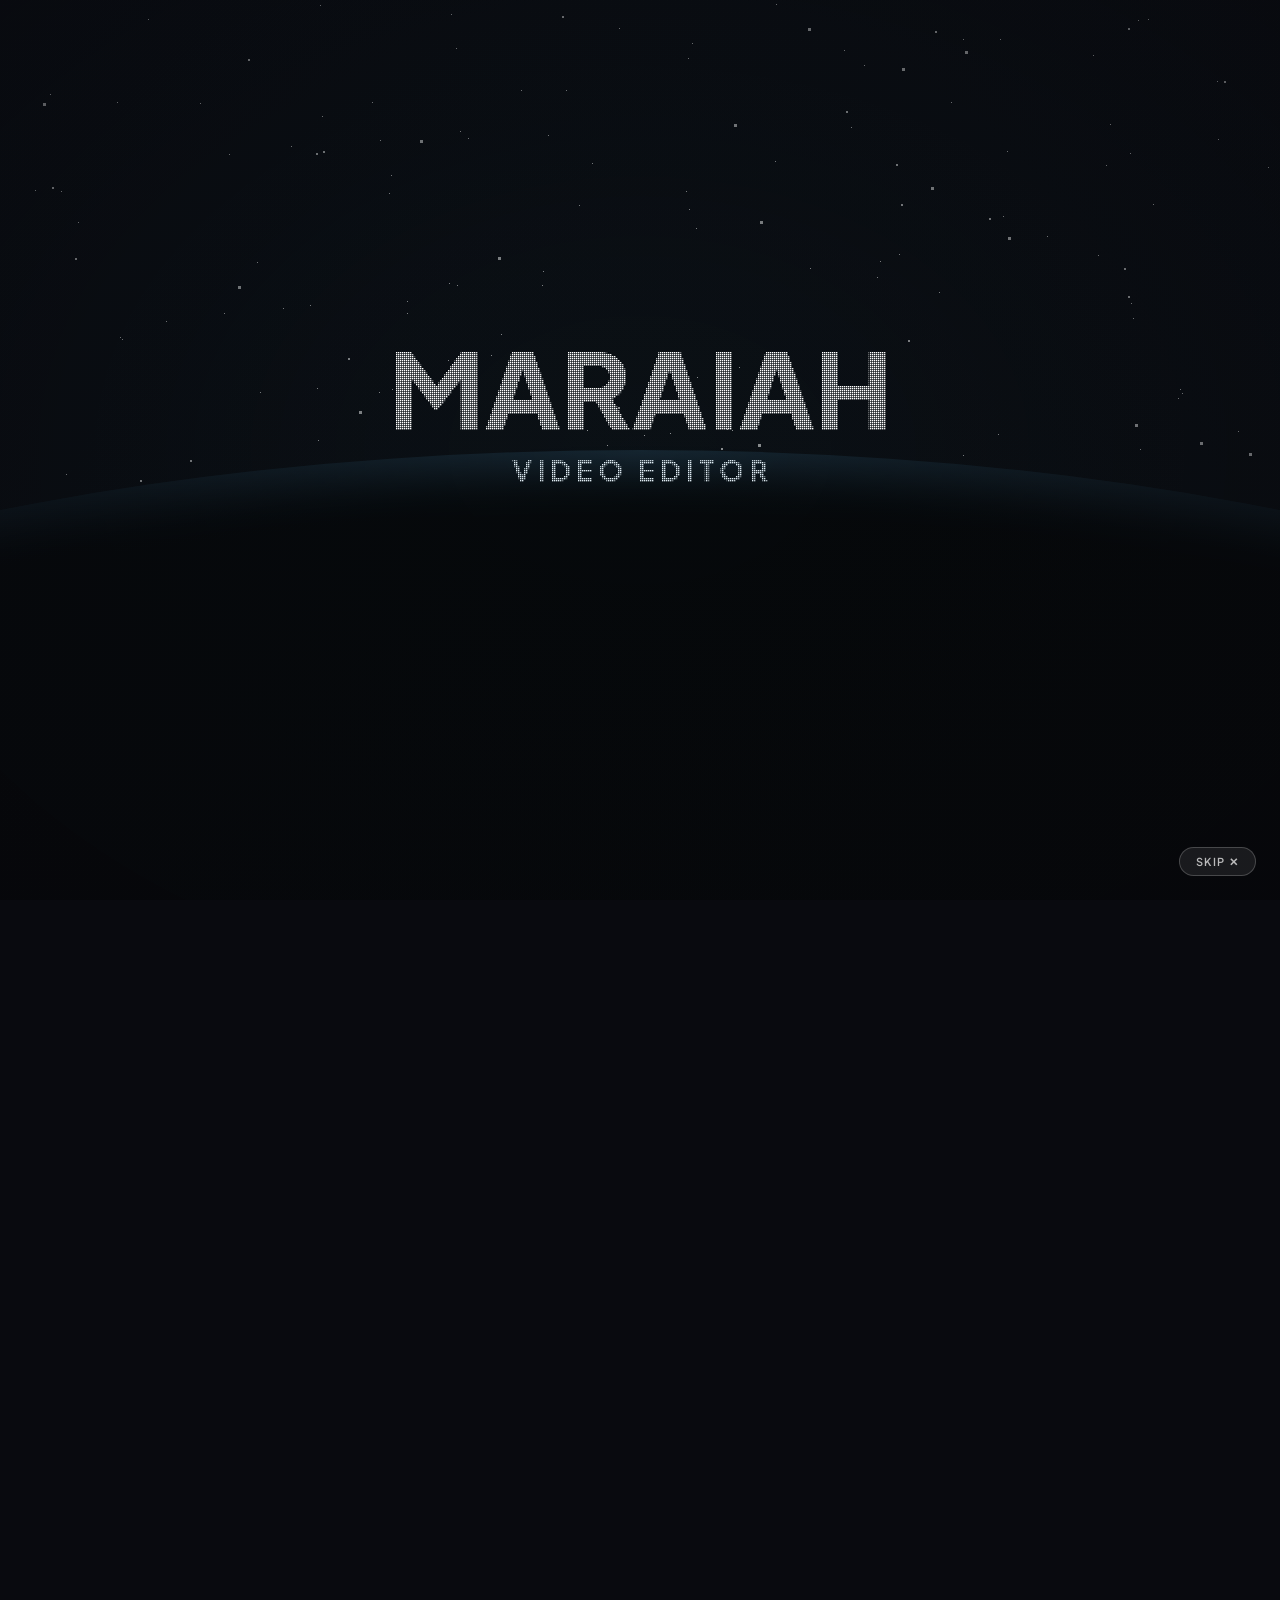
<file: index.html>
<!DOCTYPE html>
<html lang="en">
<head>
  <meta charset="UTF-8">
  <meta name="viewport" content="width=device-width, initial-scale=1.0">
  <title>Maari Mech | Video Editor Portfolio</title>
  <meta name="description" content="Maari Mech — cinematic video editor specializing in high-retention reels, color grading, and visual storytelling for brands and creators.">
  <meta property="og:title" content="Maari Mech | Video Editor Portfolio">
  <meta property="og:description" content="Cinematic pacing · Sound design · Color grading · High-retention reels">
  <meta property="og:type" content="website">
  <meta name="twitter:card" content="summary_large_image">
  <link rel="icon" href="data:image/svg+xml,<svg xmlns='http://www.w3.org/2000/svg' viewBox='0 0 100 100'><text y='.9em' font-size='90'>🎬</text></svg>">
  <link rel="preconnect" href="https://fonts.googleapis.com">
  <link rel="preconnect" href="https://fonts.gstatic.com" crossorigin>
  <link href="https://fonts.googleapis.com/css2?family=Lato:wght@300;400;700&family=Plus+Jakarta+Sans:ital,wght@0,300;0,400;0,500;0,600;0,700;0,800;1,400&family=Inter:wght@400;500;600&display=swap" rel="stylesheet">
  <link rel="stylesheet" href="style.css?v=morph_v1">
</head>
<body>

  <!-- SVG Noise Filter removed for 60fps performance -->

  <!-- Gravity Space Background -->
  <div class="space-bg-container" aria-hidden="true">
    <div id="stars"></div>
    <div id="stars2"></div>
    <div id="stars3"></div>
    <div id="horizon">
      <div class="glow"></div>
    </div>
    <div id="earth"></div>
  </div>

  <!-- Intro Screen -->
  <div id="intro-screen" class="intro-screen">
    <canvas id="intro-canvas"></canvas>
    <button class="intro-skip-btn" id="intro-skip-btn" aria-label="Skip Intro">Skip ✕</button>
  </div>

  <!-- Navigation -->
  <nav class="site-nav" aria-label="Main navigation">
    <div class="nav-col-left">
      <a href="#home" class="nav-logo" id="navLogo" aria-label="Maraiah Portfolio - Toggle Laptop Logo">
        <span class="nav-logo-morph">
          <span class="nav-laptop-icon" aria-hidden="true">
            <svg class="laptop-svg" viewBox="0 0 24 24" width="20" height="20" fill="none">
              <rect class="lp-screen" x="3" y="4" width="18" height="11.5" rx="1.8" stroke="currentColor" stroke-width="1.6" />
              <rect class="lp-display" x="4.8" y="5.8" width="14.4" height="8" rx="0.8" fill="rgba(0, 229, 255, 0.16)" />
              <circle class="lp-camera" cx="12" cy="4.9" r="0.55" fill="rgba(0, 229, 255, 0.9)" />
              <line class="lp-track1" x1="6.5" y1="8.2" x2="11.5" y2="8.2" stroke="rgba(255, 255, 255, 0.85)" stroke-width="1" stroke-linecap="round" />
              <line class="lp-track2" x1="6.5" y1="10.5" x2="15.5" y2="10.5" stroke="rgba(0, 229, 255, 0.75)" stroke-width="1" stroke-linecap="round" />
              <path class="lp-base" d="M1.5 18h21l-1.8 2.2H3.3L1.5 18z" fill="currentColor" opacity="0.95" />
              <line class="lp-notch" x1="10.2" y1="18.2" x2="13.8" y2="18.2" stroke="#080c14" stroke-width="1.2" stroke-linecap="round" />
            </svg>
          </span>
          <span class="nav-logo-text">MARAIAH</span>
        </span>
      </a>
    </div>

    <ul class="nav-links" role="list">
      <li><a href="#home">Home</a></li>
      <li><a href="#works">Works</a></li>
      <li><a href="#quick-view">Quick View</a></li>
      <li><a href="#about">About</a></li>
      <li><a href="#contact">Contact</a></li>
    </ul>

    <div class="nav-col-right">
      <button class="nav-hamburger" id="nav-hamburger" aria-label="Toggle menu" aria-expanded="false" aria-controls="nav-mobile">
        <span></span><span></span><span></span>
      </button>
    </div>
  </nav>

  <!-- Mobile Menu -->
  <div class="nav-mobile" id="nav-mobile">
    <a href="#home">Home</a>
    <a href="#works">Works</a>
    <a href="#quick-view">Quick View</a>
    <a href="#about">About</a>
    <a href="#contact">Contact</a>
  </div>

  <!-- Main Scrollable Content Wrapper -->
  <div class="page-wrapper">

    <!-- ═══════════════════════════════════════════
         1. HOME SECTION
         ═══════════════════════════════════════════ -->
    <section class="portfolio-section" id="home">
      <div class="hero-status-pill">
        <span class="status-live-dot"></span>
        <span class="status-text">Available for select client projects & reels</span>
      </div>

      <header class="page-header" style="margin-top: 14px;">
        <!-- Prominent Hero Name "MARAIAH" -->
        <div class="hero-name-badge" aria-label="MARAIAH">
          <span class="hero-name-text">MARAIAH</span>
        </div>

        <span class="page-eyebrow">
          <span class="eyebrow-dot"></span>
          Creative Direction & Video Editing
        </span>
        <h1 class="page-title hero-title">
          <span class="title-line">Video Editor <span class="accent-amp">&</span></span>
          <span class="title-line title-line-accent">Visual Storyteller</span>
        </h1>
        <p class="hero-subtitle">Cinematic pacing · Sound design · Color grading · High-retention reels</p>
        <div class="page-divider"></div>
      </header>

      <div class="content-area" style="min-height: auto;">
        <p class="hero-desc">
          Crafting clean, high-impact edits for brands, creators, and commercial campaigns that demand viewer retention and visual elegance.
        </p>
        <div class="hero-cta-row">
          <button class="btn-pill btn-pill-glow" onclick="document.getElementById('works').scrollIntoView({behavior:'smooth'})">
            Explore Works
          </button>
          <button class="btn-pill btn-pill-outline" onclick="document.getElementById('contact').scrollIntoView({behavior:'smooth'})">
            Get in Touch
          </button>
        </div>

        <!-- Ultra-Premium Hero Micro Stats -->
        <div class="hero-metrics-row">
          <div class="metric-item">
            <span class="metric-val">150+</span>
            <span class="metric-lbl">Reels Produced</span>
          </div>
          <div class="metric-sep"></div>
          <div class="metric-item">
            <span class="metric-val">48h</span>
            <span class="metric-lbl">Turnaround</span>
          </div>
          <div class="metric-sep"></div>
          <div class="metric-item">
            <span class="metric-val">4K HDR</span>
            <span class="metric-lbl">Cinema Grade</span>
          </div>
        </div>
      </div>
    </section>

    <!-- ═══════════════════════════════════════════
         2. WORKS SECTION
         ═══════════════════════════════════════════ -->
    <section class="portfolio-section" id="works">
      <header class="page-header">
        <span class="page-eyebrow">Interactive Archive</span>
        <h1 class="page-title">Project Gallery</h1>
        <p class="section-subtext">Click any category folder to open its dedicated project vault</p>
        <div class="page-divider"></div>
      </header>

      <div class="works-container">
        <!-- Main Category Folders Grid (Clicking opens locked Category Overlay) -->
        <div class="folders-grid" id="main-grid"></div>
      </div>
    </section>

    <!-- ═══════════════════════════════════════════
         CATEGORY OVERLAY / MODAL (Locked scrolling while in category)
         ═══════════════════════════════════════════ -->
    <div class="category-overlay" id="category-overlay" role="dialog" aria-modal="true" aria-label="Category Project Viewer">
      <div class="category-overlay-inner">

        <!-- Sticky Header Bar inside Category -->
        <div class="category-sticky-bar">
          <div style="display:flex; align-items:center; gap:14px; flex-wrap:wrap;">
            <button class="btn-pill back-btn-pill" id="overlay-back-btn">← All Categories</button>
            <span class="breadcrumb" style="font-size:13px; color:var(--text-muted);">
              Works / <strong id="overlay-bc-cat" style="color:var(--text);"></strong>
              <span id="overlay-bc-sub-wrap" style="display:none;"> / <strong id="overlay-bc-sub" style="color:var(--text);"></strong></span>
            </span>
          </div>
          <button class="close-overlay-btn" id="overlay-close-btn" aria-label="Close Category View" title="Close and return to page">✕</button>
        </div>

        <!-- VIEW 2: Sub-folders (Real / AI) -->
        <div class="works-view" id="overlay-view-subfolders">
          <div class="sub-header" style="margin-bottom: 36px;">
            <span class="sub-header-label">Select Video Type</span>
            <h2 class="sub-header-title" id="overlay-cat-title"></h2>
          </div>
          <div class="subfolders-grid" id="overlay-sub-grid"></div>
        </div>

        <!-- VIEW 3: Video Grid (Instagram Reel 9:16 Format) -->
        <div class="works-view" id="overlay-view-videos">
          <div class="sub-header" style="margin-bottom: 36px;">
            <span class="sub-header-label" id="overlay-video-eyebrow"></span>
            <h2 class="sub-header-title" id="overlay-video-title"></h2>
          </div>
          <div class="video-grid" id="overlay-video-grid"></div>
        </div>

      </div>
    </div>

    <!-- ═══════════════════════════════════════════
         3. QUICK VIEW SECTION (Side-by-Side Insta Posts)
         ═══════════════════════════════════════════ -->
    <section class="portfolio-section" id="quick-view">
      <header class="page-header">
        <span class="page-eyebrow">Quick View</span>
        <h1 class="page-title">Instant Reel Previews</h1>
        <p style="color: var(--text-muted); font-size: 14px; margin-top: 10px;">
          Scroll horizontally to watch side-by-side edits.
        </p>
        <div class="page-divider"></div>
      </header>

      <!-- Side-by-side Instagram post cards horizontal track -->
      <div class="quick-view-track" id="quickViewTrack">

        <!-- Card 1: School Real Video -->
        <article class="insta-post-card">
          <header class="insta-header">
            <div class="insta-user-info">
              <div class="insta-avatar">
                <div class="insta-avatar-inner">M</div>
              </div>
              <div class="insta-user-meta">
                <div class="insta-username-row">
                  <span class="insta-username">maari_mech_</span>
                  <svg class="insta-verified-badge" viewBox="0 0 24 24" width="13" height="13">
                    <path fill="#0095f6" d="M12 2C6.5 2 2 6.5 2 12s4.5 10 10 10 10-4.5 10-10S17.5 2 12 2zm-1.9 14.7l-4.2-4.2 1.4-1.4 2.8 2.8 6.8-6.8 1.4 1.4-8.2 8.2z"/>
                  </svg>
                </div>
                <span class="insta-location">School · Real Edition</span>
              </div>
            </div>
            <button class="insta-more-btn" aria-label="More options">
              <svg viewBox="0 0 24 24" width="16" height="16" fill="currentColor">
                <circle cx="12" cy="5" r="1.5"></circle>
                <circle cx="12" cy="12" r="1.5"></circle>
                <circle cx="12" cy="19" r="1.5"></circle>
              </svg>
            </button>
          </header>

          <div class="insta-media-wrap">
            <video src="media/school-real-1.mp4" controls playsinline preload="none"></video>
          </div>

          <footer class="insta-footer">
            <div class="insta-actions">
              <div class="insta-left-actions">
                <button class="insta-action-btn like-btn" aria-label="Like" onclick="this.classList.toggle('liked')">
                  <svg viewBox="0 0 24 24" width="20" height="20" fill="none" stroke="currentColor" stroke-width="2">
                    <path d="M20.84 4.61a5.5 5.5 0 0 0-7.78 0L12 5.67l-1.06-1.06a5.5 5.5 0 0 0-7.78 7.78l1.06 1.06L12 21.23l7.78-7.78 1.06-1.06a5.5 5.5 0 0 0 0-7.78z"></path>
                  </svg>
                </button>
                <button class="insta-action-btn" aria-label="Comment">
                  <svg viewBox="0 0 24 24" width="20" height="20" fill="none" stroke="currentColor" stroke-width="2">
                    <path d="M21 11.5a8.38 8.38 0 0 1-.9 3.8 8.5 8.5 0 0 1-7.6 4.7 8.38 8.38 0 0 1-3.8-.9L3 21l1.9-5.7a8.38 8.38 0 0 1-.9-3.8 8.5 8.5 0 0 1 4.7-7.6 8.38 8.38 0 0 1 3.8-.9h.5a8.48 8.48 0 0 1 8 8v.5z"></path>
                  </svg>
                </button>
                <button class="insta-action-btn" aria-label="Share">
                  <svg viewBox="0 0 24 24" width="20" height="20" fill="none" stroke="currentColor" stroke-width="2">
                    <line x1="22" y1="2" x2="11" y2="13"></line>
                    <polygon points="22 2 15 22 11 13 2 9 22 2"></polygon>
                  </svg>
                </button>
              </div>
              <div class="insta-carousel-dots">
                <span class="dot active"></span>
                <span class="dot"></span>
                <span class="dot"></span>
              </div>
              <div class="insta-right-actions">
                <button class="insta-action-btn bookmark-btn" aria-label="Save" onclick="this.classList.toggle('saved')">
                  <svg viewBox="0 0 24 24" width="20" height="20" fill="none" stroke="currentColor" stroke-width="2">
                    <path d="M19 21l-7-5-7 5V5a2 2 0 0 1 2-2h10a2 2 0 0 1 2 2z"></path>
                  </svg>
                </button>
              </div>
            </div>
          </footer>
        </article>

        <!-- Card 2: Placeholder Side-by-side -->
        <article class="insta-post-card empty-slot">
          <header class="insta-header">
            <div class="insta-user-info">
              <div class="insta-avatar" style="background:#333;">
                <div class="insta-avatar-inner" style="background:#222;color:#666;">+</div>
              </div>
              <div class="insta-user-meta">
                <span class="insta-username" style="color:#666;">maari_mech_</span>
                <span class="insta-location" style="color:#444;">Real Estate Edit</span>
              </div>
            </div>
          </header>
          <div class="insta-media-wrap">
            <span class="empty-placeholder-content">+ Add Reel</span>
          </div>
          <footer class="insta-footer">
            <div class="insta-actions" style="opacity:0.35;">
              <div class="insta-left-actions">
                <span style="font-size:14px;color:#aaa;">♡</span>
                <span style="font-size:14px;color:#aaa;"></span>
                <span style="font-size:14px;color:#aaa;">↗</span>
              </div>
              <span style="font-size:14px;color:#aaa;"></span>
            </div>
          </footer>
        </article>

        <!-- Card 3: Placeholder Side-by-side -->
        <article class="insta-post-card empty-slot">
          <header class="insta-header">
            <div class="insta-user-info">
              <div class="insta-avatar" style="background:#333;">
                <div class="insta-avatar-inner" style="background:#222;color:#666;">+</div>
              </div>
              <div class="insta-user-meta">
                <span class="insta-username" style="color:#666;">maari_mech_</span>
                <span class="insta-location" style="color:#444;">Commercial Promo</span>
              </div>
            </div>
          </header>
          <div class="insta-media-wrap">
            <span class="empty-placeholder-content">+ Add Reel</span>
          </div>
          <footer class="insta-footer">
            <div class="insta-actions" style="opacity:0.35;">
              <div class="insta-left-actions">
                <span style="font-size:14px;color:#aaa;">♡</span>
                <span style="font-size:14px;color:#aaa;"></span>
                <span style="font-size:14px;color:#aaa;">↗</span>
              </div>
              <span style="font-size:14px;color:#aaa;"></span>
            </div>
          </footer>
        </article>

        <!-- Card 4: Placeholder Side-by-side -->
        <article class="insta-post-card empty-slot">
          <header class="insta-header">
            <div class="insta-user-info">
              <div class="insta-avatar" style="background:#333;">
                <div class="insta-avatar-inner" style="background:#222;color:#666;">+</div>
              </div>
              <div class="insta-user-meta">
                <span class="insta-username" style="color:#666;">maari_mech_</span>
                <span class="insta-location" style="color:#444;">Cafes & Lifestyle</span>
              </div>
            </div>
          </header>
          <div class="insta-media-wrap">
            <span class="empty-placeholder-content">+ Add Reel</span>
          </div>
          <footer class="insta-footer">
            <div class="insta-actions" style="opacity:0.35;">
              <div class="insta-left-actions">
                <span style="font-size:14px;color:#aaa;">♡</span>
                <span style="font-size:14px;color:#aaa;"></span>
                <span style="font-size:14px;color:#aaa;">↗</span>
              </div>
              <span style="font-size:14px;color:#aaa;"></span>
            </div>
          </footer>
        </article>

      </div>

      <!-- ═══════════════════════════════════════
           "NEED A VIDEO" DIRECT INQUIRY CALLOUT
           (Directly below Quick View videos)
           ═══════════════════════════════════════ -->
      <div class="need-video-box" style="margin: 50px auto 0 auto;">
        <div class="need-video-glow"></div>
        <span class="need-video-eyebrow">
          <span class="commission-dot"></span> Instant Commission
        </span>
        <h2 class="need-video-title">Need a video?</h2>
        <p class="need-video-subtitle">Ready-to-send brief — click either platform to connect immediately</p>

        

        <!-- Platform Action Buttons with Pre-filled Text -->
        <div class="need-video-actions">
          <!-- 1. WhatsApp Button (Direct text pre-filled in chat) -->
          <a href="https://wa.me/919676578082?text=Hey%2C%20I%20saw%20your%20profile%2C%20I%20want%20a%20video"
             target="_blank"
             rel="noopener noreferrer"
             class="btn-pill btn-wa-premium">
            <svg fill="currentColor" viewBox="0 0 448 512" width="16" height="16" class="btn-icon">
              <path d="M380.9 97.1C339 55.1 283.2 32 223.9 32c-122.4 0-222 99.6-222 222 0 39.1 10.2 77.3 29.6 111L0 480l117.7-30.9c32.4 17.7 68.9 27 106.1 27h.1c122.3 0 224.1-99.6 224.1-222 0-59.3-25.2-115-67.1-157zm-157 341.6c-33.2 0-65.7-8.9-94-25.7l-6.7-4-69.8 18.3L72 359.2l-4.4-7c-18.5-29.4-28.2-63.3-28.2-98.2 0-101.7 82.8-184.5 184.6-184.5 49.3 0 95.6 19.2 130.4 54.1 34.8 34.9 56.2 81.2 56.1 130.5 0 101.8-84.9 184.6-186.6 184.6zm101.2-138.2c-5.5-2.8-32.8-16.2-37.9-18-5.1-1.9-8.8-2.8-12.5 2.8-3.7 5.6-14.3 18-17.6 21.8-3.2 3.7-6.5 4.2-12 1.4-32.6-16.3-54-29.1-75.5-66-5.7-9.8 5.7-9.1 16.3-30.3 1.8-3.7.9-6.9-.5-9.7-1.4-2.8-12.5-30.1-17.1-41.2-4.5-10.8-9.1-9.3-12.5-9.5-3.2-.2-6.9-.2-10.6-.2-3.7 0-9.7 1.4-14.8 6.9-5.1 5.6-19.4 19-19.4 46.3 0 27.3 19.9 53.7 22.6 57.4 2.8 3.7 39.1 59.7 94.8 83.8 35.2 15.2 49 16.5 66.6 13.9 10.7-1.6 32.8-13.4 37.4-26.4 4.6-13 4.6-24.1 3.2-26.4-1.3-2.5-5-3.9-10.5-6.6z"/>
            </svg>
            <span>WhatsApp</span>
          </a>

          <!-- 2. Instagram Button (Copies message to clipboard and redirects to DM) -->
          <button type="button"
                  class="btn-pill btn-ig-premium"
                  onclick="handleInstagramDirect()">
            <svg fill="currentColor" viewBox="0 0 448 512" width="16" height="16" class="btn-icon">
              <path d="M224.1 141c-63.6 0-114.9 51.3-114.9 114.9s51.3 114.9 114.9 114.9S339 319.5 339 255.9 287.7 141 224.1 141zm0 189.6c-41.1 0-74.7-33.5-74.7-74.7s33.5-74.7 74.7-74.7 74.7 33.5 74.7 74.7-33.6 74.7-74.7 74.7zm146.4-194.3c0 14.9-12 26.8-26.8 26.8-14.9 0-26.8-12-26.8-26.8s12-26.8 26.8-26.8 26.8 12 26.8 26.8zm76.1 27.2c-1.7-35.9-9.9-67.7-36.2-93.9-26.2-26.2-58-34.4-93.9-36.2-37-2.1-147.9-2.1-184.9 0-35.8 1.7-67.6 9.9-93.9 36.1s-34.4 58-36.2 93.9c-2.1 37-2.1 147.9 0 184.9 1.7 35.9 9.9 67.7 36.2 93.9s58 34.4 93.9 36.2c37 2.1 147.9 2.1 184.9 0 35.9-1.7 67.7-9.9 93.9-36.2 26.2-26.2 34.4-58 36.2-93.9 2.1-37 2.1-147.8 0-184.8zM398.8 388c-7.8 19.6-22.9 34.7-42.6 42.6-29.5 11.7-99.5 9-132.1 9s-102.7 2.6-132.1-9c-19.6-7.8-34.7-22.9-42.6-42.6-11.7-29.5-9-99.5-9-132.1s-2.6-102.7 9-132.1c7.8-19.6 22.9-34.7 42.6-42.6 29.5-11.7 99.5-9 132.1-9s102.7-2.6 132.1 9c19.6 7.8 34.7 22.9 42.6 42.6 11.7 29.5 9 99.5 9 132.1s2.7 102.7-9 132.1z"/>
            </svg>
            <span>Instagram</span>
          </button>
        </div>
      </div>
    </section>

    <!-- ═══════════════════════════════════════════
         4. ABOUT SECTION
         ═══════════════════════════════════════════ -->
    <section class="portfolio-section" id="about">
      <header class="page-header">
        <span class="page-eyebrow">Creative Profile</span>
        <h1 class="page-title">About Me</h1>
        <p class="section-subtext">The editor behind the cuts, rhythm, and visual aesthetics</p>
        <div class="page-divider"></div>
      </header>

      <div class="content-area">
        <div class="about-single-card">
          <div class="about-badge">
            <span class="about-badge-dot"></span>
            3 Years Experience · Video Editor
          </div>
          <h2 class="about-name">Hi, I'm <span class="about-name-highlight">Maraiah</span></h2>
          <p class="about-lead">
            A passionate video editor with <strong>3 years of experience</strong> in creating engaging and visually appealing content.
          </p>
          <p class="about-desc">
            I specialize in video editing using <strong>CapCut</strong>, <strong>Adobe After Effects</strong>, and <strong>AI-powered tools</strong> to bring creative ideas to life. I'm passionate about storytelling, smooth transitions, cinematic visuals, and crafting edits that capture attention and leave a lasting impression. I continuously explore new techniques and creative possibilities to deliver high-quality content for <strong>Instagram Reels</strong>, <strong>YouTube</strong>, and other digital platforms.
          </p>
          <div class="about-skills-grid">
            <span class="skill-pill">CapCut Pro</span>
            <span class="skill-pill">Adobe After Effects</span>
            <span class="skill-pill">AI-Powered Tools</span>
            <span class="skill-pill">Cinematic Visuals</span>
            <span class="skill-pill">Smooth Transitions</span>
            <span class="skill-pill">Instagram Reels</span>
            <span class="skill-pill">YouTube Content</span>
          </div>
        </div>
      </div>
    </section>

    <!-- ═══════════════════════════════════════════
         5. CONTACT SECTION
         ═══════════════════════════════════════════ -->
    <section class="portfolio-section" id="contact">
      <header class="page-header">
        <span class="page-eyebrow">Inquiries & Booking</span>
        <h1 class="page-title">Get in Touch</h1>
        <p class="section-subtext">Direct links to active communication channels</p>
        <div class="page-divider"></div>
      </header>

      <div class="content-area">
        <!-- Interactive Profiles Hover Row -->
        <div class="social-row" style="margin-bottom: 30px;">

          <!-- Instagram -->
          <div class="tooltip-container tooltip-insta">
            <div class="tooltip">
              <div class="profile">
                <div class="user">
                  <div class="profile-img">M</div>
                  <div class="profile-details">
                    <div class="profile-name">Maari Mech</div>
                    <div class="profile-handle">@maari_mech_</div>
                  </div>
                </div>
                <div class="profile-meta">254 Followers &nbsp;·&nbsp; 455 Following</div>
              </div>
            </div>

            <a class="soc-icon"
               href="https://instagram.com/maari_mech_"
               target="_blank"
               rel="noopener noreferrer"
               aria-label="Instagram — @maari_mech_">
              <div class="layer">
                <span></span><span></span><span></span><span></span>
                <span class="icon-svg-wrap icon-insta-grad">
                  <svg fill="white" viewBox="0 0 448 512" height="1.4em" xmlns="http://www.w3.org/2000/svg">
                    <path d="M224.1 141c-63.6 0-114.9 51.3-114.9 114.9s51.3 114.9 114.9 114.9S339 319.5 339 255.9 287.7 141 224.1 141zm0 189.6c-41.1 0-74.7-33.5-74.7-74.7s33.5-74.7 74.7-74.7 74.7 33.5 74.7 74.7-33.6 74.7-74.7 74.7zm146.4-194.3c0 14.9-12 26.8-26.8 26.8-14.9 0-26.8-12-26.8-26.8s12-26.8 26.8-26.8 26.8 12 26.8 26.8zm76.1 27.2c-1.7-35.9-9.9-67.7-36.2-93.9-26.2-26.2-58-34.4-93.9-36.2-37-2.1-147.9-2.1-184.9 0-35.8 1.7-67.6 9.9-93.9 36.1s-34.4 58-36.2 93.9c-2.1 37-2.1 147.9 0 184.9 1.7 35.9 9.9 67.7 36.2 93.9s58 34.4 93.9 36.2c37 2.1 147.9 2.1 184.9 0 35.9-1.7 67.7-9.9 93.9-36.2 26.2-26.2 34.4-58 36.2-93.9 2.1-37 2.1-147.8 0-184.8zM398.8 388c-7.8 19.6-22.9 34.7-42.6 42.6-29.5 11.7-99.5 9-132.1 9s-102.7 2.6-132.1-9c-19.6-7.8-34.7-22.9-42.6-42.6-11.7-29.5-9-99.5-9-132.1s-2.6-102.7 9-132.1c7.8-19.6 22.9-34.7 42.6-42.6 29.5-11.7 99.5-9 132.1-9s102.7-2.6 132.1 9c19.6 7.8 34.7 22.9 42.6 42.6 11.7 29.5 9 99.5 9 132.1s2.7 102.7-9 132.1z"/>
                  </svg>
                </span>
              </div>
              <div class="icon-label">Instagram</div>
            </a>
          </div>

          <!-- WhatsApp -->
          <div class="tooltip-container tooltip-wa">
            <div class="tooltip">
              <div class="profile">
                <div class="user">
                  <div class="profile-img">M</div>
                  <div class="profile-details">
                    <div class="profile-name">Maari Mech</div>
                    <div class="profile-handle">+91 96765 78082</div>
                  </div>
                </div>
                <div class="profile-meta">Tap to open WhatsApp chat</div>
              </div>
            </div>

            <a class="soc-icon"
               href="https://wa.me/919676578082"
               target="_blank"
               rel="noopener noreferrer"
               aria-label="WhatsApp — +91 9676578082">
              <div class="layer">
                <span></span><span></span><span></span><span></span>
                <span class="icon-svg-wrap icon-wa-grad">
                  <svg fill="white" viewBox="0 0 448 512" height="1.4em" xmlns="http://www.w3.org/2000/svg">
                    <path d="M380.9 97.1C339 55.1 283.2 32 223.9 32c-122.4 0-222 99.6-222 222 0 39.1 10.2 77.3 29.6 111L0 480l117.7-30.9c32.4 17.7 68.9 27 106.1 27h.1c122.3 0 224.1-99.6 224.1-222 0-59.3-25.2-115-67.1-157zm-157 341.6c-33.2 0-65.7-8.9-94-25.7l-6.7-4-69.8 18.3L72 359.2l-4.4-7c-18.5-29.4-28.2-63.3-28.2-98.2 0-101.7 82.8-184.5 184.6-184.5 49.3 0 95.6 19.2 130.4 54.1 34.8 34.9 56.2 81.2 56.1 130.5 0 101.8-84.9 184.6-186.6 184.6zm101.2-138.2c-5.5-2.8-32.8-16.2-37.9-18-5.1-1.9-8.8-2.8-12.5 2.8-3.7 5.6-14.3 18-17.6 21.8-3.2 3.7-6.5 4.2-12 1.4-32.6-16.3-54-29.1-75.5-66-5.7-9.8 5.7-9.1 16.3-30.3 1.8-3.7.9-6.9-.5-9.7-1.4-2.8-12.5-30.1-17.1-41.2-4.5-10.8-9.1-9.3-12.5-9.5-3.2-.2-6.9-.2-10.6-.2-3.7 0-9.7 1.4-14.8 6.9-5.1 5.6-19.4 19-19.4 46.3 0 27.3 19.9 53.7 22.6 57.4 2.8 3.7 39.1 59.7 94.8 83.8 35.2 15.2 49 16.5 66.6 13.9 10.7-1.6 32.8-13.4 37.4-26.4 4.6-13 4.6-24.1 3.2-26.4-1.3-2.5-5-3.9-10.5-6.6z"/>
                  </svg>
                </span>
              </div>
              <div class="icon-label">WhatsApp</div>
            </a>
          </div>

        </div>

        <!-- "Want to hire me" Action Button -->
        <div class="hire-trigger-wrap" style="margin-top: 48px; text-align: center;">
          <button type="button" class="btn-pill btn-hire-trigger" id="openHireModalBtn">
            <span class="hire-sparkle-dot"></span>
            Want to hire me
          </button>
          <p class="hire-trigger-sub">Check experience, portfolio metrics & send direct hire brief</p>
        </div>

      </div>
    </section>

    <!-- Footer -->
    <footer>
      <div class="site-footer">
        <div class="footer-inner">
          <div class="footer-left">
            <span class="footer-logo">MM</span>
            <span class="footer-role">Maari Mech · Visual Storyteller</span>
          </div>
          <div class="footer-links">
            <a href="#home">Home</a>
            <a href="#works">Works</a>
            <a href="#quick-view">Quick View</a>
            <a href="#about">About</a>
            <a href="#contact">Contact</a>
          </div>
          <p class="footer-copy">&copy; <span id="year"></span> Maari Mech. All rights reserved.</p>
        </div>
      </div>
    </footer>

  </div>

  <!-- ═══════════════════════════════════════════
       WANT TO HIRE ME - POPUP MODAL
       ═══════════════════════════════════════════ -->
  <div class="hire-modal-backdrop" id="hireModal" role="dialog" aria-modal="true" aria-label="Hire Me Modal">
    <div class="hire-modal-card">
      <button class="hire-modal-close" id="closeHireModalBtn" aria-label="Close modal">✕</button>

      <div class="hire-profile-header">
        <div class="hire-profile-avatar">
          <div class="hire-avatar-inner">M</div>
        </div>
        <div class="hire-profile-info">
          <h3>Maari Mech</h3>
          <p>Video Editor & Visual Storyteller</p>
          <span class="hire-badge">Available for Projects</span>
        </div>
      </div>

      <div class="hire-details-grid">
        <div class="hire-stat-card">
          <div class="hire-stat-num">4+ Years</div>
          <div class="hire-stat-label">Experience</div>
        </div>
        <div class="hire-stat-card">
          <div class="hire-stat-num">150+ Reels</div>
          <div class="hire-stat-label">Produced</div>
        </div>
        <div class="hire-stat-card">
          <div class="hire-stat-num">Premiere / AE</div>
          <div class="hire-stat-label">Core Tools</div>
        </div>
        <div class="hire-stat-card">
          <div class="hire-stat-num">High Retention</div>
          <div class="hire-stat-label">Specialization</div>
        </div>
      </div>

      <div class="hire-bio-text">
        Crafting high-retention vertical reels, cinematic color grading, punchy sound design, and narrative pacing tailored for brands, creators, and business conversions.
      </div>

      

      <!-- Actions -->
      <div class="need-video-actions">
        <!-- WhatsApp -->
        <a href="https://wa.me/919676578082?text=Hey%2C%20I%20saw%20your%20profile%2C%20I%20wanted%20to%20hire%20you"
           target="_blank"
           rel="noopener noreferrer"
           class="btn-pill btn-wa-premium">
          <svg fill="currentColor" viewBox="0 0 448 512" width="15" height="15" style="margin-right:8px;">
            <path d="M380.9 97.1C339 55.1 283.2 32 223.9 32c-122.4 0-222 99.6-222 222 0 39.1 10.2 77.3 29.6 111L0 480l117.7-30.9c32.4 17.7 68.9 27 106.1 27h.1c122.3 0 224.1-99.6 224.1-222 0-59.3-25.2-115-67.1-157zm-157 341.6c-33.2 0-65.7-8.9-94-25.7l-6.7-4-69.8 18.3L72 359.2l-4.4-7c-18.5-29.4-28.2-63.3-28.2-98.2 0-101.7 82.8-184.5 184.6-184.5 49.3 0 95.6 19.2 130.4 54.1 34.8 34.9 56.2 81.2 56.1 130.5 0 101.8-84.9 184.6-186.6 184.6zm101.2-138.2c-5.5-2.8-32.8-16.2-37.9-18-5.1-1.9-8.8-2.8-12.5 2.8-3.7 5.6-14.3 18-17.6 21.8-3.2 3.7-6.5 4.2-12 1.4-32.6-16.3-54-29.1-75.5-66-5.7-9.8 5.7-9.1 16.3-30.3 1.8-3.7.9-6.9-.5-9.7-1.4-2.8-12.5-30.1-17.1-41.2-4.5-10.8-9.1-9.3-12.5-9.5-3.2-.2-6.9-.2-10.6-.2-3.7 0-9.7 1.4-14.8 6.9-5.1 5.6-19.4 19-19.4 46.3 0 27.3 19.9 53.7 22.6 57.4 2.8 3.7 39.1 59.7 94.8 83.8 35.2 15.2 49 16.5 66.6 13.9 10.7-1.6 32.8-13.4 37.4-26.4 4.6-13 4.6-24.1 3.2-26.4-1.3-2.5-5-3.9-10.5-6.6z"/>
          </svg>
          WhatsApp
        </a>

        <!-- Instagram -->
        <button type="button"
                class="btn-pill btn-ig-premium"
                onclick="handleHireInstagramDirect()">
          <svg fill="currentColor" viewBox="0 0 448 512" width="15" height="15" style="margin-right:8px;">
            <path d="M224.1 141c-63.6 0-114.9 51.3-114.9 114.9s51.3 114.9 114.9 114.9S339 319.5 339 255.9 287.7 141 224.1 141zm0 189.6c-41.1 0-74.7-33.5-74.7-74.7s33.5-74.7 74.7-74.7 74.7 33.5 74.7 74.7-33.6 74.7-74.7 74.7zm146.4-194.3c0 14.9-12 26.8-26.8 26.8-14.9 0-26.8-12-26.8-26.8s12-26.8 26.8-26.8 26.8 12 26.8 26.8zm76.1 27.2c-1.7-35.9-9.9-67.7-36.2-93.9-26.2-26.2-58-34.4-93.9-36.2-37-2.1-147.9-2.1-184.9 0-35.8 1.7-67.6 9.9-93.9 36.1s-34.4 58-36.2 93.9c-2.1 37-2.1 147.9 0 184.9 1.7 35.9 9.9 67.7 36.2 93.9s58 34.4 93.9 36.2c37 2.1 147.9 2.1 184.9 0 35.9-1.7 67.7-9.9 93.9-36.2 26.2-26.2 34.4-58 36.2-93.9 2.1-37 2.1-147.8 0-184.8zM398.8 388c-7.8 19.6-22.9 34.7-42.6 42.6-29.5 11.7-99.5 9-132.1 9s-102.7 2.6-132.1-9c-19.6-7.8-34.7-22.9-42.6-42.6-11.7-29.5-9-99.5-9-132.1s-2.6-102.7 9-132.1c7.8-19.6 22.9-34.7 42.6-42.6 29.5-11.7 99.5-9 132.1-9s102.7-2.6 132.1 9c19.6 7.8 34.7 22.9 42.6 42.6 11.7 29.5 9 99.5 9 132.1s2.7 102.7-9 132.1z"/>
          </svg>
          Instagram
        </button>
      </div>
    </div>
  </div>

  <!-- Toast Notification Box -->
  <div id="toast-notification">Message copied! Opening Instagram...</div>

  <script src="gsap.min.js"></script>
  <script src="script.js?v=morph_v1"></script>
  <script>
    document.getElementById('year').textContent = new Date().getFullYear();

    /* ══════════════════════════════════════════════════════
       NEED A VIDEO AUTO-REDIRECT & COPY
       ══════════════════════════════════════════════════════ */
    function showToast(msg) {
      const toast = document.getElementById('toast-notification');
      toast.textContent = msg;
      toast.classList.add('show');
      setTimeout(() => {
        toast.classList.remove('show');
      }, 2500);
    }

    function handleInstagramDirect() {
      const text = "Hey, I saw your profile, I want a video";
      navigator.clipboard.writeText(text).then(() => {
        showToast("Text copied! Opening Instagram DM...");
      }).catch(() => {
        showToast("Opening Instagram...");
      });

      setTimeout(() => {
        window.open('https://ig.me/m/maari_mech_', '_blank');
      }, 600);
    }

    /* ══════════════════════════════════════════════════════
       WANT TO HIRE ME AUTO-REDIRECT & MODAL LOGIC
       ══════════════════════════════════════════════════════ */
    function handleHireInstagramDirect() {
      const text = "Hey, I saw your profile, I wanted to hire you";
      navigator.clipboard.writeText(text).then(() => {
        showToast("Text copied! Opening Instagram DM...");
      }).catch(() => {
        showToast("Opening Instagram...");
      });

      setTimeout(() => {
        window.open('https://ig.me/m/maari_mech_', '_blank');
      }, 600);
    }

    const hireModal = document.getElementById('hireModal');
    const openHireBtn = document.getElementById('openHireModalBtn');
    const closeHireBtn = document.getElementById('closeHireModalBtn');

    if (openHireBtn && hireModal) {
      openHireBtn.addEventListener('click', () => {
        hireModal.classList.add('active');
        document.body.style.overflow = 'hidden';
      });
    }

    function closeHireModal() {
      if (hireModal) {
        hireModal.classList.remove('active');
        if (!overlayActive) {
          document.body.style.overflow = '';
        }
      }
    }

    if (closeHireBtn) {
      closeHireBtn.addEventListener('click', closeHireModal);
    }

    if (hireModal) {
      hireModal.addEventListener('click', (e) => {
        if (e.target === hireModal) {
          closeHireModal();
        }
      });
    }

    window.addEventListener('keydown', (e) => {
      if (e.key === 'Escape' && hireModal && hireModal.classList.contains('active')) {
        closeHireModal();
      }
    });

    /* ══════════════════════════════════════════════════════
       WORKS FOLDERS & OVERLAY MODAL LOGIC
       ══════════════════════════════════════════════════════ */
    const CATEGORIES = [
      { id: 'school',      name: 'School',      icon: '🎓', primary: '#4f86f7', secondary: '#3b6de0' },
      { id: 'realestate',  name: 'Real Estate', icon: '🏠', primary: '#34c98a', secondary: '#23a872' },
      { id: 'promotional', name: 'Promotional', icon: '📣', primary: '#ff8c42', secondary: '#e06728' },
      { id: 'cafes',       name: 'Cafes',       icon: '☕', primary: '#d48a5e', secondary: '#bc7048' },
      { id: 'others-a',    name: 'Others',      icon: '📁', primary: '#b57bee', secondary: '#9960d5' },
      { id: 'others-b',    name: 'Others',      icon: '📁', primary: '#f06080', secondary: '#d84a68' }
    ];

    const SUB_FOLDERS = [
      { id: 'real', name: 'Real', icon: '', primary: '#f0b429', secondary: '#d09820' },
      { id: 'ai',   name: 'AI',   icon: '', primary: '#7c6af0', secondary: '#5f4fd8' }
    ];

    const WORKS_MEDIA = {
      'school/real': [
        {
          id: 'school-real-1',
          title: 'School Project',
          src: 'media/school-real-1.mp4',
          originalUrl: 'https://linkpitara.site/watch/6ae2cf34df3d12efde9b777e'
        }
      ]
    };

    function buildFolder(data) {
      const wrap = document.createElement('div');
      wrap.className = 'folder-wrap';
      wrap.dataset.id = data.id;

      wrap.innerHTML = `
        <div class="folder"
             style="--color-primary:${data.primary}; --color-secondary:${data.secondary};"
             data-icon="${data.icon}">

          <div class="fd-dots"></div>
          <div class="fd-scratches"></div>

          <div class="fd-doc-wrap">
            <div class="fd-doc">
              <div class="fd-row">
                <div class="fd-ph"></div>
                <div class="fd-ph"></div>
              </div>
              <div class="fd-row">
                <div class="fd-ph"></div>
              </div>
            </div>
          </div>

          <div class="fd-fg-wrap">
            <div class="fd-fg">
              <div class="fd-tab"></div>
              <div class="fd-tab-2"></div>
              <div class="fd-tab-3"></div>
              <div class="fd-dots"></div>
              <div class="fd-scratches"></div>
            </div>
          </div>

        </div>
        <span class="folder-label">${data.name}</span>
      `;
      return wrap;
    }

    let currentCategory = null;
    let overlayActive = false;

    const overlay = document.getElementById('category-overlay');
    const overlayViewSubfolders = document.getElementById('overlay-view-subfolders');
    const overlayViewVideos = document.getElementById('overlay-view-videos');
    const overlayBackBtn = document.getElementById('overlay-back-btn');
    const overlayCloseBtn = document.getElementById('overlay-close-btn');

    function openCategoryOverlay(cat) {
      currentCategory = cat;
      overlayActive = true;
      document.body.style.overflow = 'hidden'; // LOCK OUTER PAGE SCROLL

      document.getElementById('overlay-bc-cat').textContent = cat.name;
      document.getElementById('overlay-cat-title').textContent = cat.name;
      document.getElementById('overlay-bc-sub-wrap').style.display = 'none';

      // Render Sub-folders (Real / AI)
      const subGrid = document.getElementById('overlay-sub-grid');
      subGrid.innerHTML = '';

      SUB_FOLDERS.forEach(sub => {
        const wrap = buildFolder(sub);
        wrap.addEventListener('click', function () {
          wrap.classList.add('opening');
          setTimeout(() => {
            wrap.classList.remove('opening');
            openSubFolderView(sub);
          }, 260);
        });
        subGrid.appendChild(wrap);
      });

      overlayViewSubfolders.classList.add('active');
      overlayViewVideos.classList.remove('active');
      overlayBackBtn.textContent = '← All Categories';

      overlay.classList.add('active');
      overlay.scrollTop = 0;
    }

    function openSubFolderView(sub) {
      document.getElementById('overlay-bc-sub-wrap').style.display = 'inline';
      document.getElementById('overlay-bc-sub').textContent = sub.name;

      document.getElementById('overlay-video-eyebrow').textContent = currentCategory.name + ' · ' + sub.name;
      document.getElementById('overlay-video-title').textContent = sub.name + ' Videos';

      renderOverlayVideos(currentCategory.id, sub.id);

      overlayViewSubfolders.classList.remove('active');
      overlayViewVideos.classList.add('active');
      overlayBackBtn.textContent = '← ' + currentCategory.name;
      overlay.scrollTop = 0;
    }

    function renderOverlayVideos(catId, subId) {
      const key = `${catId}/${subId}`;
      const items = WORKS_MEDIA[key] || [];
      const grid = document.getElementById('overlay-video-grid');
      grid.innerHTML = '';

      items.forEach(item => {
        const card = document.createElement('article');
        card.className = 'insta-post-card';
        card.innerHTML = `
          <header class="insta-header">
            <div class="insta-user-info">
              <div class="insta-avatar">
                <div class="insta-avatar-inner">M</div>
              </div>
              <div class="insta-user-meta">
                <div class="insta-username-row">
                  <span class="insta-username">maari_mech_</span>
                  <svg class="insta-verified-badge" viewBox="0 0 24 24" width="13" height="13">
                    <path fill="#0095f6" d="M12 2C6.5 2 2 6.5 2 12s4.5 10 10 10 10-4.5 10-10S17.5 2 12 2zm-1.9 14.7l-4.2-4.2 1.4-1.4 2.8 2.8 6.8-6.8 1.4 1.4-8.2 8.2z"/>
                  </svg>
                </div>
                <span class="insta-location">${currentCategory.name} · Real Edition</span>
              </div>
            </div>
            <button class="insta-more-btn" aria-label="More options">
              <svg viewBox="0 0 24 24" width="16" height="16" fill="currentColor">
                <circle cx="12" cy="5" r="1.5"></circle>
                <circle cx="12" cy="12" r="1.5"></circle>
                <circle cx="12" cy="19" r="1.5"></circle>
              </svg>
            </button>
          </header>

          <div class="insta-media-wrap">
            <video src="${item.src}" controls playsinline preload="none"></video>
          </div>

          <footer class="insta-footer">
            <div class="insta-actions">
              <div class="insta-left-actions">
                <button class="insta-action-btn like-btn" aria-label="Like" onclick="this.classList.toggle('liked')">
                  <svg viewBox="0 0 24 24" width="20" height="20" fill="none" stroke="currentColor" stroke-width="2">
                    <path d="M20.84 4.61a5.5 5.5 0 0 0-7.78 0L12 5.67l-1.06-1.06a5.5 5.5 0 0 0-7.78 7.78l1.06 1.06L12 21.23l7.78-7.78 1.06-1.06a5.5 5.5 0 0 0 0-7.78z"></path>
                  </svg>
                </button>
                <button class="insta-action-btn" aria-label="Comment">
                  <svg viewBox="0 0 24 24" width="20" height="20" fill="none" stroke="currentColor" stroke-width="2">
                    <path d="M21 11.5a8.38 8.38 0 0 1-.9 3.8 8.5 8.5 0 0 1-7.6 4.7 8.38 8.38 0 0 1-3.8-.9L3 21l1.9-5.7a8.38 8.38 0 0 1-.9-3.8 8.5 8.5 0 0 1 4.7-7.6 8.38 8.38 0 0 1 3.8-.9h.5a8.48 8.48 0 0 1 8 8v.5z"></path>
                  </svg>
                </button>
                <button class="insta-action-btn" aria-label="Share">
                  <svg viewBox="0 0 24 24" width="20" height="20" fill="none" stroke="currentColor" stroke-width="2">
                    <line x1="22" y1="2" x2="11" y2="13"></line>
                    <polygon points="22 2 15 22 11 13 2 9 22 2"></polygon>
                  </svg>
                </button>
              </div>
              <div class="insta-carousel-dots">
                <span class="dot active"></span>
                <span class="dot"></span>
                <span class="dot"></span>
              </div>
              <div class="insta-right-actions">
                <button class="insta-action-btn bookmark-btn" aria-label="Save" onclick="this.classList.toggle('saved')">
                  <svg viewBox="0 0 24 24" width="20" height="20" fill="none" stroke="currentColor" stroke-width="2">
                    <path d="M19 21l-7-5-7 5V5a2 2 0 0 1 2-2h10a2 2 0 0 1 2 2z"></path>
                  </svg>
                </button>
              </div>
            </div>
          </footer>
        `;
        grid.appendChild(card);
      });

      const emptyCount = Math.max(0, 6 - items.length);
      for (let i = 0; i < emptyCount; i++) {
        const emptyCard = document.createElement('article');
        emptyCard.className = 'insta-post-card empty-slot';
        emptyCard.innerHTML = `
          <header class="insta-header">
            <div class="insta-user-info">
              <div class="insta-avatar" style="background:#333;">
                <div class="insta-avatar-inner" style="background:#222;color:#666;">+</div>
              </div>
              <div class="insta-user-meta">
                <span class="insta-username" style="color:#666;">maari_mech_</span>
                <span class="insta-location" style="color:#444;">Upcoming Project</span>
              </div>
            </div>
          </header>
          <div class="insta-media-wrap">
            <span class="empty-placeholder-content">+ Add Work</span>
          </div>
          <footer class="insta-footer">
            <div class="insta-actions" style="opacity:0.35;">
              <div class="insta-left-actions">
                <span style="font-size:14px;color:#aaa;">♡</span>
                <span style="font-size:14px;color:#aaa;"></span>
                <span style="font-size:14px;color:#aaa;">↗</span>
              </div>
              <span style="font-size:14px;color:#aaa;"></span>
            </div>
          </footer>
        `;
        grid.appendChild(emptyCard);
      }
    }

    function closeCategoryOverlay() {
      overlay.classList.remove('active');
      document.body.style.overflow = ''; // RESTORE NORMAL PAGE SCROLLING!
      overlayActive = false;
      currentCategory = null;
    }

    overlayBackBtn.addEventListener('click', function () {
      if (overlayViewVideos.classList.contains('active')) {
        // Go back to subfolders view
        overlayViewVideos.classList.remove('active');
        overlayViewSubfolders.classList.add('active');
        document.getElementById('overlay-bc-sub-wrap').style.display = 'none';
        overlayBackBtn.textContent = '← All Categories';
      } else {
        // Exit overlay completely
        closeCategoryOverlay();
      }
    });

    overlayCloseBtn.addEventListener('click', closeCategoryOverlay);

    // ESC key closes overlay
    window.addEventListener('keydown', function (e) {
      if (e.key === 'Escape' && overlayActive) {
        closeCategoryOverlay();
      }
    });

    function renderMain() {
      const grid = document.getElementById('main-grid');
      if (!grid) return;
      grid.innerHTML = '';

      CATEGORIES.forEach(cat => {
        const wrap = buildFolder(cat);
        wrap.addEventListener('click', function () {
          wrap.classList.add('opening');
          setTimeout(() => {
            wrap.classList.remove('opening');
            openCategoryOverlay(cat);
          }, 260);
        });
        grid.appendChild(wrap);
      });
    }

    renderMain();
  </script>
</body>
</html>
</file>
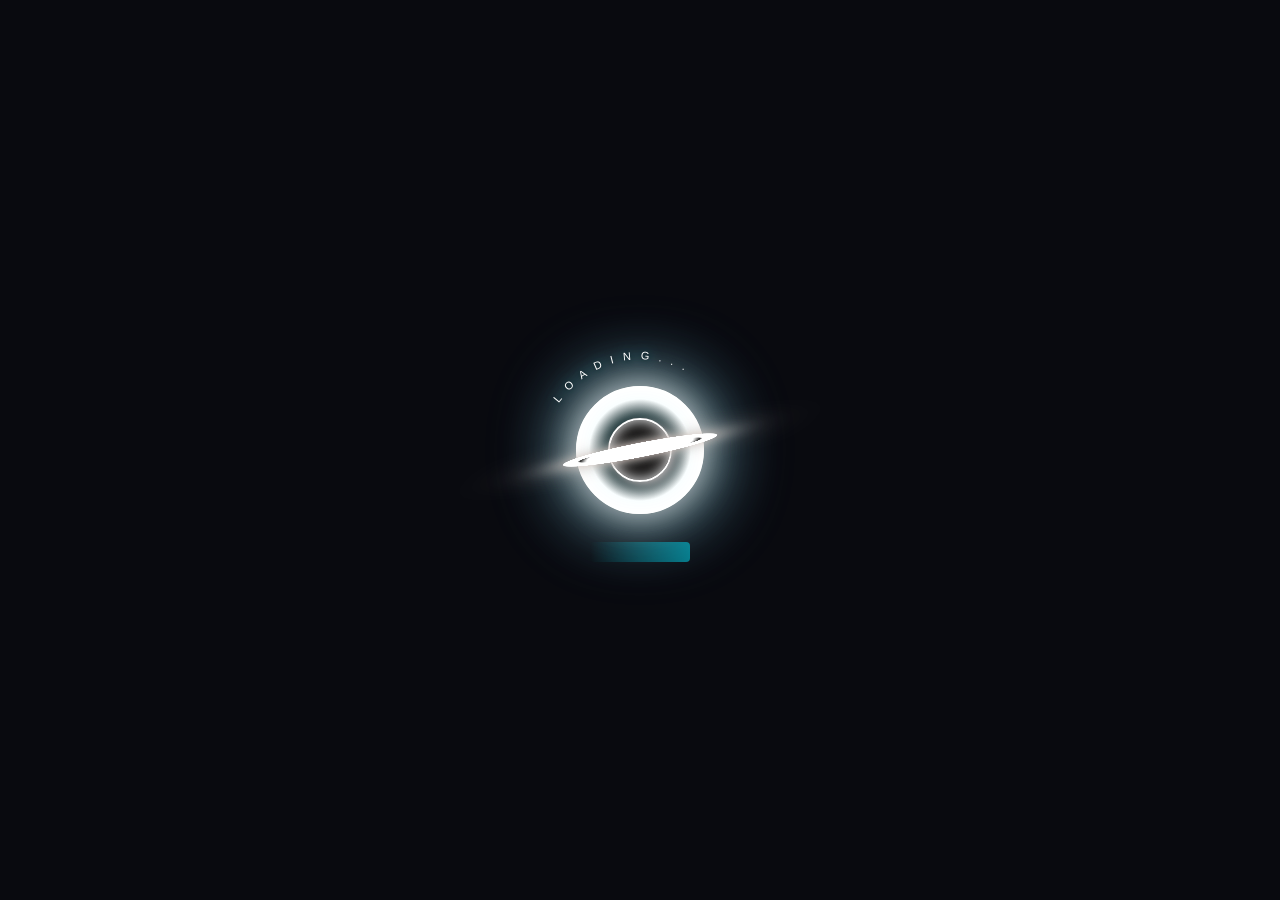
<file: contact.html>
<!DOCTYPE html>
<html lang="en">
<head>
  <meta charset="UTF-8">
  <meta name="viewport" content="width=device-width, initial-scale=1.0">
  <title>Contact — Video Editor Portfolio</title>
  <link rel="preconnect" href="https://fonts.googleapis.com">
  <link rel="preconnect" href="https://fonts.gstatic.com" crossorigin>
  <link href="https://fonts.googleapis.com/css2?family=Inter:wght@400;500;600&family=Lato:wght@300;400;700&display=swap" rel="stylesheet">
  <link rel="stylesheet" href="style.css">

  <style>
    /* ═══════════════════════════════════════════
       SOCIAL TOOLTIP BUTTONS
       ═══════════════════════════════════════════ */

    .social-row {
      display: flex;
      flex-wrap: wrap;
      gap: 64px;
      align-items: flex-end;
      padding-top: 8px;
    }

    /* ── Tooltip container ── */
    .tooltip-container {
      position:    relative;
      cursor:      pointer;
      font-size:   17px;
      border-radius: 10px;
    }

    /* ── Popup card (hidden by default) ── */
    .tooltip {
      position:       absolute;
      bottom:         100%;
      left:           50%;
      transform:      translateX(-50%);
      margin-bottom:  12px;
      padding:        10px;
      opacity:        0;
      pointer-events: none;
      transition:     opacity 0.25s ease, transform 0.25s ease;
      transform:      translateX(-50%) translateY(6px);
      border-radius:  15px;
      white-space:    nowrap;
      z-index:        50;
      box-shadow:
        inset 5px  5px  5px  rgba(0,0,0,0.2),
        inset -5px -5px 15px rgba(255,255,255,0.05),
        5px  5px  15px rgba(0,0,0,0.4),
        -5px -5px 15px rgba(255,255,255,0.03);
    }

    .tooltip-container:hover .tooltip {
      opacity:   1;
      pointer-events: auto;
      transform: translateX(-50%) translateY(0);
    }

    /* ── Profile card inside tooltip ── */
    .profile {
      background:    #1e1e1e;
      border-radius: 10px 15px;
      padding:       12px 14px;
      min-width:     200px;
    }

    /* Instagram profile card border */
    .tooltip-insta .profile {
      border: 1px solid #52382f;
    }

    /* WhatsApp profile card border */
    .tooltip-wa .profile {
      border: 1px solid #1a4030;
    }

    .user {
      display: flex;
      gap:     10px;
      align-items: center;
    }

    .profile-img {
      width:         50px;
      height:        50px;
      font-size:     18px;
      font-weight:   700;
      border-radius: 10px;
      display:       flex;
      align-items:   center;
      justify-content: center;
      flex-shrink:   0;
      background:    #fff;
    }

    /* Instagram avatar colours */
    .tooltip-insta .profile-img {
      border: 1px solid #e6683c;
      color:  #e6683c;
    }

    /* WhatsApp avatar colours */
    .tooltip-wa .profile-img {
      border: 1px solid #25d366;
      color:  #25d366;
    }

    .profile-details {
      display:        flex;
      flex-direction: column;
      gap:            2px;
    }

    .profile-name {
      font-size:   15px;
      font-weight: 700;
    }

    .tooltip-insta .profile-name { color: #e6683c; }
    .tooltip-wa    .profile-name { color: #25d366; }

    .profile-handle {
      font-size: 12px;
      color:     #888;
    }

    .profile-meta {
      font-size:   12px;
      color:       #aaa;
      padding-top: 8px;
      margin-top:  8px;
      border-top:  1px solid #2a2a2a;
    }

    /* ── Icon button (the layered square) ── */
    .soc-icon {
      text-decoration: none;
      color:           #fff;
      display:         block;
      position:        relative;
    }

    .layer {
      width:      55px;
      height:     55px;
      transition: transform 0.3s;
      position:   relative;
    }

    .soc-icon:hover .layer {
      transform: rotate(-35deg) skew(20deg);
    }

    .layer span {
      position:      absolute;
      top:           0;
      left:          0;
      height:        100%;
      width:         100%;
      border-radius: 15px;
      transition:    all 0.3s;
    }

    /* Instagram layer colour */
    .tooltip-insta .layer span {
      border: 1.5px solid #e6683c;
    }

    /* WhatsApp layer colour */
    .tooltip-wa .layer span {
      border: 1.5px solid #25d366;
    }

    /* Layered stacking on hover */
    .soc-icon:hover .layer span:nth-child(1) { opacity: 0.2; }
    .soc-icon:hover .layer span:nth-child(2) { opacity: 0.4; transform: translate(5px,  -5px);  }
    .soc-icon:hover .layer span:nth-child(3) { opacity: 0.6; transform: translate(10px, -10px); }
    .soc-icon:hover .layer span:nth-child(4) { opacity: 0.8; transform: translate(15px, -15px); }
    .soc-icon:hover .layer span:nth-child(5) { opacity: 1;   transform: translate(20px, -20px); }

    /* Icon SVG wrapper — fills the layer */
    .icon-svg-wrap {
      position:        absolute;
      inset:           0;
      display:         flex;
      align-items:     center;
      justify-content: center;
      border-radius:   15px;
      font-size:       24px;
    }

    /* Instagram gradient fill */
    .icon-insta-grad {
      background: linear-gradient(
        45deg,
        #f09433 0%,
        #e6683c 25%,
        #dc2743 50%,
        #cc2366 75%,
        #bc1888 100%
      );
    }

    /* WhatsApp green fill */
    .icon-wa-grad {
      background: #25d366;
    }

    /* Label that appears below icon on hover */
    .icon-label {
      position:   absolute;
      left:       50%;
      bottom:     -5px;
      opacity:    0;
      font-size:  12px;
      font-weight: 500;
      white-space: nowrap;
      transform:  translateX(-50%);
      transition: bottom 0.3s ease, opacity 0.3s ease;
    }

    .tooltip-insta .icon-label { color: #e6683c; }
    .tooltip-wa    .icon-label { color: #25d366; }

    .soc-icon:hover .icon-label {
      bottom:  -30px;
      opacity: 1;
    }
  </style>
</head>
<body>

  <!-- Gravity Space Background -->
  <div class="space-bg-container" aria-hidden="true">
    <div id="stars"></div>
    <div id="stars2"></div>
    <div id="stars3"></div>
    <div id="horizon">
      <div class="glow"></div>
    </div>
    <div id="earth"></div>
  </div>

  <!-- Loading Screen -->
  <div id="loading-screen" aria-hidden="true">
    <div class="loader">
      <div class="blackhole">
        <div class="blackhole-circle"></div>
        <div class="blackhole-disc"></div>
      </div>

      <div class="curve">
        <svg viewBox="0 0 500 500">
          <path id="loading" d="M73.2,148.6c4-6.1,65.5-96.8,178.6-95.6c111.3,1.2,170.8,90.3,175.1,97"></path>
          <text width="500">
            <textPath xlink:href="#loading" href="#loading">
              loading...
            </textPath>
          </text>
        </svg>
      </div>
    </div>
  </div>

  <!-- Navigation -->
  <nav class="site-nav" aria-label="Main navigation">
    <a href="index.html" class="nav-logo">Portfolio</a>

    <ul class="nav-links" role="list">
      <li><a href="index.html">Home</a></li>
      <li><a href="works.html">Works</a></li>
      <li><a href="reels.html">Reels</a></li>
      <li><a href="youtube.html">YouTube</a></li>
      <li><a href="contact.html">Contact</a></li>
    </ul>

    <button class="nav-hamburger" id="nav-hamburger" aria-label="Toggle menu" aria-expanded="false" aria-controls="nav-mobile">
      <span></span><span></span><span></span>
    </button>
  </nav>

  <!-- Mobile Menu -->
  <div class="nav-mobile" id="nav-mobile">
    <a href="index.html">Home</a>
    <a href="works.html">Works</a>
    <a href="reels.html">Reels</a>
    <a href="youtube.html">YouTube</a>
    <a href="contact.html">Contact</a>
  </div>

  <!-- Page -->
  <div class="page-wrapper">
    <main class="page-content">
      <header class="page-header">
        <span class="page-eyebrow">Contact</span>
        <h1 class="page-title">Get in Touch</h1>
        <div class="page-divider"></div>
      </header>

      <div class="content-area">

        <!-- ═══════════════════════════════════════
             SOCIAL BUTTONS ROW
             ═══════════════════════════════════════ -->
        <div class="social-row">

          <!-- ── INSTAGRAM ── -->
          <div class="tooltip-container tooltip-insta">

            <!-- Hover popup card -->
            <div class="tooltip">
              <div class="profile">
                <div class="user">
                  <div class="profile-img">M</div>
                  <div class="profile-details">
                    <div class="profile-name">Maari Mech</div>
                    <div class="profile-handle">@maari_mech_</div>
                  </div>
                </div>
                <div class="profile-meta">254 Followers &nbsp;·&nbsp; 455 Following</div>
              </div>
            </div>

            <!-- Icon button -->
            <a class="soc-icon"
               href="https://instagram.com/maari_mech_"
               target="_blank"
               rel="noopener noreferrer"
               aria-label="Instagram — @maari_mech_">
              <div class="layer">
                <span></span>
                <span></span>
                <span></span>
                <span></span>
                <span class="icon-svg-wrap icon-insta-grad">
                  <svg fill="white" viewBox="0 0 448 512" height="1.4em" xmlns="http://www.w3.org/2000/svg">
                    <path d="M224.1 141c-63.6 0-114.9 51.3-114.9 114.9s51.3 114.9 114.9 114.9S339 319.5 339 255.9 287.7 141 224.1 141zm0 189.6c-41.1 0-74.7-33.5-74.7-74.7s33.5-74.7 74.7-74.7 74.7 33.5 74.7 74.7-33.6 74.7-74.7 74.7zm146.4-194.3c0 14.9-12 26.8-26.8 26.8-14.9 0-26.8-12-26.8-26.8s12-26.8 26.8-26.8 26.8 12 26.8 26.8zm76.1 27.2c-1.7-35.9-9.9-67.7-36.2-93.9-26.2-26.2-58-34.4-93.9-36.2-37-2.1-147.9-2.1-184.9 0-35.8 1.7-67.6 9.9-93.9 36.1s-34.4 58-36.2 93.9c-2.1 37-2.1 147.9 0 184.9 1.7 35.9 9.9 67.7 36.2 93.9s58 34.4 93.9 36.2c37 2.1 147.9 2.1 184.9 0 35.9-1.7 67.7-9.9 93.9-36.2 26.2-26.2 34.4-58 36.2-93.9 2.1-37 2.1-147.8 0-184.8zM398.8 388c-7.8 19.6-22.9 34.7-42.6 42.6-29.5 11.7-99.5 9-132.1 9s-102.7 2.6-132.1-9c-19.6-7.8-34.7-22.9-42.6-42.6-11.7-29.5-9-99.5-9-132.1s-2.6-102.7 9-132.1c7.8-19.6 22.9-34.7 42.6-42.6 29.5-11.7 99.5-9 132.1-9s102.7-2.6 132.1 9c19.6 7.8 34.7 22.9 42.6 42.6 11.7 29.5 9 99.5 9 132.1s2.7 102.7-9 132.1z"/>
                  </svg>
                </span>
              </div>
              <div class="icon-label">Instagram</div>
            </a>
          </div>
          <!-- /INSTAGRAM -->

          <!-- ── WHATSAPP ── -->
          <div class="tooltip-container tooltip-wa">

            <!-- Hover popup card -->
            <div class="tooltip">
              <div class="profile">
                <div class="user">
                  <div class="profile-img">M</div>
                  <div class="profile-details">
                    <div class="profile-name">Maari Mech</div>
                    <div class="profile-handle">+91 96765 78082</div>
                  </div>
                </div>
                <div class="profile-meta">Tap to open WhatsApp chat</div>
              </div>
            </div>

            <!-- Icon button -->
            <a class="soc-icon"
               href="https://wa.me/919676578082"
               target="_blank"
               rel="noopener noreferrer"
               aria-label="WhatsApp — +91 9676578082">
              <div class="layer">
                <span></span>
                <span></span>
                <span></span>
                <span></span>
                <span class="icon-svg-wrap icon-wa-grad">
                  <svg fill="white" viewBox="0 0 448 512" height="1.4em" xmlns="http://www.w3.org/2000/svg">
                    <path d="M380.9 97.1C339 55.1 283.2 32 223.9 32c-122.4 0-222 99.6-222 222 0 39.1 10.2 77.3 29.6 111L0 480l117.7-30.9c32.4 17.7 68.9 27 106.1 27h.1c122.3 0 224.1-99.6 224.1-222 0-59.3-25.2-115-67.1-157zm-157 341.6c-33.2 0-65.7-8.9-94-25.7l-6.7-4-69.8 18.3L72 359.2l-4.4-7c-18.5-29.4-28.2-63.3-28.2-98.2 0-101.7 82.8-184.5 184.6-184.5 49.3 0 95.6 19.2 130.4 54.1 34.8 34.9 56.2 81.2 56.1 130.5 0 101.8-84.9 184.6-186.6 184.6zm101.2-138.2c-5.5-2.8-32.8-16.2-37.9-18-5.1-1.9-8.8-2.8-12.5 2.8-3.7 5.6-14.3 18-17.6 21.8-3.2 3.7-6.5 4.2-12 1.4-32.6-16.3-54-29.1-75.5-66-5.7-9.8 5.7-9.1 16.3-30.3 1.8-3.7.9-6.9-.5-9.7-1.4-2.8-12.5-30.1-17.1-41.2-4.5-10.8-9.1-9.3-12.5-9.5-3.2-.2-6.9-.2-10.6-.2-3.7 0-9.7 1.4-14.8 6.9-5.1 5.6-19.4 19-19.4 46.3 0 27.3 19.9 53.7 22.6 57.4 2.8 3.7 39.1 59.7 94.8 83.8 35.2 15.2 49 16.5 66.6 13.9 10.7-1.6 32.8-13.4 37.4-26.4 4.6-13 4.6-24.1 3.2-26.4-1.3-2.5-5-3.9-10.5-6.6z"/>
                  </svg>
                </span>
              </div>
              <div class="icon-label">WhatsApp</div>
            </a>
          </div>
          <!-- /WHATSAPP -->

        </div>
        <!-- /social-row -->

      </div>
    </main>

    <footer>
      <div class="site-footer">
        <div class="footer-inner">
          <p class="footer-copy">&copy; <span id="year"></span> Portfolio. All rights reserved.</p>
        </div>
      </div>
    </footer>
  </div>

  <script src="script.js?v=swipe_v5"></script>
  <script>document.getElementById('year').textContent = new Date().getFullYear();</script>
</body>
</html>
</file>
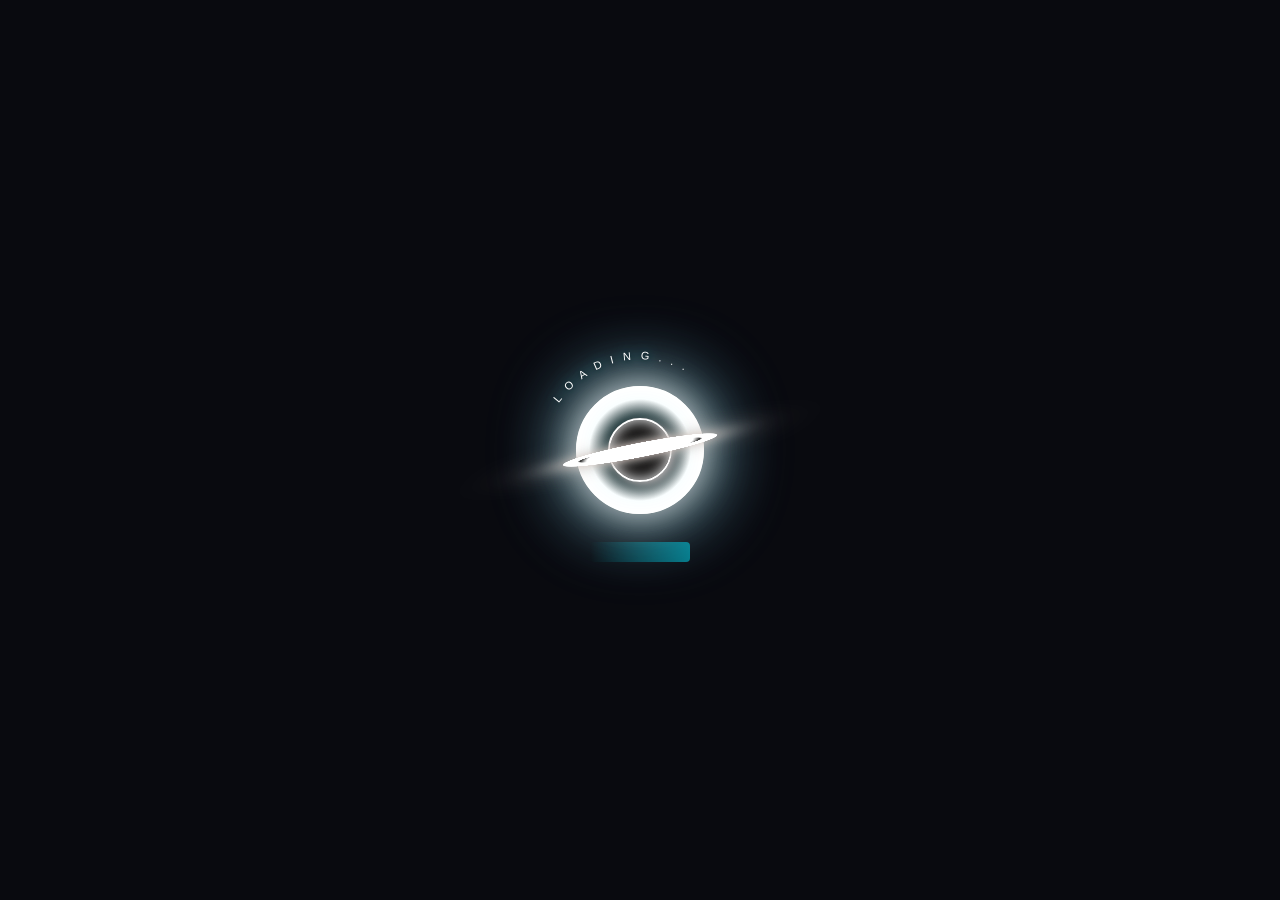
<file: reels.html>
<!DOCTYPE html>
<html lang="en">
<head>
  <meta charset="UTF-8">
  <meta name="viewport" content="width=device-width, initial-scale=1.0">
  <title>Reels — Video Editor Portfolio</title>
  <link rel="preconnect" href="https://fonts.googleapis.com">
  <link rel="preconnect" href="https://fonts.gstatic.com" crossorigin>
  <link href="https://fonts.googleapis.com/css2?family=Inter:wght@400;500;600&family=Lato:wght@300;400;700&display=swap" rel="stylesheet">
  <link rel="stylesheet" href="style.css">
</head>
<body>

  <!-- Gravity Space Background -->
  <div class="space-bg-container" aria-hidden="true">
    <div id="stars"></div>
    <div id="stars2"></div>
    <div id="stars3"></div>
    <div id="horizon">
      <div class="glow"></div>
    </div>
    <div id="earth"></div>
  </div>

  <!-- Loading Screen -->
  <div id="loading-screen" aria-hidden="true">
    <div class="loader">
      <div class="blackhole">
        <div class="blackhole-circle"></div>
        <div class="blackhole-disc"></div>
      </div>

      <div class="curve">
        <svg viewBox="0 0 500 500">
          <path id="loading" d="M73.2,148.6c4-6.1,65.5-96.8,178.6-95.6c111.3,1.2,170.8,90.3,175.1,97"></path>
          <text width="500">
            <textPath xlink:href="#loading" href="#loading">
              loading...
            </textPath>
          </text>
        </svg>
      </div>
    </div>
  </div>

  <!-- Navigation -->
  <nav class="site-nav" aria-label="Main navigation">
    <a href="index.html" class="nav-logo">Portfolio</a>

    <ul class="nav-links" role="list">
      <li><a href="index.html">Home</a></li>
      <li><a href="works.html">Works</a></li>
      <li><a href="reels.html">Reels</a></li>
      <li><a href="youtube.html">YouTube</a></li>
      <li><a href="contact.html">Contact</a></li>
    </ul>

    <button class="nav-hamburger" id="nav-hamburger" aria-label="Toggle menu" aria-expanded="false" aria-controls="nav-mobile">
      <span></span><span></span><span></span>
    </button>
  </nav>

  <!-- Mobile Menu -->
  <div class="nav-mobile" id="nav-mobile">
    <a href="index.html">Home</a>
    <a href="works.html">Works</a>
    <a href="reels.html">Reels</a>
    <a href="youtube.html">YouTube</a>
    <a href="contact.html">Contact</a>
  </div>

  <!-- Page -->
  <div class="page-wrapper">
    <main class="page-content">
      <header class="page-header">
        <span class="page-eyebrow">Reels</span>
        <h1 class="page-title">Instagram Reels</h1>
        <div class="page-divider"></div>
      </header>

      <div class="content-area">
        <!-- Reels will be added here -->
      </div>
    </main>

    <footer>
      <div class="site-footer">
        <div class="footer-inner">
          <p class="footer-copy">&copy; <span id="year"></span> Portfolio. All rights reserved.</p>
        </div>
      </div>
    </footer>
  </div>

  <script src="script.js?v=swipe_v5"></script>
  <script>document.getElementById('year').textContent = new Date().getFullYear();</script>
</body>
</html>
</file>
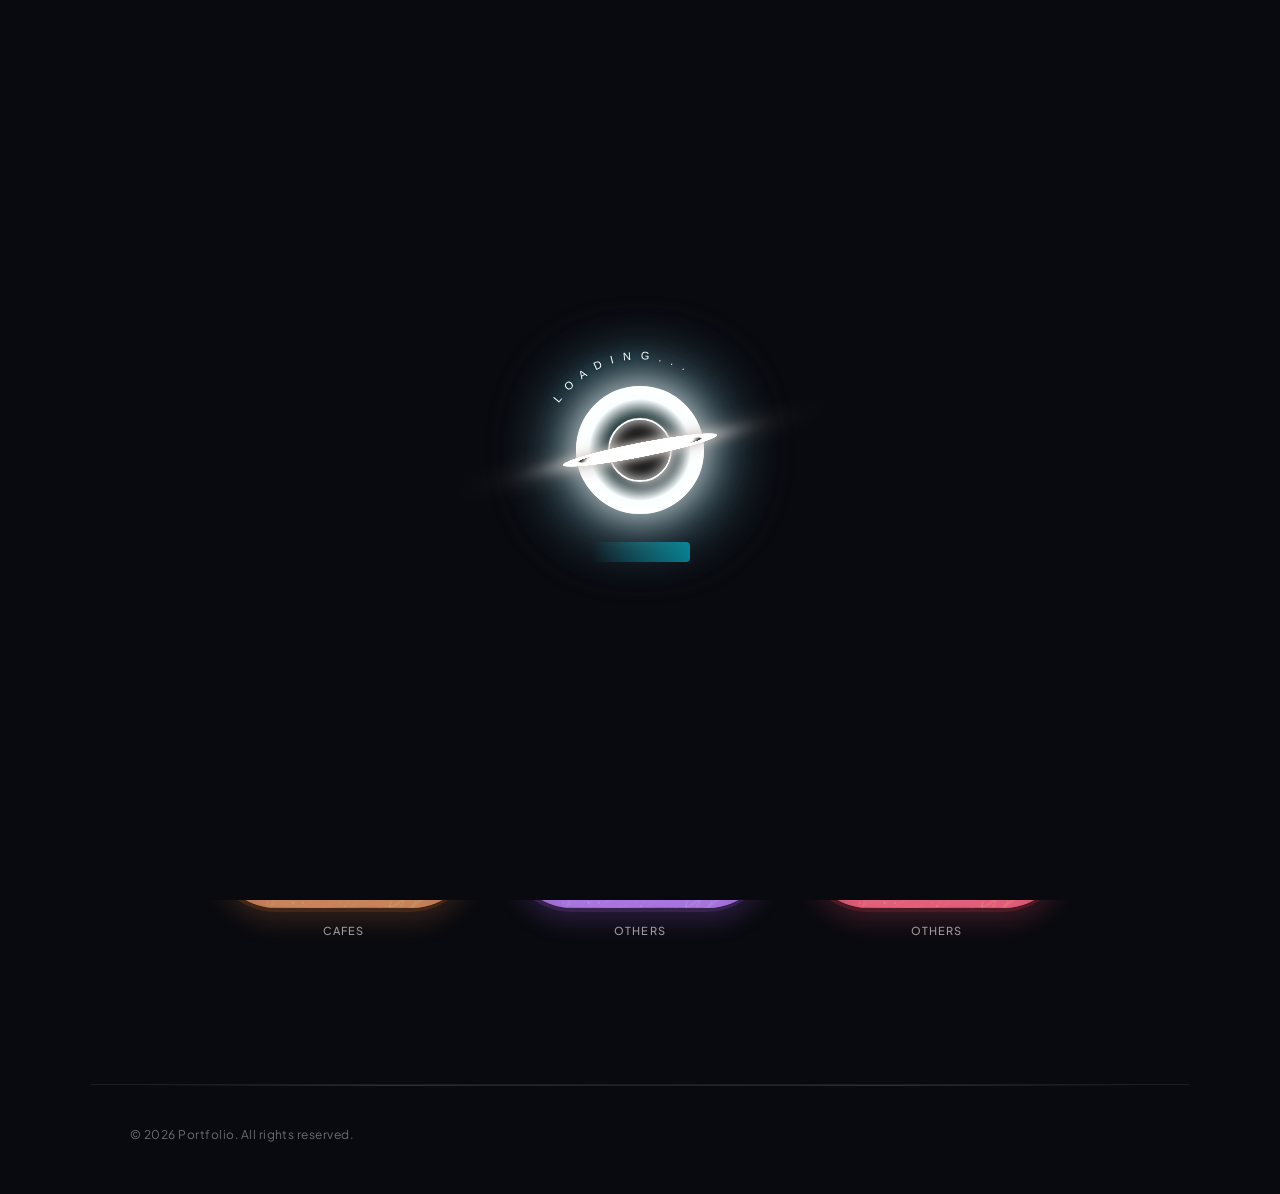
<file: works.html>
<!DOCTYPE html>
<html lang="en">
<head>
  <meta charset="UTF-8">
  <meta name="viewport" content="width=device-width, initial-scale=1.0">
  <title>Works — Video Editor Portfolio</title>
  <link rel="preconnect" href="https://fonts.googleapis.com">
  <link rel="preconnect" href="https://fonts.gstatic.com" crossorigin>
  <link href="https://fonts.googleapis.com/css2?family=Inter:wght@400;500;600&family=Lato:wght@300;400;700&display=swap" rel="stylesheet">
  <link rel="stylesheet" href="style.css">

  <style>
    /* ====================================================
       FOLDER SCALE TOKEN
       All folder measurements = multiplier × var(--f)
       ==================================================== */
    :root {
      --f: 3.4px;
    }
    @media (min-width: 480px)  { :root { --f: 4px;   } }
    @media (min-width: 768px)  { :root { --f: 4.8px; } }
    @media (min-width: 1024px) { :root { --f: 5.2px; } }

    /* Hidden SVG filter anchor */
    .svg-defs {
      position: absolute;
      width: 0;
      height: 0;
      overflow: hidden;
      pointer-events: none;
    }

    /* ====================================================
       FOLDER COMPONENT
       ==================================================== */

    /* Clickable outer wrapper */
    .folder-wrap {
      display: flex;
      flex-direction: column;
      align-items: center;
      gap: 14px;
      cursor: pointer;
      transition: transform 0.15s ease;
      user-select: none;
    }
    .folder-wrap:active { transform: scale(0.96); }

    /* Folder body */
    .folder {
      border-top: calc(0.4 * var(--f)) solid rgba(255,255,255,0.5);
      width:         calc(50 * var(--f));
      aspect-ratio:  1;
      border-radius: calc(12 * var(--f));
      position:      relative;
      overflow:      hidden;
      background:    var(--color-secondary);
      box-shadow:
        -1px 2px 0 2px color-mix(in srgb, var(--color-secondary), black 65%),
        0 calc(3 * var(--f)) calc(4 * var(--f))
          color-mix(in srgb, var(--color-secondary), rgba(0,0,0,0.04) 80%);
    }

    /* Emoji badge (bottom-left) */
    .folder::after {
      content:          attr(data-icon);
      position:         absolute;
      left:             calc(6 * var(--f));
      bottom:           calc(6 * var(--f));
      z-index:          11;
      font-size:        calc(5.5 * var(--f));
      line-height:      calc(6   * var(--f));
      padding:          0 calc(0.5 * var(--f));
      border-radius:    calc(1.5 * var(--f));
      backdrop-filter:  blur(0.2rem);
      background:       rgba(0,0,0,0.14);
    }

    /* Noise dots */
    .fd-dots {
      pointer-events: none;
      filter:       url(#noise);
      position:     absolute;
      inset:        0;
      border-radius: inherit;
      mix-blend-mode: screen;
      opacity:      0.16;
    }

    /* Scratches */
    .fd-scratches { pointer-events: none; }
    .fd-scratches::before,
    .fd-scratches::after {
      filter:       url(#noise);
      content:      "";
      position:     absolute;
      inset:        0;
      border-radius: inherit;
      mix-blend-mode: screen;
    }
    .fd-scratches::before {
      opacity:   0.12;
      transform: rotate(55deg) scaleY(61.5);
    }
    .fd-scratches::after {
      opacity:   0.15;
      transform: rotate(25deg) scaleY(111.5);
    }

    /* Paper documents inside */
    .fd-doc-wrap {
      position: absolute;
      inset:    0;
      mask:     linear-gradient(to bottom, black 70%, transparent 80%);
    }

    .fd-doc {
      position:      absolute;
      left:          calc(8 * var(--f));
      top:           calc(8 * var(--f));
      right:         calc(8 * var(--f));
      height:        calc(26 * var(--f));
      background:    linear-gradient(to bottom, white 70%, var(--color-secondary));
      border-radius: calc(4 * var(--f)) calc(4 * var(--f)) 0 0;
      box-shadow:    0 0 0.8rem rgba(0,0,0,0.2);
      transition:    top 0.3s ease;
      display:       flex;
      flex-direction: column;
      padding:       calc(4 * var(--f)) calc(3 * var(--f));
      gap:           calc(2 * var(--f));
    }

    .fd-doc::before {
      content:          "";
      position:         absolute;
      left:             calc(2 * var(--f));
      top:              0;
      right:            calc(2 * var(--f));
      bottom:           0;
      transform:        translateY(calc(-1   * var(--f))) rotate(5deg);
      z-index:          -1;
      background:       color-mix(in srgb, var(--color-secondary), white 20%);
      border:           calc(0.3 * var(--f)) solid rgba(255,255,255,0.1);
      border-radius:    inherit;
      transition:       transform 0.3s ease;
      transform-origin: right;
    }

    .fd-doc::after {
      content:          "";
      position:         absolute;
      left:             calc(2   * var(--f));
      top:              0;
      right:            calc(2   * var(--f));
      bottom:           0;
      transform:        translateY(calc(-2.5 * var(--f))) rotate(-5deg);
      z-index:          -2;
      border:           calc(0.3 * var(--f)) solid rgba(255,255,255,0.1);
      background:       color-mix(in srgb, var(--color-secondary), black 5%);
      border-radius:    inherit;
      transition:       transform 0.3s ease;
      transform-origin: left;
    }

    .fd-row {
      display:        flex;
      flex-direction: column;
      gap:            calc(1.5 * var(--f));
    }

    .fd-ph {
      background:    rgba(0,0,0,0.08);
      width:         100%;
      height:        calc(3 * var(--f));
      border-radius: calc(4 * var(--f));
    }
    .fd-row   .fd-ph:last-child { width: 66%; }
    .fd-row:last-child .fd-ph   { width: 40%; }

    /* Foreground panel */
    .fd-fg-wrap {
      position: absolute;
      inset:    0;
    }

    .fd-fg {
      position:      absolute;
      border-radius: 0 calc(6 * var(--f));
      bottom:        calc(-0.6 * var(--f));
      left:          0;
      right:         0;
      aspect-ratio:  1 / 0.498;
    }

    .fd-fg::before {
      content:          "";
      position:         absolute;
      inset:            0;
      border-radius:    inherit;
      --hl:  rgba(255,255,255,0.4);
      --dk:  color-mix(in srgb, var(--color-secondary), black 30%);
      background:
        radial-gradient(calc(14  * var(--f)) calc(0.7 * var(--f)) at calc(30   * var(--f)) calc(24.6 * var(--f)), var(--dk), transparent),
        radial-gradient(calc(14  * var(--f)) calc(0.7 * var(--f)) at calc(10.3 * var(--f)) calc(24.6 * var(--f)), var(--dk), transparent),
        radial-gradient(calc(14  * var(--f)) calc(0.7 * var(--f)) at calc(45   * var(--f)) 0, var(--hl), transparent),
        radial-gradient(calc(6   * var(--f)) calc(2   * var(--f)) at calc(50   * var(--f)) 0, var(--hl), transparent),
        color-mix(in srgb, var(--color-primary), rgba(255 255 255 / 0.1) 70%);
      backdrop-filter:  blur(0.5rem);
      border-bottom:    calc(0.25 * var(--f)) solid color-mix(in srgb, var(--color-secondary), black 30%);
    }

    /* Folder tab (left section) */
    .fd-tab {
      background:    color-mix(in srgb, var(--color-primary), rgba(255 255 255 / 0.1) 70%);
      backdrop-filter: blur(0.5rem);
      position:      absolute;
      inset:         0;
      --ts:          calc(7 * var(--f));
      height:        var(--ts);
      transform:     translateY(calc(-1 * var(--ts)));
      border-top:    3px solid rgba(255,255,255,0.5);
      border-radius: calc(12 * var(--f)) 0 0 0;
      width:         calc(20 * var(--f));
    }

    /* Tab bridge */
    .fd-tab-2 {
      position:      absolute;
      left:          calc(20 * var(--f));
      top:           calc(-7 * var(--f));
      width:         calc(4  * var(--f));
      --ts:          calc(7  * var(--f));
      height:        var(--ts);
      background:    color-mix(in srgb, var(--color-primary), rgba(255 255 255 / 0.1) 70%);
      backdrop-filter: blur(0.5rem);
      border-top:    3px solid rgba(255,255,255,0.5);
      border-radius: 0 calc(12 * var(--f)) 0 0;
    }

    /* Tab corner mask */
    .fd-tab-3 {
      position:      absolute;
      left:          calc(24 * var(--f));
      top:           calc(-4 * var(--f));
      width:         calc(4  * var(--f));
      --ts:          calc(4  * var(--f));
      height:        var(--ts);
      border-radius: 0 calc(12 * var(--f)) 0 0;
      mask-image:    radial-gradient(200% 200% at 100% 0%, transparent 50%, black 50%);
      background:    color-mix(in srgb, var(--color-primary), rgba(255 255 255 / 0.1) 70%);
      backdrop-filter: blur(0.5rem);
    }

    /* ── Hover: papers fan out ── */
    @media (hover: hover) {
      .folder-wrap:hover .fd-doc { top: calc(2 * var(--f)); }
      .folder-wrap:hover .fd-doc::before {
        transform: translateY(calc(-1   * var(--f))) translateX(calc(0.5 * var(--f))) rotate(15deg);
      }
      .folder-wrap:hover .fd-doc::after {
        transform: translateY(calc(-2.5 * var(--f))) rotate(-15deg);
      }
    }

    /* ── Click: papers fly up (before view switch) ── */
    .folder-wrap.opening .fd-doc {
      top:     calc(-6 * var(--f)) !important;
      opacity: 0;
    }
    .folder-wrap.opening .fd-doc::before,
    .folder-wrap.opening .fd-doc::after {
      transform: translateY(calc(-8 * var(--f))) !important;
    }

    /* Folder name label */
    .folder-label {
      font-size:      11px;
      font-weight:    500;
      letter-spacing: 0.1em;
      text-transform: uppercase;
      color:          var(--text-muted);
      text-align:     center;
    }

    /* ====================================================
       WORKS PAGE — VIEWS & LAYOUT
       ==================================================== */

    .works-container {
      position: relative;
      min-height: 400px;
    }

    /* View base: hidden */
    .works-view {
      display: none;
    }

    /* View active: shown with fade-in */
    .works-view.active {
      display: block;
      animation: viewIn 0.22s ease both;
    }

    @keyframes viewIn {
      from { opacity: 0; transform: translateY(10px); }
      to   { opacity: 1; transform: translateY(0);    }
    }

    /* ── Folder grids ── */
    .folders-grid {
      display:               grid;
      grid-template-columns: repeat(3, calc(50 * var(--f)));
      gap:                   calc(5 * var(--f)) calc(7 * var(--f));
      justify-content:       center;
      padding:               4px 0;
    }

    /* 2 sub-folders (Real / AI) — centered */
    .subfolders-grid {
      display:               grid;
      grid-template-columns: repeat(2, calc(50 * var(--f)));
      gap:                   calc(5 * var(--f)) calc(7 * var(--f));
      justify-content:       center;
      padding:               4px 0;
    }

    @media (max-width: 560px) {
      .folders-grid { grid-template-columns: repeat(2, calc(50 * var(--f))); }
    }
    @media (max-width: 340px) {
      .folders-grid,
      .subfolders-grid { grid-template-columns: repeat(1, calc(50 * var(--f))); }
    }

    /* ── Sub-view topbar (back + breadcrumb) ── */
    .view-topbar {
      display:     flex;
      align-items: center;
      gap:         16px;
      margin-bottom: 40px;
      flex-wrap:   wrap;
    }

    .back-btn {
      display:        inline-flex;
      align-items:    center;
      gap:            6px;
      background:     none;
      border:         1px solid var(--border-light);
      color:          var(--text-muted);
      font-family:    var(--font);
      font-size:      11px;
      font-weight:    500;
      letter-spacing: 0.08em;
      text-transform: uppercase;
      padding:        7px 14px;
      border-radius:  4px;
      cursor:         pointer;
      transition:     color var(--transition), border-color var(--transition);
    }
    .back-btn:hover {
      color:         var(--text);
      border-color:  var(--text-muted);
    }

    .breadcrumb {
      font-size:  13px;
      color:      var(--text-muted);
    }
    .breadcrumb strong {
      color:       var(--text);
      font-weight: 500;
    }

    /* ── Sub-view header ── */
    .sub-header {
      margin-bottom: 40px;
    }
    .sub-header-label {
      display:        block;
      font-size:      11px;
      font-weight:    500;
      letter-spacing: 0.12em;
      text-transform: uppercase;
      color:          var(--text-muted);
      margin-bottom:  10px;
    }
    .sub-header-title {
      font-size:      clamp(22px, 3vw, 34px);
      font-weight:    600;
      letter-spacing: -0.02em;
      color:          var(--text);
    }

    /* ====================================================
       INSTAGRAM POST / REEL UI VIDEO GRID (9:16 Ratio)
       ==================================================== */

    .video-grid {
      display:               grid;
      grid-template-columns: repeat(auto-fill, minmax(250px, 290px));
      gap:                   28px;
      justify-content:       center;
    }

    /* Instagram post frame */
    .insta-post-card {
      background:    #1a1a1a;
      border:        1px solid #2d2d2d;
      border-radius: 12px;
      overflow:      hidden;
      display:       flex;
      flex-direction: column;
      box-shadow:    0 4px 20px rgba(0, 0, 0, 0.4);
      transition:    transform 0.2s ease, border-color 0.2s ease;
    }

    .insta-post-card:hover {
      border-color: #3d3d3d;
    }

    /* Top header */
    .insta-header {
      display:         flex;
      align-items:     center;
      justify-content: space-between;
      padding:         10px 12px;
      background:      #1a1a1a;
      border-bottom:   1px solid #262626;
    }

    .insta-user-info {
      display:     flex;
      align-items: center;
      gap:         10px;
    }

    .insta-avatar {
      width:           34px;
      height:          34px;
      border-radius:   50%;
      background:      linear-gradient(45deg, #f09433, #dc2743, #bc1888);
      padding:         2px;
      display:         flex;
      align-items:     center;
      justify-content: center;
      flex-shrink:     0;
    }

    .insta-avatar-inner {
      width:           100%;
      height:          100%;
      border-radius:   50%;
      background:      #262626;
      color:           #F2F2F2;
      font-size:       12px;
      font-weight:     700;
      display:         flex;
      align-items:     center;
      justify-content: center;
      border:          1.5px solid #1a1a1a;
    }

    .insta-user-meta {
      display:        flex;
      flex-direction: column;
      line-height:    1.2;
    }

    .insta-username-row {
      display:     flex;
      align-items: center;
      gap:         4px;
    }

    .insta-username {
      font-size:      13px;
      font-weight:    600;
      color:          #F2F2F2;
      letter-spacing: -0.01em;
    }

    .insta-verified-badge {
      display:     inline-block;
      flex-shrink: 0;
    }

    .insta-location {
      font-size:  11px;
      color:      #A0A0A0;
      margin-top: 1px;
    }

    .insta-more-btn {
      background:     none;
      border:         none;
      color:          #A0A0A0;
      cursor:         pointer;
      padding:        4px;
      display:        flex;
      align-items:    center;
      justify-content: center;
      border-radius:  4px;
      transition:     color 0.15s;
    }

    .insta-more-btn:hover {
      color: #F2F2F2;
    }

    /* Media Area — Reel Ratio 9:16 */
    .insta-media-wrap {
      width:           100%;
      aspect-ratio:    9 / 16;
      background:      #0d0d0d;
      position:        relative;
      display:         flex;
      align-items:     center;
      justify-content: center;
      overflow:        hidden;
    }

    .insta-media-wrap video {
      width:      100%;
      height:     100%;
      object-fit: cover;
      display:    block;
      background: #000;
    }

    /* Footer actions */
    .insta-footer {
      padding:    10px 12px 12px;
      background: #1a1a1a;
      border-top: 1px solid #262626;
    }

    .insta-actions {
      display:         flex;
      align-items:     center;
      justify-content: space-between;
    }

    .insta-left-actions {
      display:     flex;
      align-items: center;
      gap:         12px;
    }

    .insta-action-btn {
      background:      none;
      border:          none;
      color:           #F2F2F2;
      cursor:          pointer;
      padding:         2px;
      display:         inline-flex;
      align-items:     center;
      justify-content: center;
      transition:      transform 0.15s ease, color 0.15s ease;
    }

    .insta-action-btn:hover {
      transform: scale(1.1);
    }

    .insta-action-btn:active {
      transform: scale(0.9);
    }

    /* Like heart active state */
    .insta-action-btn.like-btn.liked svg {
      fill:      #ed4956;
      stroke:    #ed4956;
      animation: heartPop 0.3s ease;
    }

    /* Bookmark active state */
    .insta-action-btn.bookmark-btn.saved svg {
      fill:   #F2F2F2;
      stroke: #F2F2F2;
    }

    @keyframes heartPop {
      0%   { transform: scale(1);   }
      50%  { transform: scale(1.3); }
      100% { transform: scale(1);   }
    }

    /* Carousel dots */
    .insta-carousel-dots {
      display:     flex;
      align-items: center;
      gap:         4px;
    }

    .insta-carousel-dots .dot {
      width:         5px;
      height:        5px;
      border-radius: 50%;
      background:    #404040;
      transition:    background 0.2s;
    }

    .insta-carousel-dots .dot.active {
      background: #0095f6;
    }

    /* Empty placeholder card */
    .insta-post-card.empty-slot {
      opacity:      0.35;
      border-style: dashed;
      background:   rgba(26, 26, 26, 0.4);
    }

    .insta-post-card.empty-slot .insta-media-wrap {
      background: transparent;
    }

    .empty-placeholder-content {
      color:          #555;
      font-size:      11px;
      letter-spacing: 0.08em;
      text-transform: uppercase;
      font-weight:    500;
    }

    @media (max-width: 640px) {
      .video-grid {
        grid-template-columns: 1fr;
        max-width: 360px;
        margin: 0 auto;
      }
    }
  </style>
</head>
<body>

  <!-- Gravity Space Background -->
  <div class="space-bg-container" aria-hidden="true">
    <div id="stars"></div>
    <div id="stars2"></div>
    <div id="stars3"></div>
    <div id="horizon">
      <div class="glow"></div>
    </div>
    <div id="earth"></div>
  </div>

  <!-- SVG Noise Filter (used by folder texture layers) -->
  <svg class="svg-defs" xmlns="http://www.w3.org/2000/svg" aria-hidden="true">
    <filter id="noise">
      <feTurbulence baseFrequency="0.195"/>
      <feColorMatrix values="0 0 0 9 -5
                             0 0 0 9 -4
                             0 0 0 9 -5
                             0 0 0 0 1"/>
    </filter>
  </svg>

  <!-- Loading Screen -->
  <div id="loading-screen" aria-hidden="true">
    <div class="loader">
      <div class="blackhole">
        <div class="blackhole-circle"></div>
        <div class="blackhole-disc"></div>
      </div>

      <div class="curve">
        <svg viewBox="0 0 500 500">
          <path id="loading" d="M73.2,148.6c4-6.1,65.5-96.8,178.6-95.6c111.3,1.2,170.8,90.3,175.1,97"></path>
          <text width="500">
            <textPath xlink:href="#loading" href="#loading">
              loading...
            </textPath>
          </text>
        </svg>
      </div>
    </div>
  </div>

  <!-- Navigation -->
  <nav class="site-nav" aria-label="Main navigation">
    <a href="index.html" class="nav-logo">Portfolio</a>

    <ul class="nav-links" role="list">
      <li><a href="index.html">Home</a></li>
      <li><a href="works.html">Works</a></li>
      <li><a href="reels.html">Reels</a></li>
      <li><a href="youtube.html">YouTube</a></li>
      <li><a href="contact.html">Contact</a></li>
    </ul>

    <button class="nav-hamburger" id="nav-hamburger" aria-label="Toggle menu" aria-expanded="false" aria-controls="nav-mobile">
      <span></span><span></span><span></span>
    </button>
  </nav>

  <!-- Mobile Menu -->
  <div class="nav-mobile" id="nav-mobile">
    <a href="index.html">Home</a>
    <a href="works.html">Works</a>
    <a href="reels.html">Reels</a>
    <a href="youtube.html">YouTube</a>
    <a href="contact.html">Contact</a>
  </div>

  <!-- ══════════════════════════════════════════════
       PAGE WRAPPER
       ══════════════════════════════════════════════ -->
  <div class="page-wrapper">
    <main class="page-content">
      <div class="works-container">

        <!-- ──────────────────────────────────────
             VIEW 1 — CATEGORY FOLDERS (6 folders)
             ────────────────────────────────────── -->
        <div class="works-view active" id="view-main">
          <header class="page-header">
            <span class="page-eyebrow">Works</span>
            <h1 class="page-title">Project Gallery</h1>
            <div class="page-divider"></div>
          </header>

          <!-- Rendered by JS -->
          <div class="folders-grid" id="main-grid"></div>
        </div>

        <!-- ──────────────────────────────────────
             VIEW 2 — SUB-TYPE FOLDERS (Real / AI)
             ────────────────────────────────────── -->
        <div class="works-view" id="view-category">
          <div class="view-topbar">
            <button class="back-btn" id="btn-to-main">← Works</button>
            <span class="breadcrumb">
              Works / <strong id="bc-cat"></strong>
            </span>
          </div>

          <div class="sub-header">
            <span class="sub-header-label">Choose a type</span>
            <h2 class="sub-header-title" id="cat-title"></h2>
          </div>

          <!-- Rendered by JS -->
          <div class="subfolders-grid" id="sub-grid"></div>
        </div>

        <!-- ──────────────────────────────────────
             VIEW 3 — VIDEO GRID
             ────────────────────────────────────── -->
        <div class="works-view" id="view-subcategory">
          <div class="view-topbar">
            <button class="back-btn" id="btn-to-category">← Back</button>
            <span class="breadcrumb">
              Works / <strong id="bc-sub-cat"></strong> / <strong id="bc-sub-type"></strong>
            </span>
          </div>

          <div class="sub-header">
            <span class="sub-header-label" id="sub-header-label"></span>
            <h2 class="sub-header-title" id="sub-title"></h2>
          </div>

          <!-- Instagram Video Grid — Rendered via JS -->
          <div class="video-grid" id="video-grid"></div>
        </div>

      </div><!-- /.works-container -->
    </main>

    <footer>
      <div class="site-footer">
        <div class="footer-inner">
          <p class="footer-copy">&copy; <span id="year"></span> Portfolio. All rights reserved.</p>
        </div>
      </div>
    </footer>
  </div>

  <script src="script.js?v=swipe_v5"></script>
  <script>
    document.getElementById('year').textContent = new Date().getFullYear();

    /* ══════════════════════════════════════════════════════
       DATA
       ══════════════════════════════════════════════════════ */

    const CATEGORIES = [
      {
        id: 'school',
        name: 'School',
        icon: '🎓',
        primary:   '#4f86f7',
        secondary: '#3b6de0'
      },
      {
        id: 'realestate',
        name: 'Real Estate',
        icon: '🏠',
        primary:   '#34c98a',
        secondary: '#23a872'
      },
      {
        id: 'promotional',
        name: 'Promotional',
        icon: '📣',
        primary:   '#ff8c42',
        secondary: '#e06728'
      },
      {
        id: 'cafes',
        name: 'Cafes',
        icon: '☕',
        primary:   '#d48a5e',
        secondary: '#bc7048'
      },
      {
        id: 'others-a',
        name: 'Others',
        icon: '📁',
        primary:   '#b57bee',
        secondary: '#9960d5'
      },
      {
        id: 'others-b',
        name: 'Others',
        icon: '📁',
        primary:   '#f06080',
        secondary: '#d84a68'
      }
    ];

    const SUB_FOLDERS = [
      {
        id: 'real',
        name: 'Real',
        icon: '🎬',
        primary:   '#f0b429',
        secondary: '#d09820'
      },
      {
        id: 'ai',
        name: 'AI',
        icon: '🤖',
        primary:   '#7c6af0',
        secondary: '#5f4fd8'
      }
    ];

    /* ══════════════════════════════════════════════════════
       FOLDER BUILDER
       ══════════════════════════════════════════════════════ */

    function buildFolder(data) {
      const wrap = document.createElement('div');
      wrap.className = 'folder-wrap';
      wrap.dataset.id = data.id;

      wrap.innerHTML = `
        <div class="folder"
             style="--color-primary:${data.primary}; --color-secondary:${data.secondary};"
             data-icon="${data.icon}">

          <!-- Noise layers -->
          <div class="fd-dots"></div>
          <div class="fd-scratches"></div>

          <!-- Paper documents -->
          <div class="fd-doc-wrap">
            <div class="fd-doc">
              <div class="fd-row">
                <div class="fd-ph"></div>
                <div class="fd-ph"></div>
              </div>
              <div class="fd-row">
                <div class="fd-ph"></div>
              </div>
            </div>
          </div>

          <!-- Foreground panel + tab -->
          <div class="fd-fg-wrap">
            <div class="fd-fg">
              <div class="fd-tab"></div>
              <div class="fd-tab-2"></div>
              <div class="fd-tab-3"></div>
              <div class="fd-dots"></div>
              <div class="fd-scratches"></div>
            </div>
          </div>

        </div>
        <span class="folder-label">${data.name}</span>
      `;

      return wrap;
    }

    /* ══════════════════════════════════════════════════════
       VIEW MANAGEMENT
       ══════════════════════════════════════════════════════ */

    function showView(id) {
      document.querySelectorAll('.works-view').forEach(v => v.classList.remove('active'));
      document.getElementById(id).classList.add('active');
      // Scroll back to top of content
      window.scrollTo({ top: 0, behavior: 'smooth' });
    }

    /* Animate folder opening then switch view */
    function openWithAnim(folderWrap, callback) {
      folderWrap.classList.add('opening');
      setTimeout(() => {
        folderWrap.classList.remove('opening');
        callback();
      }, 280);
    }

    /* ══════════════════════════════════════════════════════
       RENDER — MAIN CATEGORIES
       ══════════════════════════════════════════════════════ */

    function renderMain() {
      const grid = document.getElementById('main-grid');
      grid.innerHTML = '';

      CATEGORIES.forEach(cat => {
        const wrap = buildFolder(cat);

        wrap.addEventListener('click', function () {
          openWithAnim(wrap, () => openCategory(cat));
        });

        grid.appendChild(wrap);
      });
    }

    /* ══════════════════════════════════════════════════════
       OPEN CATEGORY → show Real / AI sub-folders
       ══════════════════════════════════════════════════════ */

    let currentCategory = null;

    function openCategory(cat) {
      currentCategory = cat;

      // Update breadcrumb & title
      document.getElementById('bc-cat').textContent = cat.name;
      document.getElementById('cat-title').textContent = cat.name;

      // Render sub-folders
      const grid = document.getElementById('sub-grid');
      grid.innerHTML = '';

      SUB_FOLDERS.forEach(sub => {
        const wrap = buildFolder(sub);

        wrap.addEventListener('click', function () {
          openWithAnim(wrap, () => openSubFolder(sub));
        });

        grid.appendChild(wrap);
      });

      showView('view-category');
    }

    /* ══════════════════════════════════════════════════════
       PORTFOLIO WORKS MEDIA REPOSITORY
       ══════════════════════════════════════════════════════ */
    const WORKS_MEDIA = {
      'school/real': [
        {
          id: 'school-real-1',
          title: 'School Project',
          src: 'media/school-real-1.mp4',
          originalUrl: 'https://linkpitara.site/watch/6ae2cf34df3d12efde9b777e'
        }
      ]
    };

    function renderSubcategoryVideos(catId, subId) {
      const key = `${catId}/${subId}`;
      const items = WORKS_MEDIA[key] || [];
      const grid = document.getElementById('video-grid');
      grid.innerHTML = '';

      // Render actual Instagram post card with video
      items.forEach(item => {
        const card = document.createElement('article');
        card.className = 'insta-post-card';
        card.innerHTML = `
          <header class="insta-header">
            <div class="insta-user-info">
              <div class="insta-avatar">
                <div class="insta-avatar-inner">M</div>
              </div>
              <div class="insta-user-meta">
                <div class="insta-username-row">
                  <span class="insta-username">maari_mech_</span>
                  <svg class="insta-verified-badge" viewBox="0 0 24 24" width="13" height="13">
                    <path fill="#0095f6" d="M12 2C6.5 2 2 6.5 2 12s4.5 10 10 10 10-4.5 10-10S17.5 2 12 2zm-1.9 14.7l-4.2-4.2 1.4-1.4 2.8 2.8 6.8-6.8 1.4 1.4-8.2 8.2z"/>
                  </svg>
                </div>
                <span class="insta-location">${currentCategory ? currentCategory.name : 'Portfolio'} · Real Edition</span>
              </div>
            </div>
            <button class="insta-more-btn" aria-label="More options">
              <svg viewBox="0 0 24 24" width="16" height="16" fill="currentColor">
                <circle cx="12" cy="5" r="1.5"></circle>
                <circle cx="12" cy="12" r="1.5"></circle>
                <circle cx="12" cy="19" r="1.5"></circle>
              </svg>
            </button>
          </header>

          <div class="insta-media-wrap">
            <video src="${item.src}" controls playsinline preload="metadata"></video>
          </div>

          <footer class="insta-footer">
            <div class="insta-actions">
              <div class="insta-left-actions">
                <button class="insta-action-btn like-btn" aria-label="Like" onclick="this.classList.toggle('liked')">
                  <svg viewBox="0 0 24 24" width="20" height="20" fill="none" stroke="currentColor" stroke-width="2">
                    <path d="M20.84 4.61a5.5 5.5 0 0 0-7.78 0L12 5.67l-1.06-1.06a5.5 5.5 0 0 0-7.78 7.78l1.06 1.06L12 21.23l7.78-7.78 1.06-1.06a5.5 5.5 0 0 0 0-7.78z"></path>
                  </svg>
                </button>
                <button class="insta-action-btn" aria-label="Comment">
                  <svg viewBox="0 0 24 24" width="20" height="20" fill="none" stroke="currentColor" stroke-width="2">
                    <path d="M21 11.5a8.38 8.38 0 0 1-.9 3.8 8.5 8.5 0 0 1-7.6 4.7 8.38 8.38 0 0 1-3.8-.9L3 21l1.9-5.7a8.38 8.38 0 0 1-.9-3.8 8.5 8.5 0 0 1 4.7-7.6 8.38 8.38 0 0 1 3.8-.9h.5a8.48 8.48 0 0 1 8 8v.5z"></path>
                  </svg>
                </button>
                <button class="insta-action-btn" aria-label="Share">
                  <svg viewBox="0 0 24 24" width="20" height="20" fill="none" stroke="currentColor" stroke-width="2">
                    <line x1="22" y1="2" x2="11" y2="13"></line>
                    <polygon points="22 2 15 22 11 13 2 9 22 2"></polygon>
                  </svg>
                </button>
              </div>

              <div class="insta-carousel-dots">
                <span class="dot active"></span>
                <span class="dot"></span>
                <span class="dot"></span>
              </div>

              <div class="insta-right-actions">
                <button class="insta-action-btn bookmark-btn" aria-label="Save" onclick="this.classList.toggle('saved')">
                  <svg viewBox="0 0 24 24" width="20" height="20" fill="none" stroke="currentColor" stroke-width="2">
                    <path d="M19 21l-7-5-7 5V5a2 2 0 0 1 2-2h10a2 2 0 0 1 2 2z"></path>
                  </svg>
                </button>
              </div>
            </div>
          </footer>
        `;
        grid.appendChild(card);
      });

      // Fill remaining slots up to 6 with clean placeholder Instagram cards
      const emptyCount = Math.max(0, 6 - items.length);
      for (let i = 0; i < emptyCount; i++) {
        const emptyCard = document.createElement('article');
        emptyCard.className = 'insta-post-card empty-slot';
        emptyCard.innerHTML = `
          <header class="insta-header">
            <div class="insta-user-info">
              <div class="insta-avatar" style="background:#333;">
                <div class="insta-avatar-inner" style="background:#222;color:#666;">+</div>
              </div>
              <div class="insta-user-meta">
                <span class="insta-username" style="color:#666;">maari_mech_</span>
                <span class="insta-location" style="color:#444;">Upcoming Project</span>
              </div>
            </div>
          </header>
          <div class="insta-media-wrap">
            <span class="empty-placeholder-content">+ Add Work</span>
          </div>
          <footer class="insta-footer">
            <div class="insta-actions" style="opacity:0.35;">
              <div class="insta-left-actions">
                <span style="font-size:14px;color:#aaa;">♡</span>
                <span style="font-size:14px;color:#aaa;">💬</span>
                <span style="font-size:14px;color:#aaa;">↗</span>
              </div>
              <span style="font-size:14px;color:#aaa;">🔖</span>
            </div>
          </footer>
        `;
        grid.appendChild(emptyCard);
      }
    }

    /* ══════════════════════════════════════════════════════
       OPEN SUB-FOLDER → show video grid
       ══════════════════════════════════════════════════════ */

    function openSubFolder(sub) {
      // Update breadcrumbs
      document.getElementById('bc-sub-cat').textContent  = currentCategory.name;
      document.getElementById('bc-sub-type').textContent = sub.name;

      // Update header
      document.getElementById('sub-header-label').textContent = currentCategory.name + ' · ' + sub.name;
      document.getElementById('sub-title').textContent        = sub.name + ' Videos';

      // Render videos for this specific folder
      renderSubcategoryVideos(currentCategory.id, sub.id);

      showView('view-subcategory');
    }

    /* ══════════════════════════════════════════════════════
       BACK NAVIGATION
       ══════════════════════════════════════════════════════ */

    document.getElementById('btn-to-main').addEventListener('click', function () {
      showView('view-main');
    });

    document.getElementById('btn-to-category').addEventListener('click', function () {
      showView('view-category');
    });

    /* ══════════════════════════════════════════════════════
       INIT
       ══════════════════════════════════════════════════════ */

    renderMain();
  </script>
</body>
</html>
</file>
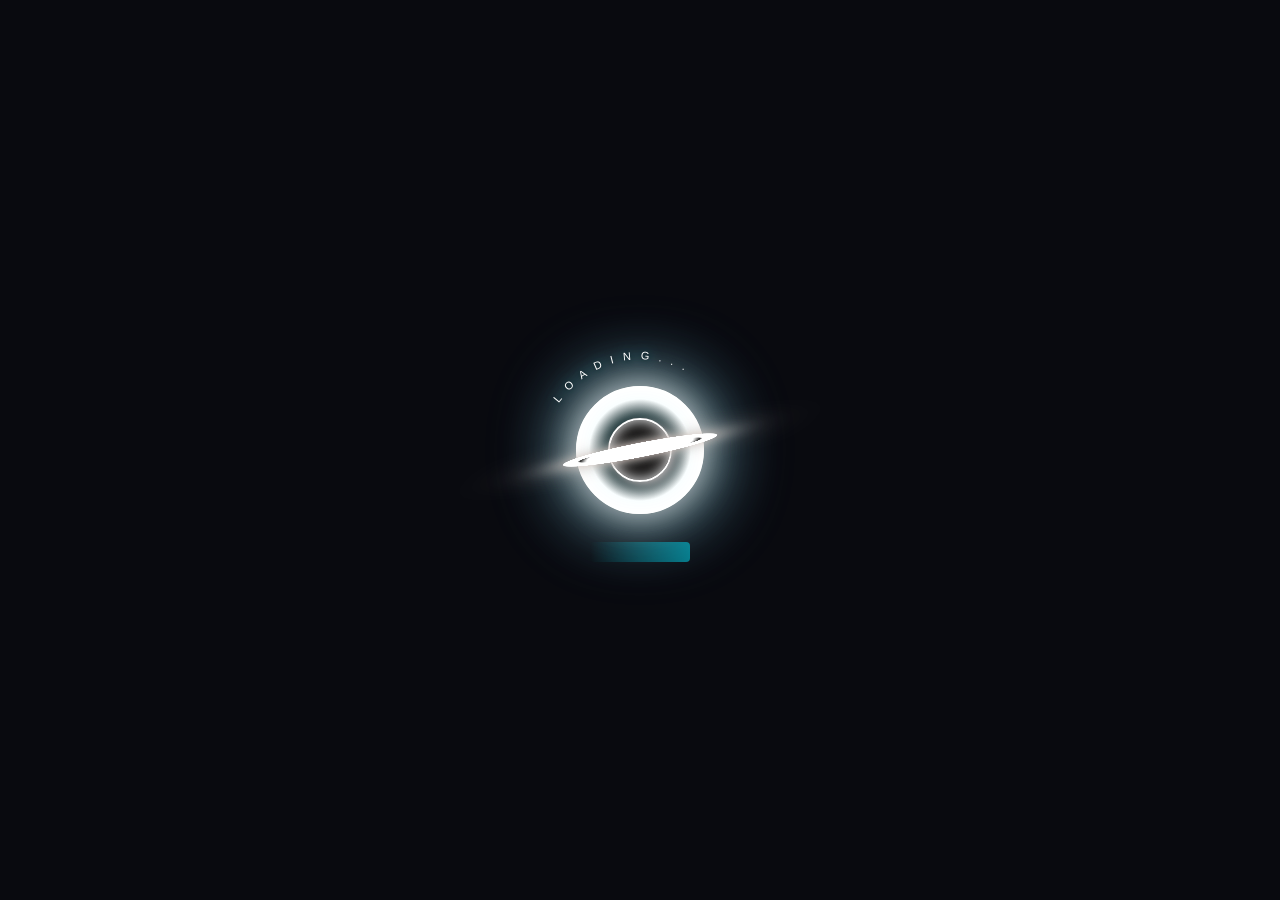
<file: youtube.html>
<!DOCTYPE html>
<html lang="en">
<head>
  <meta charset="UTF-8">
  <meta name="viewport" content="width=device-width, initial-scale=1.0">
  <title>YouTube — Video Editor Portfolio</title>
  <link rel="preconnect" href="https://fonts.googleapis.com">
  <link rel="preconnect" href="https://fonts.gstatic.com" crossorigin>
  <link href="https://fonts.googleapis.com/css2?family=Inter:wght@400;500;600&family=Lato:wght@300;400;700&display=swap" rel="stylesheet">
  <link rel="stylesheet" href="style.css">
</head>
<body>

  <!-- Gravity Space Background -->
  <div class="space-bg-container" aria-hidden="true">
    <div id="stars"></div>
    <div id="stars2"></div>
    <div id="stars3"></div>
    <div id="horizon">
      <div class="glow"></div>
    </div>
    <div id="earth"></div>
  </div>

  <!-- Loading Screen -->
  <div id="loading-screen" aria-hidden="true">
    <div class="loader">
      <div class="blackhole">
        <div class="blackhole-circle"></div>
        <div class="blackhole-disc"></div>
      </div>

      <div class="curve">
        <svg viewBox="0 0 500 500">
          <path id="loading" d="M73.2,148.6c4-6.1,65.5-96.8,178.6-95.6c111.3,1.2,170.8,90.3,175.1,97"></path>
          <text width="500">
            <textPath xlink:href="#loading" href="#loading">
              loading...
            </textPath>
          </text>
        </svg>
      </div>
    </div>
  </div>

  <!-- Navigation -->
  <nav class="site-nav" aria-label="Main navigation">
    <a href="index.html" class="nav-logo">Portfolio</a>

    <ul class="nav-links" role="list">
      <li><a href="index.html">Home</a></li>
      <li><a href="works.html">Works</a></li>
      <li><a href="reels.html">Reels</a></li>
      <li><a href="youtube.html">YouTube</a></li>
      <li><a href="contact.html">Contact</a></li>
    </ul>

    <button class="nav-hamburger" id="nav-hamburger" aria-label="Toggle menu" aria-expanded="false" aria-controls="nav-mobile">
      <span></span><span></span><span></span>
    </button>
  </nav>

  <!-- Mobile Menu -->
  <div class="nav-mobile" id="nav-mobile">
    <a href="index.html">Home</a>
    <a href="works.html">Works</a>
    <a href="reels.html">Reels</a>
    <a href="youtube.html">YouTube</a>
    <a href="contact.html">Contact</a>
  </div>

  <!-- Page -->
  <div class="page-wrapper">
    <main class="page-content">
      <header class="page-header">
        <span class="page-eyebrow">YouTube</span>
        <h1 class="page-title">YouTube Videos</h1>
        <div class="page-divider"></div>
      </header>

      <div class="content-area">
        <!-- YouTube videos will be added here -->
      </div>
    </main>

    <footer>
      <div class="site-footer">
        <div class="footer-inner">
          <p class="footer-copy">&copy; <span id="year"></span> Portfolio. All rights reserved.</p>
        </div>
      </div>
    </footer>
  </div>

  <script src="script.js?v=swipe_v5"></script>
  <script>document.getElementById('year').textContent = new Date().getFullYear();</script>
</body>
</html>
</file>
<file: style.css>
@import url('stars.css');
@import url('https://fonts.googleapis.com/css2?family=Plus+Jakarta+Sans:wght@300;400;500;600;700;800&display=swap');

/* ==========================================================
   MARAIAH — VIDEO EDITOR PORTFOLIO
   Ultra-premium, Apple-level polish, cosmic theme
   ========================================================== */

/* ── Reset & Base ── */
*, *::before, *::after {
  box-sizing: border-box;
  margin: 0;
  padding: 0;
}

:root {
  --bg:          #090a0f;
  --bg-secondary:rgba(255, 255, 255, 0.05);
  --text:        #F2F2F2;
  --text-muted:  #A0A0A0;
  --border:      rgba(255, 255, 255, 0.08);
  --border-light:rgba(255, 255, 255, 0.15);
  --nav-height:  64px;
  --font:        'Plus Jakarta Sans', 'Inter', 'Lato', 'Helvetica Neue', Arial, sans-serif;
  --transition:  150ms ease;

  /* Premium additions */
  --accent-green: #23c483;
  --accent-blue:  #038bff;
  --accent-cyan:  #00e5ff;
  --glow-green:   rgba(35, 196, 131, 0.4);
  --glow-blue:    rgba(3, 139, 255, 0.4);
  --glow-cyan:    rgba(0, 229, 255, 0.3);
  --premium-ease: cubic-bezier(0.16, 1, 0.3, 1);
  --smooth-ease:  cubic-bezier(0.4, 0, 0.2, 1);
  --glass-bg:     rgba(9, 10, 15, 0.55);
  --glass-border: rgba(255, 255, 255, 0.08);
  --card-glow:    0 4px 30px rgba(0, 0, 0, 0.5), 0 0 20px rgba(0, 229, 255, 0.03);
}

html {
  font-size: 16px;
  scroll-behavior: smooth;
  height: 100%;
}

body {
  font-family: var(--font);
  background-color: #090a0f;
  color: var(--text);
  line-height: 1.6;
  min-height: 100vh;
  -webkit-font-smoothing: antialiased;
  -moz-osx-font-smoothing: grayscale;
}

a {
  color: inherit;
  text-decoration: none;
}

img, video {
  display: block;
  max-width: 100%;
}

/* ==========================================================
   CUSTOM SCROLLBAR (Global)
   ========================================================== */
::-webkit-scrollbar {
  width: 6px;
}

::-webkit-scrollbar-track {
  background: rgba(9, 10, 15, 0.8);
}

::-webkit-scrollbar-thumb {
  background: linear-gradient(180deg, var(--accent-cyan), var(--accent-green));
  border-radius: 3px;
}

::-webkit-scrollbar-thumb:hover {
  background: linear-gradient(180deg, var(--accent-blue), var(--accent-green));
}

/* Firefox scrollbar */
* {
  scrollbar-width: thin;
  scrollbar-color: var(--accent-cyan) rgba(9, 10, 15, 0.8);
}

/* ==========================================================
   AMBIENT GRADIENT OVERLAY
   ========================================================== */
body::before {
  content: "";
  position: fixed;
  inset: 0;
  z-index: 0;
  pointer-events: none;
  background: linear-gradient(
    135deg,
    rgba(0, 229, 255, 0.015) 0%,
    rgba(35, 196, 131, 0.01) 25%,
    transparent 50%,
    rgba(3, 139, 255, 0.015) 75%,
    rgba(0, 229, 255, 0.01) 100%
  );
  background-size: 400% 400%;
  
}


/* ==========================================================
   SECTION REVEAL ANIMATION
   ========================================================== */
@keyframes sectionReveal {
  from {
    opacity: 0;
    transform: translateY(30px);
  }
  to {
    opacity: 1;
    transform: translateY(0);
  }
}

/* ==========================================================
   LOADING SCREEN — BLACK HOLE
   ========================================================== */
#loading-screen {
  position: fixed;
  inset: 0;
  background: var(--bg);
  display: flex;
  align-items: center;
  justify-content: center;
  z-index: 9999;
  overflow: hidden;
  transition: opacity 350ms ease, visibility 350ms ease;
  
  cursor: pointer;
}

@keyframes autoDismissLoader {
  to {
    opacity: 0;
    visibility: hidden;
    pointer-events: none;
  }
}

#loading-screen.hidden {
  opacity: 0 !important;
  visibility: hidden !important;
  pointer-events: none !important;
}

.loader {
  display: flex;
  width: 8rem;
  height: 8rem;
  justify-content: center;
  align-items: center;
  position: relative;
  flex-direction: column;
}

/* Loading text shimmer */
.loader::after {
  content: "";
  position: absolute;
  bottom: -3rem;
  left: 50%;
  transform: translateX(-50%);
  width: 100px;
  height: 20px;
  background: linear-gradient(
    90deg,
    transparent 0%,
    rgba(0, 229, 255, 0.5) 50%,
    transparent 100%
  );
  background-size: 200% 100%;
  
  border-radius: 4px;
}

.curve {
  width: 180%;
  height: 180%;
  position: absolute;
  
  fill: transparent;
}

.curve text {
  letter-spacing: 20px;
  text-transform: uppercase;
  font: 1.5em "Fira Sans", sans-serif;
  fill: white;
  filter: drop-shadow(0 2px 8px black) drop-shadow(0 0 12px rgba(0, 229, 255, 0.4));
}

.blackhole {
  z-index: -1;
  display: flex;
  position: absolute;
  width: 8rem;
  height: 8rem;
  align-items: center;
  justify-content: center;
}

.blackhole-circle {
  z-index: 0;
  display: flex;
  width: 100%;
  height: 100%;
  border-radius: 50%;
  background: radial-gradient(circle at center, black 25%, white 35%, white 100%);
  box-shadow: 0px 0px 2rem #c2babb, 0 0 4rem rgba(0, 229, 255, 0.2), 0 0 6rem rgba(3, 139, 255, 0.15);
  align-items: center;
  justify-content: center;
}

.blackhole-circle::after {
  z-index: 0;
  position: absolute;
  content: "";
  display: flex;
  width: 100%;
  height: 100%;
  border-radius: 50%;
  border: 4px solid white;
  background: radial-gradient(circle at center, black 35%, white 60%, white 100%);
  box-shadow: 0px 0px 5rem #c2babb, 0 0 6rem rgba(0, 229, 255, 0.25);
  align-items: center;
  justify-content: center;
  
}

.blackhole-circle::before {
  z-index: 1;
  content: "";
  display: flex;
  width: 4rem;
  height: 4rem;
  border: 2px solid #ffffff;
  box-shadow: 3px 3px 10px #c2babb, inset 0 0 1rem #ffffff, 0 0 2rem rgba(0, 229, 255, 0.3);
  border-radius: 50%;
  top: 5rem;
  
}

.blackhole-disc {
  position: absolute;
  z-index: 0;
  display: flex;
  width: 5rem;
  height: 10rem;
  border-radius: 50%;
  background: radial-gradient(circle at center, #ffffff 80%, #353535 90%, white 100%);
  border: 1rem solid white;
  box-shadow: 0px 0px 3rem #d7c4be, 0 0 5rem rgba(0, 229, 255, 0.15);
  transform: rotate3d(1, 1, 1, 220deg);
  
  justify-content: center;
  align-items: center;
}

.blackhole-disc::before {
  content: "";
  position: absolute;
  z-index: 0;
  display: flex;
  width: 5rem;
  height: 10rem;
  border-radius: 50%;
  background: radial-gradient(circle at center, #ffffff 80%, #353535 90%, white 100%);
  border: 1rem solid white;
  box-shadow: 0px 0px 6rem #d7c4be;
  
}

@keyframes rotate {
  0% {
    transform: rotate(0deg);
  }

  100% {
    transform: rotate(360deg);
  }
}

@keyframes pulseAnimation {
  0% {
    box-shadow: 0px 0px 3rem #c2babb;
    transform: scale(1);
  }

  100% {
    box-shadow: 0px 0px 5rem #c2babb;
    transform: scale(1.09);
  }
}

@keyframes pulseAnimation2 {
  0% {
    box-shadow: 0px 0px 3rem #c2babb;
    transform: rotate3d(1, 1, 1, 220deg) scale(1);
  }

  100% {
    box-shadow: 0px 0px 5rem #c2babb;
    transform: rotate3d(1, 1, 1, 220deg) scale(.95);
  }
}

/* ==========================================================
   NAVIGATION — Glassmorphic + Shimmer Border
   ========================================================== */

/* Animated shimmer border for nav */

.site-nav {
  position: fixed;
  top: 0;
  left: 0;
  right: 0;
  height: 66px;
  background: rgba(8, 12, 20, 0.78);
  backdrop-filter: blur(24px) saturate(190%);
  -webkit-backdrop-filter: blur(24px) saturate(190%);
  border-bottom: 1px solid rgba(255, 255, 255, 0.12);
  box-shadow: 
    0 10px 30px rgba(0, 0, 0, 0.5),
    inset 0 1px 0 rgba(255, 255, 255, 0.14);
  z-index: 1000;
  display: flex;
  align-items: center;
  justify-content: space-between;
  padding: 0 40px;
}

/* Shimmer gradient border-bottom */
.site-nav::after {
  content: "";
  position: absolute;
  bottom: 0;
  left: 0;
  right: 0;
  height: 1px;
  background: linear-gradient(
    90deg,
    transparent 0%,
    rgba(0, 229, 255, 0.0) 10%,
    rgba(0, 229, 255, 0.5) 30%,
    rgba(35, 196, 131, 0.4) 50%,
    rgba(0, 229, 255, 0.5) 70%,
    rgba(0, 229, 255, 0.0) 90%,
    transparent 100%
  );
  background-size: 200% 100%;
  pointer-events: none;
}

/* 3-Column Balanced Flex Nav Layout */
.nav-col-left {
  flex: 1;
  display: flex;
  align-items: center;
  justify-content: flex-start;
}

.nav-col-right {
  flex: 1;
  display: flex;
  align-items: center;
  justify-content: flex-end;
}

/* ==========================================================
   NAV LOGO — LAPTOP ICON <-> MARAIAH MORPH INTERACTION
   ========================================================== */
.nav-logo {
  display: inline-flex;
  align-items: center;
  justify-content: center;
  font-family: 'Plus Jakarta Sans', sans-serif;
  font-size: 13.5px;
  font-weight: 800;
  letter-spacing: 0.18em;
  text-transform: uppercase;
  color: #FFFFFF;
  text-decoration: none;
  height: 38px;
  min-width: 48px;
  padding: 0 12px;
  border-radius: 12px;
  background: rgba(255, 255, 255, 0.06);
  border: 1px solid rgba(255, 255, 255, 0.14);
  box-shadow: 
    0 2px 10px rgba(0, 0, 0, 0.3),
    inset 0 1px 0 rgba(255, 255, 255, 0.14);
  backdrop-filter: blur(8px);
  -webkit-backdrop-filter: blur(8px);
  transition: 
    background 0.32s cubic-bezier(0.16, 1, 0.3, 1),
    border-color 0.32s cubic-bezier(0.16, 1, 0.3, 1),
    box-shadow 0.32s cubic-bezier(0.16, 1, 0.3, 1),
    min-width 0.38s cubic-bezier(0.16, 1, 0.3, 1),
    padding 0.38s cubic-bezier(0.16, 1, 0.3, 1),
    transform 0.25s cubic-bezier(0.16, 1, 0.3, 1);
  cursor: pointer;
  flex-shrink: 0;
  overflow: hidden;
  user-select: none;
  position: relative;
}

.nav-logo-morph {
  display: inline-flex;
  align-items: center;
  justify-content: center;
  position: relative;
  height: 100%;
}

/* Default state: Laptop icon visible and glowing */
.nav-laptop-icon {
  display: inline-flex;
  align-items: center;
  justify-content: center;
  color: #FFFFFF;
  transition: 
    transform 0.35s cubic-bezier(0.16, 1, 0.3, 1),
    opacity 0.25s ease,
    max-width 0.35s cubic-bezier(0.16, 1, 0.3, 1),
    margin 0.35s cubic-bezier(0.16, 1, 0.3, 1);
  max-width: 24px;
  filter: drop-shadow(0 0 6px rgba(0, 229, 255, 0.45));
}

.laptop-svg {
  display: block;
}

.lp-screen {
  stroke: #FFFFFF;
}

.lp-camera {
  animation: laptopCamPulse 3s infinite ease-in-out;
}

@keyframes laptopCamPulse {
  0%, 100% { opacity: 0.6; }
  50% { opacity: 1; filter: drop-shadow(0 0 3px #00e5ff); }
}

.lp-base {
  fill: #FFFFFF;
}

/* Text MARAIAH in navbar logo */
.nav-logo-text {
  display: inline-block;
  white-space: nowrap;
  max-width: 0;
  opacity: 0;
  transform: translateX(-8px) scale(0.92);
  transition: 
    max-width 0.35s cubic-bezier(0.16, 1, 0.3, 1),
    opacity 0.28s ease,
    transform 0.35s cubic-bezier(0.16, 1, 0.3, 1);
  overflow: hidden;
  color: #FFFFFF;
  text-shadow: 
    0 0 12px rgba(255, 255, 255, 0.8),
    0 0 24px rgba(0, 229, 255, 0.5);
  font-weight: 800;
  letter-spacing: 0.18em;
}

/* Interactive Morph on Hover, Focus, or Active Toggle (Touch/Click) */
.nav-logo:hover,
.nav-logo:focus-visible,
.nav-logo.is-expanded {
  background: rgba(255, 255, 255, 0.1);
  border-color: rgba(0, 229, 255, 0.5);
  box-shadow:
    0 4px 22px rgba(0, 229, 255, 0.35),
    0 0 25px rgba(35, 196, 131, 0.2),
    inset 0 1px 1px rgba(255, 255, 255, 0.35);
  min-width: 126px;
  padding: 0 16px;
}

.nav-logo:hover .nav-laptop-icon,
.nav-logo:focus-visible .nav-laptop-icon,
.nav-logo.is-expanded .nav-laptop-icon {
  opacity: 0;
  max-width: 0;
  transform: scale(0.5) rotate(-12deg);
  margin-right: 0;
  pointer-events: none;
}

.nav-logo:hover .nav-logo-text,
.nav-logo:focus-visible .nav-logo-text,
.nav-logo.is-expanded .nav-logo-text {
  max-width: 100px;
  opacity: 1;
  transform: translateX(0) scale(1);
}

/* Nav links — Centered inside navbar, perfectly level with logo */
.nav-links {
  flex: 0 0 auto;
  display: flex;
  align-items: center;
  justify-content: center;
  gap: 6px;
  list-style: none;
  margin: 0;
  padding: 0;
}

.nav-links li {
  display: inline-flex;
  align-items: center;
}

.nav-links a {
  display: inline-flex;
  align-items: center;
  justify-content: center;
  height: 38px;
  padding: 0 14px;
  font-size: 12px;
  font-weight: 600;
  letter-spacing: 0.09em;
  text-transform: uppercase;
  color: var(--text-muted);
  border-radius: 10px;
  border: 1px solid transparent;
  transition: color 0.2s ease, background 0.2s ease, border-color 0.2s ease;
  position: relative;
  text-decoration: none;
}

.nav-links a:hover {
  color: #FFFFFF;
  background: rgba(255, 255, 255, 0.06);
  border-color: rgba(255, 255, 255, 0.1);
}

.nav-links a.active {
  color: #FFFFFF;
  background: rgba(255, 255, 255, 0.08);
  border-color: rgba(255, 255, 255, 0.15);
  box-shadow: inset 0 1px 0 rgba(255, 255, 255, 0.15);
}

/* Animated gradient underline for active nav link */
.nav-links a.active::after {
  content: "";
  position: absolute;
  bottom: 4px;
  left: 14px;
  right: 14px;
  height: 2px;
  background: linear-gradient(90deg, var(--accent-green), var(--accent-blue));
  border-radius: 1px;
}

@keyframes activeUnderline {
  from { transform: scaleX(0); opacity: 0; }
  to   { transform: scaleX(1); opacity: 1; }
}

/* Mobile hamburger */
.nav-hamburger {
  display: none;
  flex-direction: column;
  gap: 5px;
  background: none;
  border: none;
  cursor: pointer;
  padding: 4px;
  margin-left: auto;
}

.nav-hamburger span {
  display: block;
  width: 20px;
  height: 1.5px;
  background: var(--text-muted);
  transition: var(--transition);
}

.nav-hamburger.open span:nth-child(1) { transform: translateY(6.5px) rotate(45deg); }
.nav-hamburger.open span:nth-child(2) { opacity: 0; }
.nav-hamburger.open span:nth-child(3) { transform: translateY(-6.5px) rotate(-45deg); }

/* Mobile menu */
.nav-mobile {
  display: none;
  position: fixed;
  top: var(--nav-height);
  left: 0;
  right: 0;
  background: var(--bg);
  border-bottom: 1px solid var(--border);
  z-index: 99;
  padding: 16px 0 24px;
}

.nav-mobile.open {
  display: block;
}

.nav-mobile a {
  display: block;
  padding: 12px 40px;
  font-size: 13px;
  font-weight: 500;
  letter-spacing: 0.08em;
  text-transform: uppercase;
  color: var(--text-muted);
  transition: color var(--transition);
}

.nav-mobile a:hover,
.nav-mobile a.active {
  color: var(--text);
}

/* ==========================================================
   PAGE LAYOUT
   ========================================================== */
.page-wrapper {
  position: relative;
  z-index: 1;
  padding-top: var(--nav-height);
  min-height: 100vh;
}

.page-content {
  max-width: 1100px;
  margin: 0 auto;
  padding: 80px 40px;
}

/* ==========================================================
   PAGE HEADER (shared section label style)
   ========================================================== */
.page-header {
  margin-bottom: 60px;
}

.page-eyebrow {
  display: inline-block;
  font-size: 11px;
  font-weight: 600;
  letter-spacing: 0.14em;
  text-transform: uppercase;
  color: var(--text-muted);
  margin-bottom: 16px;
}

.page-title {
  font-size: clamp(30px, 4.5vw, 48px);
  font-weight: 800;
  letter-spacing: -0.03em;
  color: var(--text);
  line-height: 1.1;
  text-shadow:
    0 0 30px rgba(0, 229, 255, 0.12),
    0 0 60px rgba(0, 229, 255, 0.06),
    0 0 4px rgba(255, 255, 255, 0.1);
}

.page-divider {
  width: 48px;
  height: 2px;
  background: linear-gradient(90deg, var(--accent-cyan), transparent);
  margin-top: 28px;
  border-radius: 1px;
}

/* ==========================================================
   EMPTY CONTENT AREA  (used on all 5 pages)
   ========================================================== */
.content-area {
  width: 100%;
  min-height: 300px;
}

/* ==========================================================
   FOOTER
   ========================================================== */
.site-footer {
  border-top: 1px solid transparent;
  padding: 28px 40px;
  max-width: 1100px;
  margin: 0 auto;
  position: relative;
}

/* Gradient fade line for footer divider */
.site-footer::before {
  content: "";
  position: absolute;
  top: 0;
  left: 40px;
  right: 40px;
  height: 1px;
  background: linear-gradient(90deg, transparent, var(--border-light), rgba(0, 229, 255, 0.15), var(--border-light), transparent);
}

.footer-inner {
  display: flex;
  align-items: center;
  justify-content: space-between;
  gap: 16px;
  flex-wrap: wrap;
}

.footer-copy {
  font-size: 12px;
  color: var(--text-muted);
  letter-spacing: 0.04em;
}

/* ==========================================================
   RESPONSIVE
   ========================================================== */
@media (max-width: 768px) {
  .site-nav {
    padding: 0 24px;
    gap: 0;
  }

  .nav-links {
    display: none;
  }

  .nav-hamburger {
    display: flex;
  }

  .nav-mobile a {
    padding: 12px 24px;
  }

  .page-content {
    padding: 56px 24px;
  }

  .site-footer {
    padding: 24px;
  }

  .footer-inner {
    flex-direction: column;
    align-items: flex-start;
    gap: 8px;
  }
}

/* ==========================================================
   BUTTON & SECTION STYLES FOR VERTICAL SCROLL
   ========================================================== */

/* Button glow pulse animation */
@keyframes glowPulse {
  0%   { box-shadow: 0px 8px 15px rgba(0, 0, 0, 0.2), 0 0 0px rgba(0, 229, 255, 0); }
  50%  { box-shadow: 0px 8px 15px rgba(0, 0, 0, 0.2), 0 0 18px rgba(0, 229, 255, 0.12); }
  100% { box-shadow: 0px 8px 15px rgba(0, 0, 0, 0.2), 0 0 0px rgba(0, 229, 255, 0); }
}

.btn-pill,
button.btn-pill {
  padding: 1.3em 3em;
  font-size: 12px;
  text-transform: uppercase;
  letter-spacing: 2.5px;
  font-weight: 600;
  color: #000;
  background-color: #fff;
  border: none;
  border-radius: 45px;
  box-shadow: 0px 8px 15px rgba(0, 0, 0, 0.2);
  transition: opacity 0.35s var(--smooth-ease), transform 0.35s var(--smooth-ease);
  cursor: pointer;
  outline: none;
  display: inline-flex;
  align-items: center;
  justify-content: center;
  text-decoration: none;
  position: relative;
  overflow: hidden;
  
}

/* Hover glow spread pseudo-element */
.btn-pill::before,
button.btn-pill::before {
  content: "";
  position: absolute;
  inset: -2px;
  border-radius: 45px;
  background: linear-gradient(135deg, var(--accent-green), var(--accent-cyan), var(--accent-blue));
  opacity: 0;
  z-index: -1;
  transition: opacity 0.35s var(--smooth-ease);
}

.btn-pill:hover,
button.btn-pill:hover {
  background-color: #23c483;
  box-shadow: 0px 15px 25px rgba(46, 229, 157, 0.45), 0 0 30px rgba(35, 196, 131, 0.2);
  color: #fff;
  transform: translateY(-7px);
  animation: none;
}

.btn-pill:hover::before,
button.btn-pill:hover::before {
  opacity: 0.5;
}

.btn-pill:active,
button.btn-pill:active {
  transform: translateY(-1px);
}

/* Sections for vertical scroll */
.portfolio-section {
  contain: layout style;
  padding: 100px 40px;
  max-width: 1100px;
  margin: 0 auto;
  min-height: 85vh;
  display: flex;
  flex-direction: column;
  justify-content: center;
  border-bottom: none;
  position: relative;

  /* Fade-in animation (starts hidden, triggered by .section-visible) */
  opacity: 0;
  transform: translateY(30px);
  transition: opacity 0.8s var(--premium-ease), transform 0.8s var(--premium-ease);
}

/* Visible state — triggered by JS IntersectionObserver adding .section-visible */
.portfolio-section.section-visible {
  opacity: 1;
  transform: translateY(0);
  animation: sectionReveal 0.8s var(--premium-ease) forwards;
}

/* Subtle left accent line */
.portfolio-section::before {
  content: "";
  position: absolute;
  left: 0;
  top: 15%;
  bottom: 15%;
  width: 2px;
  background: linear-gradient(
    180deg,
    transparent 0%,
    rgba(0, 229, 255, 0.2) 30%,
    rgba(35, 196, 131, 0.15) 70%,
    transparent 100%
  );
  border-radius: 1px;
  opacity: 0;
  transition: opacity 0.6s ease 0.3s;
}

.portfolio-section.section-visible::before {
  opacity: 1;
}

/* Gradient fade section divider */
.portfolio-section::after {
  content: "";
  position: absolute;
  bottom: 0;
  left: 40px;
  right: 40px;
  height: 1px;
  background: linear-gradient(
    90deg,
    transparent 0%,
    rgba(255, 255, 255, 0.06) 20%,
    rgba(0, 229, 255, 0.08) 50%,
    rgba(255, 255, 255, 0.06) 80%,
    transparent 100%
  );
}

.portfolio-section:last-of-type::after {
  display: none;
}

@media (max-width: 768px) {
  .portfolio-section {
    padding: 70px 24px;
    min-height: auto;
  }
}

/* ==========================================================
   FOLDER & INTERACTIVE MEDIA STYLES
   ========================================================== */

    /* ====================================================
       FOLDER SCALE TOKEN
       All folder measurements = multiplier × var(--f)
       ==================================================== */
    :root {
      --f: 3.4px;
    }
    @media (min-width: 480px)  { :root { --f: 4px;   } }
    @media (min-width: 768px)  { :root { --f: 4.8px; } }
    @media (min-width: 1024px) { :root { --f: 5.2px; } }

    /* Hidden SVG filter anchor */
    .svg-defs {
      position: absolute;
      width: 0;
      height: 0;
      overflow: hidden;
      pointer-events: none;
    }

    /* ====================================================
       FOLDER COMPONENT
       ==================================================== */

    /* Clickable outer wrapper */
    .folder-wrap {
      display: flex;
      flex-direction: column;
      align-items: center;
      gap: 14px;
      cursor: pointer;
      transition: transform 0.15s ease;
      user-select: none;
    }
    .folder-wrap:active { transform: scale(0.96); }

    /* Subtle glow underneath folder on hover */
    .folder-wrap:hover .folder {
      box-shadow:
        -1px 2px 0 2px color-mix(in srgb, var(--color-secondary), black 65%),
        0 calc(3 * var(--f)) calc(4 * var(--f))
          color-mix(in srgb, var(--color-secondary), rgba(0,0,0,0.04) 80%),
        0 calc(4 * var(--f)) calc(6 * var(--f)) rgba(0, 229, 255, 0.06);
    }

    /* Folder body */
    .folder {
      border-top: calc(0.4 * var(--f)) solid rgba(255,255,255,0.5);
      width:         calc(50 * var(--f));
      aspect-ratio:  1;
      border-radius: calc(12 * var(--f));
      position:      relative;
      overflow:      hidden;
      background:    var(--color-secondary);
      box-shadow:
        -1px 2px 0 2px color-mix(in srgb, var(--color-secondary), black 65%),
        0 calc(3 * var(--f)) calc(4 * var(--f))
          color-mix(in srgb, var(--color-secondary), rgba(0,0,0,0.04) 80%);
      transition: box-shadow 0.3s var(--smooth-ease);
    }

    /* Emoji badge (bottom-left) */
    .folder::after { display: none !important; }

    /* Noise dots */
    .fd-dots {
      pointer-events: none;
      
      position:     absolute;
      inset:        0;
      border-radius: inherit;
      mix-blend-mode: screen;
      opacity:      0.16;
    }

    /* Scratches */
    .fd-scratches { pointer-events: none; }
    .fd-scratches::before,
    .fd-scratches::after {
      
      content:      "";
      position:     absolute;
      inset:        0;
      border-radius: inherit;
      mix-blend-mode: screen;
    }
    .fd-scratches::before {
      opacity:   0.12;
      transform: rotate(55deg) scaleY(61.5);
    }
    .fd-scratches::after {
      opacity:   0.15;
      transform: rotate(25deg) scaleY(111.5);
    }

    /* Paper documents inside */
    .fd-doc-wrap {
      position: absolute;
      inset:    0;
      mask:     linear-gradient(to bottom, black 70%, transparent 80%);
    }

    .fd-doc {
      position:      absolute;
      left:          calc(8 * var(--f));
      top:           calc(8 * var(--f));
      right:         calc(8 * var(--f));
      height:        calc(26 * var(--f));
      background:    linear-gradient(to bottom, white 70%, var(--color-secondary));
      border-radius: calc(4 * var(--f)) calc(4 * var(--f)) 0 0;
      box-shadow:    0 0 0.8rem rgba(0,0,0,0.2);
      transition:    top 0.3s ease;
      display:       flex;
      flex-direction: column;
      padding:       calc(4 * var(--f)) calc(3 * var(--f));
      gap:           calc(2 * var(--f));
    }

    .fd-doc::before {
      content:          "";
      position:         absolute;
      left:             calc(2 * var(--f));
      top:              0;
      right:            calc(2 * var(--f));
      bottom:           0;
      transform:        translateY(calc(-1   * var(--f))) rotate(5deg);
      z-index:          -1;
      background:       color-mix(in srgb, var(--color-secondary), white 20%);
      border:           calc(0.3 * var(--f)) solid rgba(255,255,255,0.1);
      border-radius:    inherit;
      transition:       transform 0.3s ease;
      transform-origin: right;
    }

    .fd-doc::after {
      content:          "";
      position:         absolute;
      left:             calc(2   * var(--f));
      top:              0;
      right:            calc(2   * var(--f));
      bottom:           0;
      transform:        translateY(calc(-2.5 * var(--f))) rotate(-5deg);
      z-index:          -2;
      border:           calc(0.3 * var(--f)) solid rgba(255,255,255,0.1);
      background:       color-mix(in srgb, var(--color-secondary), black 5%);
      border-radius:    inherit;
      transition:       transform 0.3s ease;
      transform-origin: left;
    }

    .fd-row {
      display:        flex;
      flex-direction: column;
      gap:            calc(1.5 * var(--f));
    }

    .fd-ph {
      background:    rgba(0,0,0,0.08);
      width:         100%;
      height:        calc(3 * var(--f));
      border-radius: calc(4 * var(--f));
    }
    .fd-row   .fd-ph:last-child { width: 66%; }
    .fd-row:last-child .fd-ph   { width: 40%; }

    /* Foreground panel */
    .fd-fg-wrap {
      position: absolute;
      inset:    0;
    }

    .fd-fg {
      position:      absolute;
      border-radius: 0 calc(6 * var(--f));
      bottom:        calc(-0.6 * var(--f));
      left:          0;
      right:         0;
      aspect-ratio:  1 / 0.498;
    }

    .fd-fg::before {
      content:          "";
      position:         absolute;
      inset:            0;
      border-radius:    inherit;
      --hl:  rgba(255,255,255,0.4);
      --dk:  color-mix(in srgb, var(--color-secondary), black 30%);
      background:
        radial-gradient(calc(14  * var(--f)) calc(0.7 * var(--f)) at calc(30   * var(--f)) calc(24.6 * var(--f)), var(--dk), transparent),
        radial-gradient(calc(14  * var(--f)) calc(0.7 * var(--f)) at calc(10.3 * var(--f)) calc(24.6 * var(--f)), var(--dk), transparent),
        radial-gradient(calc(14  * var(--f)) calc(0.7 * var(--f)) at calc(45   * var(--f)) 0, var(--hl), transparent),
        radial-gradient(calc(6   * var(--f)) calc(2   * var(--f)) at calc(50   * var(--f)) 0, var(--hl), transparent),
        color-mix(in srgb, var(--color-primary), rgba(255 255 255 / 0.1) 70%);
      border-bottom:    calc(0.25 * var(--f)) solid color-mix(in srgb, var(--color-secondary), black 30%);
    }

    /* Folder tab (left section) */
    .fd-tab {
      background:    color-mix(in srgb, var(--color-primary), rgba(255 255 255 / 0.1) 70%);
      position:      absolute;
      inset:         0;
      --ts:          calc(7 * var(--f));
      height:        var(--ts);
      transform:     translateY(calc(-1 * var(--ts)));
      border-top:    3px solid rgba(255,255,255,0.5);
      border-radius: calc(12 * var(--f)) 0 0 0;
      width:         calc(20 * var(--f));
    }

    /* Tab bridge */
    .fd-tab-2 {
      position:      absolute;
      left:          calc(20 * var(--f));
      top:           calc(-7 * var(--f));
      width:         calc(4  * var(--f));
      --ts:          calc(7  * var(--f));
      height:        var(--ts);
      background:    color-mix(in srgb, var(--color-primary), rgba(255 255 255 / 0.1) 70%);
      border-top:    3px solid rgba(255,255,255,0.5);
      border-radius: 0 calc(12 * var(--f)) 0 0;
    }

    /* Tab corner mask */
    .fd-tab-3 {
      position:      absolute;
      left:          calc(24 * var(--f));
      top:           calc(-4 * var(--f));
      width:         calc(4  * var(--f));
      --ts:          calc(4  * var(--f));
      height:        var(--ts);
      border-radius: 0 calc(12 * var(--f)) 0 0;
      mask-image:    radial-gradient(200% 200% at 100% 0%, transparent 50%, black 50%);
      background:    color-mix(in srgb, var(--color-primary), rgba(255 255 255 / 0.1) 70%);
    }

    /* ── Hover: papers fan out ── */
    @media (hover: hover) {
      .folder-wrap:hover .fd-doc { top: calc(2 * var(--f)); }
      .folder-wrap:hover .fd-doc::before {
        transform: translateY(calc(-1   * var(--f))) translateX(calc(0.5 * var(--f))) rotate(15deg);
      }
      .folder-wrap:hover .fd-doc::after {
        transform: translateY(calc(-2.5 * var(--f))) rotate(-15deg);
      }
    }

    /* ── Click: papers fly up (before view switch) ── */
    .folder-wrap.opening .fd-doc {
      top:     calc(-6 * var(--f)) !important;
      opacity: 0;
    }
    .folder-wrap.opening .fd-doc::before,
    .folder-wrap.opening .fd-doc::after {
      transform: translateY(calc(-8 * var(--f))) !important;
    }

    /* Folder name label */
    .folder-label {
      font-size:      11px;
      font-weight:    500;
      letter-spacing: 0.1em;
      text-transform: uppercase;
      color:          var(--text-muted);
      text-align:     center;
    }

    /* ====================================================
       WORKS PAGE — VIEWS & LAYOUT
       ==================================================== */

    .works-container {
      position: relative;
      min-height: 400px;
    }

    /* View base: hidden */
    .works-view {
      display: none;
    }

    /* View active: shown with fade-in */
    .works-view.active {
      display: block;
      animation: viewIn 0.22s ease both;
    }

    @keyframes viewIn {
      from { opacity: 0; transform: translateY(10px); }
      to   { opacity: 1; transform: translateY(0);    }
    }

    /* ── Folder grids ── */
    .folders-grid {
      display:               grid;
      grid-template-columns: repeat(3, calc(50 * var(--f)));
      gap:                   calc(5 * var(--f)) calc(7 * var(--f));
      justify-content:       center;
      padding:               4px 0;
    }

    /* 2 sub-folders (Real / AI) — centered */
    .subfolders-grid {
      display:               grid;
      grid-template-columns: repeat(2, calc(50 * var(--f)));
      gap:                   calc(5 * var(--f)) calc(7 * var(--f));
      justify-content:       center;
      padding:               4px 0;
    }

    @media (max-width: 560px) {
      .folders-grid { grid-template-columns: repeat(2, calc(50 * var(--f))); }
    }
    @media (max-width: 340px) {
      .folders-grid,
      .subfolders-grid { grid-template-columns: repeat(1, calc(50 * var(--f))); }
    }

    /* ── Sub-view topbar (back + breadcrumb) ── */
    .view-topbar {
      display:     flex;
      align-items: center;
      gap:         16px;
      margin-bottom: 40px;
      flex-wrap:   wrap;
    }

    .back-btn {
      display:        inline-flex;
      align-items:    center;
      gap:            6px;
      background:     none;
      border:         1px solid var(--border-light);
      color:          var(--text-muted);
      font-family:    var(--font);
      font-size:      11px;
      font-weight:    500;
      letter-spacing: 0.08em;
      text-transform: uppercase;
      padding:        7px 14px;
      border-radius:  4px;
      cursor:         pointer;
      transition:     color 0.25s var(--smooth-ease), border-color 0.25s var(--smooth-ease);
    }
    .back-btn:hover {
      color:         var(--text);
      border-color:  var(--text-muted);
    }

    .breadcrumb {
      font-size:  13px;
      color:      var(--text-muted);
    }
    .breadcrumb strong {
      color:       var(--text);
      font-weight: 500;
    }

    /* ── Sub-view header ── */
    .sub-header {
      margin-bottom: 40px;
    }
    .sub-header-label {
      display:        block;
      font-size:      11px;
      font-weight:    500;
      letter-spacing: 0.12em;
      text-transform: uppercase;
      color:          var(--text-muted);
      margin-bottom:  10px;
    }
    .sub-header-title {
      font-size:      clamp(24px, 3.5vw, 36px);
      font-weight:    800;
      letter-spacing: -0.03em;
      color:          var(--text);
    }

    /* ====================================================
       INSTAGRAM POST / REEL UI VIDEO GRID (9:16 Ratio)
       ==================================================== */

    .video-grid {
      display:               grid;
      grid-template-columns: repeat(auto-fill, minmax(250px, 290px));
      gap:                   28px;
      justify-content:       center;
    }

    /* Gradient border shimmer for card hover */
    @keyframes cardBorderShimmer {
      0%   { background-position: 0% 50%; }
      50%  { background-position: 100% 50%; }
      100% { background-position: 0% 50%; }
    }

    /* Instagram post frame */
    .insta-post-card {
      background:    #1a1a1a;
      border:        1px solid #2d2d2d;
      border-radius: 16px;
      overflow:      hidden;
      display:       flex;
      flex-direction: column;
      box-shadow:    0 4px 20px rgba(0, 0, 0, 0.4), 0 0 0 0 transparent;
      transition:    transform 0.3s var(--smooth-ease), border-color 0.3s var(--smooth-ease), box-shadow 0.3s var(--smooth-ease);
      position: relative;
    }

    .insta-post-card:hover {
      border-color: rgba(0, 229, 255, 0.25);
      box-shadow: 0 8px 30px rgba(0, 0, 0, 0.5), 0 0 20px rgba(0, 229, 255, 0.06), 0 0 40px rgba(35, 196, 131, 0.04);
      transform: translateY(-2px);
    }

    /* Top header */
    .insta-header {
      display:         flex;
      align-items:     center;
      justify-content: space-between;
      padding:         10px 12px;
      background:      #1a1a1a;
      border-bottom:   1px solid #262626;
    }

    .insta-user-info {
      display:     flex;
      align-items: center;
      gap:         10px;
    }

    .insta-avatar {
      width:           34px;
      height:          34px;
      border-radius:   50%;
      background:      linear-gradient(45deg, #f09433, #dc2743, #bc1888);
      padding:         2px;
      display:         flex;
      align-items:     center;
      justify-content: center;
      flex-shrink:     0;
    }

    .insta-avatar-inner {
      width:           100%;
      height:          100%;
      border-radius:   50%;
      background:      #262626;
      color:           #F2F2F2;
      font-size:       12px;
      font-weight:     700;
      display:         flex;
      align-items:     center;
      justify-content: center;
      border:          1.5px solid #1a1a1a;
    }

    .insta-user-meta {
      display:        flex;
      flex-direction: column;
      line-height:    1.2;
    }

    .insta-username-row {
      display:     flex;
      align-items: center;
      gap:         4px;
    }

    .insta-username {
      font-size:      13px;
      font-weight:    600;
      color:          #F2F2F2;
      letter-spacing: -0.01em;
    }

    .insta-verified-badge {
      display:     inline-block;
      flex-shrink: 0;
    }

    .insta-location {
      font-size:  11px;
      color:      #A0A0A0;
      margin-top: 1px;
    }

    .insta-more-btn {
      background:     none;
      border:         none;
      color:          #A0A0A0;
      cursor:         pointer;
      padding:        4px;
      display:        flex;
      align-items:    center;
      justify-content: center;
      border-radius:  4px;
      transition:     color 0.15s;
    }

    .insta-more-btn:hover {
      color: #F2F2F2;
    }

    /* Media Area — Reel Ratio 9:16 */
    .insta-media-wrap {
      width:           100%;
      aspect-ratio:    9 / 16;
      background:      #0d0d0d;
      position:        relative;
      display:         flex;
      align-items:     center;
      justify-content: center;
      overflow:        hidden;
    }

    .insta-media-wrap video {
      width:      100%;
      height:     100%;
      object-fit: cover;
      display:    block;
      background: #000;
    }

    /* Footer actions */
    .insta-footer {
      padding:    10px 12px 12px;
      background: #1a1a1a;
      border-top: 1px solid #262626;
    }

    .insta-actions {
      display:         flex;
      align-items:     center;
      justify-content: space-between;
    }

    .insta-left-actions {
      display:     flex;
      align-items: center;
      gap:         12px;
    }

    .insta-action-btn {
      background:      none;
      border:          none;
      color:           #F2F2F2;
      cursor:          pointer;
      padding:         2px;
      display:         inline-flex;
      align-items:     center;
      justify-content: center;
      transition:      transform 0.2s var(--smooth-ease), color 0.2s var(--smooth-ease);
    }

    .insta-action-btn:hover {
      transform: scale(1.1);
    }

    .insta-action-btn:active {
      transform: scale(0.9);
    }

    /* Like heart active state */
    .insta-action-btn.like-btn.liked svg {
      fill:      #ed4956;
      stroke:    #ed4956;
      animation: heartPop 0.3s ease;
    }

    /* Bookmark active state */
    .insta-action-btn.bookmark-btn.saved svg {
      fill:   #F2F2F2;
      stroke: #F2F2F2;
    }

    @keyframes heartPop {
      0%   { transform: scale(1);   }
      50%  { transform: scale(1.3); }
      100% { transform: scale(1);   }
    }

    /* Carousel dots */
    .insta-carousel-dots {
      display:     flex;
      align-items: center;
      gap:         4px;
    }

    .insta-carousel-dots .dot {
      width:         5px;
      height:        5px;
      border-radius: 50%;
      background:    #404040;
      transition:    background 0.2s;
    }

    .insta-carousel-dots .dot.active {
      background: #0095f6;
    }

    /* Empty placeholder card */
    .insta-post-card.empty-slot {
      opacity:      0.35;
      border-style: dashed;
      background:   rgba(26, 26, 26, 0.4);
    }

    .insta-post-card.empty-slot .insta-media-wrap {
      background: transparent;
    }

    .empty-placeholder-content {
      color:          #555;
      font-size:      11px;
      letter-spacing: 0.08em;
      text-transform: uppercase;
      font-weight:    500;
    }

    @media (max-width: 640px) {
      .video-grid {
        grid-template-columns: 1fr;
        max-width: 360px;
        margin: 0 auto;
      }
    }
  

/* ==========================================================
   CONTACT SOCIAL TOOLTIPS
   ========================================================== */

    /* ═══════════════════════════════════════════
       SOCIAL TOOLTIP BUTTONS
       ═══════════════════════════════════════════ */

    .social-row {
      display: flex;
      flex-wrap: wrap;
      gap: 64px;
      align-items: flex-end;
      padding-top: 8px;
    }

    /* ── Tooltip container ── */
    .tooltip-container {
      position:    relative;
      cursor:      pointer;
      font-size:   17px;
      border-radius: 10px;
    }

    /* ── Popup card (hidden by default) ── */
    .tooltip {
      position:       absolute;
      bottom:         100%;
      left:           50%;
      transform:      translateX(-50%);
      margin-bottom:  12px;
      padding:        10px;
      opacity:        0;
      pointer-events: none;
      transition:     opacity 0.25s ease, transform 0.25s ease;
      transform:      translateX(-50%) translateY(6px);
      border-radius:  15px;
      white-space:    nowrap;
      z-index:        50;
      box-shadow:
        inset 5px  5px  5px  rgba(0,0,0,0.2),
        inset -5px -5px 15px rgba(255,255,255,0.05),
        5px  5px  15px rgba(0,0,0,0.4),
        -5px -5px 15px rgba(255,255,255,0.03);
    }

    .tooltip-container:hover .tooltip {
      opacity:   1;
      pointer-events: auto;
      transform: translateX(-50%) translateY(0);
    }

    /* ── Profile card inside tooltip ── */
    .profile {
      background:    #1e1e1e;
      border-radius: 10px 15px;
      padding:       12px 14px;
      min-width:     200px;
    }

    /* Instagram profile card border */
    .tooltip-insta .profile {
      border: 1px solid #52382f;
    }

    /* WhatsApp profile card border */
    .tooltip-wa .profile {
      border: 1px solid #1a4030;
    }

    .user {
      display: flex;
      gap:     10px;
      align-items: center;
    }

    .profile-img {
      width:         50px;
      height:        50px;
      font-size:     18px;
      font-weight:   700;
      border-radius: 10px;
      display:       flex;
      align-items:   center;
      justify-content: center;
      flex-shrink:   0;
      background:    #fff;
    }

    /* Instagram avatar colours */
    .tooltip-insta .profile-img {
      border: 1px solid #e6683c;
      color:  #e6683c;
    }

    /* WhatsApp avatar colours */
    .tooltip-wa .profile-img {
      border: 1px solid #25d366;
      color:  #25d366;
    }

    .profile-details {
      display:        flex;
      flex-direction: column;
      gap:            2px;
    }

    .profile-name {
      font-size:   15px;
      font-weight: 700;
    }

    .tooltip-insta .profile-name { color: #e6683c; }
    .tooltip-wa    .profile-name { color: #25d366; }

    .profile-handle {
      font-size: 12px;
      color:     #888;
    }

    .profile-meta {
      font-size:   12px;
      color:       #aaa;
      padding-top: 8px;
      margin-top:  8px;
      border-top:  1px solid #2a2a2a;
    }

    /* ── Icon button (the layered square) ── */
    .soc-icon {
      text-decoration: none;
      color:           #fff;
      display:         block;
      position:        relative;
    }

    .layer {
      width:      55px;
      height:     55px;
      transition: transform 0.3s;
      position:   relative;
    }

    .soc-icon:hover .layer {
      transform: rotate(-35deg) skew(20deg);
    }

    .layer span {
      position:      absolute;
      top:           0;
      left:          0;
      height:        100%;
      width:         100%;
      border-radius: 15px;
      transition:    all 0.3s;
    }

    /* Instagram layer colour */
    .tooltip-insta .layer span {
      border: 1.5px solid #e6683c;
    }

    /* WhatsApp layer colour */
    .tooltip-wa .layer span {
      border: 1.5px solid #25d366;
    }

    /* Layered stacking on hover */
    .soc-icon:hover .layer span:nth-child(1) { opacity: 0.2; }
    .soc-icon:hover .layer span:nth-child(2) { opacity: 0.4; transform: translate(5px,  -5px);  }
    .soc-icon:hover .layer span:nth-child(3) { opacity: 0.6; transform: translate(10px, -10px); }
    .soc-icon:hover .layer span:nth-child(4) { opacity: 0.8; transform: translate(15px, -15px); }
    .soc-icon:hover .layer span:nth-child(5) { opacity: 1;   transform: translate(20px, -20px); }

    /* Icon SVG wrapper — fills the layer */
    .icon-svg-wrap {
      position:        absolute;
      inset:           0;
      display:         flex;
      align-items:     center;
      justify-content: center;
      border-radius:   15px;
      font-size:       24px;
    }

    /* Instagram gradient fill */
    .icon-insta-grad {
      background: linear-gradient(
        45deg,
        #f09433 0%,
        #e6683c 25%,
        #dc2743 50%,
        #cc2366 75%,
        #bc1888 100%
      );
    }

    /* WhatsApp green fill */
    .icon-wa-grad {
      background: #25d366;
    }

    /* Label that appears below icon on hover */
    .icon-label {
      position:   absolute;
      left:       50%;
      bottom:     -5px;
      opacity:    0;
      font-size:  12px;
      font-weight: 500;
      white-space: nowrap;
      transform:  translateX(-50%);
      transition: bottom 0.3s ease, opacity 0.3s ease;
    }

    .tooltip-insta .icon-label { color: #e6683c; }
    .tooltip-wa    .icon-label { color: #25d366; }

    .soc-icon:hover .icon-label {
      bottom:  -30px;
      opacity: 1;
    }
  

/* ==========================================================
   CATEGORY MODAL / OVERLAY (Locks Scroll While In Category)
   ========================================================== */
.category-overlay {
  position: fixed;
  inset: 0;
  background: rgba(9, 10, 15, 0.96);
  z-index: 500;
  overflow-y: auto;
  padding: 40px 24px 80px;
  display: none;
  opacity: 0;
  transition: opacity 0.25s ease;
}

.category-overlay.active {
  display: block;
  opacity: 1;
}

.category-overlay-inner {
  max-width: 1100px;
  margin: 0 auto;
}

.category-sticky-bar {
  display: flex;
  align-items: center;
  justify-content: space-between;
  margin-bottom: 36px;
  flex-wrap: wrap;
  gap: 16px;
  position: sticky;
  top: 0;
  background: rgba(9, 10, 15, 0.85);
  padding: 16px 0;
  z-index: 20;
  border-bottom: 1px solid rgba(255, 255, 255, 0.08);
}

.close-overlay-btn {
  background: rgba(255, 255, 255, 0.08);
  border: 1px solid rgba(255, 255, 255, 0.15);
  color: #F2F2F2;
  width: 42px;
  height: 42px;
  border-radius: 50%;
  cursor: pointer;
  display: inline-flex;
  align-items: center;
  justify-content: center;
  font-size: 16px;
  transition: opacity 0.2s ease, transform 0.2s ease;
}

.close-overlay-btn:hover {
  background: rgba(255, 255, 255, 0.2);
  transform: scale(1.08);
  color: #fff;
}

/* ==========================================================
   QUICK VIEW HORIZONTAL SIDE-BY-SIDE TRACK
   ========================================================== */
.quick-view-track {
  display: flex;
  gap: 24px;
  overflow-x: auto;
  padding: 20px 4px 30px;
  scroll-snap-type: x mandatory;
  -webkit-overflow-scrolling: touch;
}

.quick-view-track::-webkit-scrollbar {
  height: 6px;
}
.quick-view-track::-webkit-scrollbar-track {
  background: rgba(255, 255, 255, 0.04);
  border-radius: 3px;
}
.quick-view-track::-webkit-scrollbar-thumb {
  background: linear-gradient(90deg, var(--accent-cyan), var(--accent-green));
  border-radius: 3px;
}

.quick-view-track .insta-post-card {
  flex: 0 0 280px;
  scroll-snap-align: start;
}

@media (max-width: 600px) {
  .quick-view-track .insta-post-card {
    flex: 0 0 260px;
  }
}

/* ==========================================================
   NEED A VIDEO CARD & AUTO-TEXT MESSAGE BOX — Glassmorphic
   ========================================================== */

/* Animated gradient border keyframes */
@keyframes gradientBorderRotate {
  0%   { background-position: 0% 50%; }
  50%  { background-position: 100% 50%; }
  100% { background-position: 0% 50%; }
}

.need-video-box {
  background: var(--glass-bg);
  border: 1px solid rgba(255, 255, 255, 0.1);
  border-radius: 24px;
  padding: 44px 32px;
  margin-top: 50px;
  text-align: center;
  max-width: 680px;
  box-shadow: 0 10px 40px rgba(0, 0, 0, 0.4), 0 0 60px rgba(0, 229, 255, 0.03);
  position: relative;
  overflow: hidden;
}

/* Animated gradient border overlay */
.need-video-box::before {
  content: "";
  position: absolute;
  inset: 0;
  border-radius: 24px;
  padding: 1px;
  background: linear-gradient(
    135deg,
    transparent 0%,
    rgba(0, 229, 255, 0.15) 25%,
    rgba(35, 196, 131, 0.1) 50%,
    rgba(3, 139, 255, 0.15) 75%,
    transparent 100%
  );
  background-size: 300% 300%;
  
  -webkit-mask: linear-gradient(#fff 0 0) content-box, linear-gradient(#fff 0 0);
  mask: linear-gradient(#fff 0 0) content-box, linear-gradient(#fff 0 0);
  -webkit-mask-composite: xor;
  mask-composite: exclude;
  pointer-events: none;
}

.need-video-eyebrow {
  display: inline-block;
  font-size: 11px;
  font-weight: 600;
  letter-spacing: 0.14em;
  text-transform: uppercase;
  color: var(--text-muted);
  margin-bottom: 8px;
}

.need-video-title {
  font-size: clamp(26px, 4vw, 38px);
  font-weight: 800;
  color: var(--text);
  margin-bottom: 22px;
  letter-spacing: -0.02em;
}

.auto-text-bubble {
  background: rgba(255, 255, 255, 0.05);
  border: 1px dashed rgba(255, 255, 255, 0.22);
  border-radius: 14px;
  padding: 16px 24px;
  margin: 0 auto 30px;
  max-width: 500px;
  font-size: 14px;
  color: #F2F2F2;
  letter-spacing: 0.02em;
  display: flex;
  align-items: center;
  justify-content: center;
  gap: 8px;
}

.bubble-quote {
  color: #23c483;
  font-size: 22px;
  font-weight: 700;
  line-height: 1;
}

.need-video-actions {
  display: flex;
  align-items: center;
  justify-content: center;
  gap: 20px;
  flex-wrap: wrap;
}

.btn-pill.btn-wa:hover {
  background-color: #25D366;
  box-shadow: 0px 15px 20px rgba(37, 211, 102, 0.4);
  color: #fff;
}

.btn-pill.btn-ig:hover {
  background: linear-gradient(45deg, #f09433, #dc2743, #bc1888);
  box-shadow: 0px 15px 20px rgba(220, 39, 67, 0.4);
  color: #fff;
}

/* Toast alert notification */
#toast-notification {
  position: fixed;
  bottom: 28px;
  left: 50%;
  transform: translateX(-50%) translateY(100px);
  background: #23c483;
  color: #000;
  font-size: 13px;
  font-weight: 600;
  letter-spacing: 0.04em;
  padding: 12px 24px;
  border-radius: 30px;
  box-shadow: 0 10px 25px rgba(0,0,0,0.5), 0 0 20px rgba(35, 196, 131, 0.2);
  z-index: 99999;
  opacity: 0;
  pointer-events: none;
  transition: opacity 0.3s cubic-bezier(0.175, 0.885, 0.32, 1.275), transform 0.3s cubic-bezier(0.175, 0.885, 0.32, 1.275);
}

#toast-notification.show {
  transform: translateX(-50%) translateY(0);
  opacity: 1;
}

/* ==========================================================
   WANT TO HIRE ME - POPUP MODAL STYLES — Ultra-Premium Glassmorphism
   ========================================================== */
.hire-modal-backdrop {
  position: fixed;
  inset: 0;
  background: rgba(3, 6, 12, 0.75);
  backdrop-filter: blur(18px);
  -webkit-backdrop-filter: blur(18px);
  z-index: 10000;
  display: flex;
  align-items: center;
  justify-content: center;
  padding: 24px;
  opacity: 0;
  visibility: hidden;
  transition: opacity 0.35s ease, visibility 0.35s ease;
}

.hire-modal-backdrop.active {
  opacity: 1;
  visibility: visible;
}

.hire-modal-card {
  position: relative;
  background: linear-gradient(
    135deg,
    rgba(255, 255, 255, 0.14) 0%,
    rgba(255, 255, 255, 0.04) 40%,
    rgba(14, 20, 32, 0.72) 100%
  );
  backdrop-filter: blur(32px) saturate(200%);
  -webkit-backdrop-filter: blur(32px) saturate(200%);
  border: 1px solid rgba(255, 255, 255, 0.24);
  border-radius: 28px;
  width: 100%;
  max-width: 560px;
  max-height: 90vh;
  overflow-y: auto;
  box-shadow:
    0 30px 80px rgba(0, 0, 0, 0.85),
    0 0 50px rgba(35, 196, 131, 0.16),
    0 0 80px rgba(0, 229, 255, 0.12),
    inset 0 1px 2px rgba(255, 255, 255, 0.45),
    inset 0 -1px 2px rgba(0, 0, 0, 0.4);
  padding: 36px 30px;
  transform: translateY(24px) scale(0.96);
  transition: transform 0.35s cubic-bezier(0.16, 1, 0.3, 1), box-shadow 0.35s ease;
}

.hire-modal-card::before {
  content: "";
  position: absolute;
  inset: 0;
  border-radius: 28px;
  padding: 1px;
  background: linear-gradient(
    135deg,
    rgba(255, 255, 255, 0.5) 0%,
    transparent 35%,
    rgba(0, 229, 255, 0.3) 60%,
    transparent 80%,
    rgba(35, 196, 131, 0.4) 100%
  );
  -webkit-mask: linear-gradient(#fff 0 0) content-box, linear-gradient(#fff 0 0);
  mask: linear-gradient(#fff 0 0) content-box, linear-gradient(#fff 0 0);
  -webkit-mask-composite: xor;
  mask-composite: exclude;
  pointer-events: none;
}

.hire-modal-backdrop.active .hire-modal-card {
  transform: translateY(0) scale(1);
}

.hire-modal-close {
  position: absolute;
  top: 18px;
  right: 18px;
  width: 38px;
  height: 38px;
  border-radius: 50%;
  background: rgba(255, 255, 255, 0.1);
  border: 1px solid rgba(255, 255, 255, 0.25);
  backdrop-filter: blur(10px);
  -webkit-backdrop-filter: blur(10px);
  color: #fff;
  font-size: 16px;
  display: flex;
  align-items: center;
  justify-content: center;
  cursor: pointer;
  transition: all 0.25s ease;
  z-index: 2;
  box-shadow: 0 4px 12px rgba(0, 0, 0, 0.3), inset 0 1px 0 rgba(255, 255, 255, 0.3);
}

.hire-modal-close:hover {
  background: rgba(255, 255, 255, 0.22);
  border-color: rgba(255, 255, 255, 0.4);
  transform: scale(1.08) rotate(90deg);
}

.hire-profile-header {
  display: flex;
  align-items: center;
  gap: 18px;
  margin-bottom: 24px;
}

.hire-profile-avatar {
  width: 66px;
  height: 66px;
  border-radius: 50%;
  background: linear-gradient(135deg, #23c483, #00e5ff, #038bff);
  padding: 2.5px;
  flex-shrink: 0;
  box-shadow: 0 0 24px rgba(35, 196, 131, 0.45), inset 0 1px 2px rgba(255, 255, 255, 0.5);
}

.hire-avatar-inner {
  width: 100%;
  height: 100%;
  border-radius: 50%;
  background: radial-gradient(circle at 35% 35%, #162032 0%, #090e17 100%);
  color: #fff;
  font-weight: 800;
  font-size: 24px;
  display: flex;
  align-items: center;
  justify-content: center;
  border: 1px solid rgba(255, 255, 255, 0.15);
}

.hire-profile-info h3 {
  font-size: 22px;
  font-weight: 800;
  color: #fff;
  margin: 0 0 4px 0;
  letter-spacing: -0.01em;
  text-shadow: 0 2px 8px rgba(0, 0, 0, 0.4);
}

.hire-profile-info p {
  font-size: 13.5px;
  color: rgba(255, 255, 255, 0.7);
  margin: 0;
  font-weight: 500;
}

.hire-badge {
  display: inline-flex;
  align-items: center;
  gap: 6px;
  background: rgba(35, 196, 131, 0.18);
  color: #2fed9e;
  border: 1px solid rgba(35, 196, 131, 0.45);
  padding: 4px 12px;
  border-radius: 20px;
  font-size: 11px;
  font-weight: 700;
  text-transform: uppercase;
  letter-spacing: 0.08em;
  margin-top: 8px;
  box-shadow: 0 0 16px rgba(35, 196, 131, 0.25), inset 0 1px 0 rgba(255, 255, 255, 0.2);
}

.hire-details-grid {
  display: grid;
  grid-template-columns: repeat(2, 1fr);
  gap: 14px;
  margin-bottom: 22px;
}

.hire-stat-card {
  background: linear-gradient(
    135deg,
    rgba(255, 255, 255, 0.1) 0%,
    rgba(255, 255, 255, 0.03) 100%
  );
  backdrop-filter: blur(14px);
  -webkit-backdrop-filter: blur(14px);
  border: 1px solid rgba(255, 255, 255, 0.18);
  border-radius: 16px;
  padding: 16px 18px;
  box-shadow:
    0 6px 20px rgba(0, 0, 0, 0.35),
    inset 0 1px 1px rgba(255, 255, 255, 0.25);
  transition: transform 0.25s ease, border-color 0.25s ease, box-shadow 0.25s ease;
}

.hire-stat-card:hover {
  transform: translateY(-2px);
  border-color: rgba(0, 229, 255, 0.45);
  box-shadow:
    0 10px 25px rgba(0, 0, 0, 0.4),
    0 0 20px rgba(0, 229, 255, 0.25),
    inset 0 1px 1px rgba(255, 255, 255, 0.35);
}

.hire-stat-num {
  font-size: 17px;
  font-weight: 800;
  color: #ffffff;
  letter-spacing: -0.01em;
}

.hire-stat-label {
  font-size: 11px;
  color: rgba(255, 255, 255, 0.65);
  margin-top: 4px;
  text-transform: uppercase;
  letter-spacing: 0.06em;
  font-weight: 600;
}

.hire-bio-text {
  font-size: 14px;
  line-height: 1.65;
  color: rgba(255, 255, 255, 0.88);
  background: linear-gradient(
    135deg,
    rgba(255, 255, 255, 0.08) 0%,
    rgba(255, 255, 255, 0.02) 100%
  );
  backdrop-filter: blur(14px);
  -webkit-backdrop-filter: blur(14px);
  border: 1px solid rgba(255, 255, 255, 0.16);
  border-left: 3px solid #23c483;
  border-radius: 16px;
  padding: 16px 20px;
  margin-bottom: 24px;
  box-shadow:
    0 4px 16px rgba(0, 0, 0, 0.25),
    inset 0 1px 1px rgba(255, 255, 255, 0.2);
}

.btn-wa-premium {
  background: linear-gradient(135deg, rgba(35, 196, 131, 0.28) 0%, rgba(35, 196, 131, 0.12) 100%) !important;
  border: 1px solid rgba(35, 196, 131, 0.55) !important;
  backdrop-filter: blur(10px);
  -webkit-backdrop-filter: blur(10px);
  color: #2fed9e !important;
  box-shadow: 0 6px 20px rgba(35, 196, 131, 0.3), inset 0 1px 1px rgba(255, 255, 255, 0.3) !important;
  transition: all 0.25s ease !important;
}
.btn-wa-premium:hover {
  background: linear-gradient(135deg, rgba(35, 196, 131, 0.45) 0%, rgba(35, 196, 131, 0.22) 100%) !important;
  border-color: #2fed9e !important;
  box-shadow: 0 8px 30px rgba(35, 196, 131, 0.5), inset 0 1px 1px rgba(255, 255, 255, 0.45) !important;
  transform: translateY(-2px);
}

.btn-ig-premium {
  background: linear-gradient(135deg, rgba(225, 48, 108, 0.28) 0%, rgba(225, 48, 108, 0.12) 100%) !important;
  border: 1px solid rgba(225, 48, 108, 0.55) !important;
  backdrop-filter: blur(10px);
  -webkit-backdrop-filter: blur(10px);
  color: #ff659c !important;
  box-shadow: 0 6px 20px rgba(225, 48, 108, 0.3), inset 0 1px 1px rgba(255, 255, 255, 0.3) !important;
  transition: all 0.25s ease !important;
}
.btn-ig-premium:hover {
  background: linear-gradient(135deg, rgba(225, 48, 108, 0.45) 0%, rgba(225, 48, 108, 0.22) 100%) !important;
  border-color: #ff659c !important;
  box-shadow: 0 8px 30px rgba(225, 48, 108, 0.5), inset 0 1px 1px rgba(255, 255, 255, 0.45) !important;
  transform: translateY(-2px);
}


/* ==========================================================
   SMOOTH RESPONSIVE FONT SCALING
   ========================================================== */
@media (max-width: 480px) {
  html {
    font-size: 14px;
  }
  .page-title {
    font-size: clamp(24px, 6vw, 36px);
  }
  .sub-header-title {
    font-size: clamp(20px, 5vw, 28px);
  }
}

@media (min-width: 1440px) {
  html {
    font-size: 17px;
  }
}

/* ==========================================================
   ULTRA-PREMIUM HERO STYLING & ACCENTS
   ========================================================== */
.eyebrow-dot {
  display: inline-block;
  width: 7px;
  height: 7px;
  border-radius: 50%;
  background: #23c483;
  box-shadow: 0 0 12px #23c483, 0 0 20px rgba(35, 196, 131, 0.6);
  margin-right: 8px;
  vertical-align: middle;
  
}

@keyframes pulseDot {
  0%, 100% {
    opacity: 1;
    transform: scale(1);
    box-shadow: 0 0 12px #23c483, 0 0 20px rgba(35, 196, 131, 0.6);
  }
  50% {
    opacity: 0.45;
    transform: scale(0.85);
    box-shadow: 0 0 6px #23c483;
  }
}

.hero-title {
  display: flex;
  flex-direction: column;
  gap: 8px;
  font-weight: 800;
  letter-spacing: -0.035em;
  line-height: 1.05;
}

.title-line {
  display: block;
  background: linear-gradient(180deg, #FFFFFF 20%, #C9D2DE 100%);
  -webkit-background-clip: text;
  -webkit-text-fill-color: transparent;
}

.title-line-accent {
  background: linear-gradient(90deg, #FFFFFF 0%, #8ae4ff 45%, #23c483 100%);
  -webkit-background-clip: text;
  -webkit-text-fill-color: transparent;
  filter: drop-shadow(0 0 35px rgba(35, 196, 131, 0.28));
}

.accent-amp {
  color: #23c483;
  -webkit-text-fill-color: #23c483;
  font-weight: 400;
  display: inline-block;
  margin: 0 4px;
}

.hero-subtitle {
  font-size: 13px;
  color: var(--text-muted);
  letter-spacing: 0.12em;
  text-transform: uppercase;
  margin-top: 18px;
  font-weight: 600;
}

.hero-cta-row {
  display: flex;
  align-items: center;
  gap: 18px;
  flex-wrap: wrap;
}

.btn-pill-glow {
  background: #ffffff;
  color: #000;
  position: relative;
  box-shadow: 0 10px 25px rgba(0, 0, 0, 0.3), 0 0 30px rgba(35, 196, 131, 0.25);
}

.btn-pill-glow:hover {
  background: #23c483;
  color: #ffffff;
  box-shadow: 0 15px 30px rgba(35, 196, 131, 0.5), 0 0 45px rgba(35, 196, 131, 0.4);
}

.btn-pill-outline {
  background: rgba(255, 255, 255, 0.04) !important;
  color: #F2F2F2 !important;
  border: 1px solid rgba(255, 255, 255, 0.18) !important;
  box-shadow: 0 8px 20px rgba(0, 0, 0, 0.2) !important;
}

.btn-pill-outline:hover {
  background: rgba(255, 255, 255, 0.1) !important;
  border-color: rgba(255, 255, 255, 0.45) !important;
  color: #ffffff !important;
  transform: translateY(-7px) !important;
  box-shadow: 0 15px 25px rgba(0, 0, 0, 0.35) !important;
}

/* Ambient section glow effects */
.portfolio-section {
  position: relative;
}

.portfolio-section::before {
  content: "";
  position: absolute;
  top: 15%;
  left: 50%;
  transform: translateX(-50%);
  width: 70%;
  height: 50%;
  background: radial-gradient(ellipse at center, rgba(3, 139, 255, 0.035) 0%, transparent 70%);
  pointer-events: none;
  z-index: -1;
}

#works::before {
  background: radial-gradient(ellipse at center, rgba(35, 196, 131, 0.035) 0%, transparent 70%);
}

#quick-view::before {
  background: radial-gradient(ellipse at center, rgba(240, 148, 51, 0.03) 0%, transparent 70%);
}

/* ══════════════════════════════════════════════════════════
   MARAIAH ULTRA-PREMIUM V3 COMPONENT UPGRADES
   ══════════════════════════════════════════════════════════ */

/* Redundant nav logo styles cleaned */

/* ── Hero Live Status Pill ── */
.hero-status-pill {
  display: inline-flex;
  align-items: center;
  gap: 8px;
  padding: 6px 14px;
  border-radius: 30px;
  background: rgba(35, 196, 131, 0.08);
  border: 1px solid rgba(35, 196, 131, 0.25);
  margin-bottom: 12px;
  width: fit-content;
  box-shadow: 0 4px 15px rgba(0, 0, 0, 0.2);
}

.status-live-dot {
  width: 7px;
  height: 7px;
  border-radius: 50%;
  background: #23c483;
  box-shadow: 0 0 10px #23c483, 0 0 18px rgba(35, 196, 131, 0.6);
  
}

.status-text {
  font-size: 11px;
  font-weight: 600;
  letter-spacing: 0.06em;
  color: #23c483;
  text-transform: uppercase;
}

.hero-desc {
  color: #B5BAC5;
  max-width: 540px;
  font-size: 15px;
  line-height: 1.7;
  margin-bottom: 32px;
  letter-spacing: -0.01em;
}

/* ── Hero Metrics Row ── */
.hero-metrics-row {
  display: flex;
  align-items: center;
  gap: 24px;
  margin-top: 48px;
  padding-top: 28px;
  border-top: 1px solid rgba(255, 255, 255, 0.07);
  max-width: 540px;
}

.metric-item {
  display: flex;
  flex-direction: column;
  gap: 4px;
}

.metric-val {
  font-size: 20px;
  font-weight: 800;
  color: #FFFFFF;
  letter-spacing: -0.02em;
  background: linear-gradient(180deg, #FFFFFF 30%, #8ae4ff 100%);
  -webkit-background-clip: text;
  -webkit-text-fill-color: transparent;
}

.metric-lbl {
  font-size: 11px;
  color: var(--text-muted);
  text-transform: uppercase;
  letter-spacing: 0.08em;
  font-weight: 500;
}

.metric-sep {
  width: 1px;
  height: 28px;
  background: rgba(255, 255, 255, 0.1);
}

.section-subtext {
  font-size: 14px;
  color: var(--text-muted);
  margin-top: 8px;
  letter-spacing: 0.01em;
}

/* ══════════════════════════════════════════════════════════
   ULTRA-PREMIUM "NEED A VIDEO" BOX & ACTION BUTTONS
   ══════════════════════════════════════════════════════════ */
.need-video-box {
  background: rgba(12, 16, 24, 0.85);
  border: 1px solid rgba(255, 255, 255, 0.12);
  border-radius: 28px;
  padding: 48px 36px;
  max-width: 680px;
  position: relative;
  overflow: hidden;
  box-shadow:
    0 20px 50px rgba(0, 0, 0, 0.6),
    0 0 60px rgba(35, 196, 131, 0.06),
    0 0 100px rgba(0, 229, 255, 0.03),
    inset 0 1px 0 rgba(255, 255, 255, 0.1);
}

.need-video-glow {
  position: absolute;
  top: -40px;
  left: 50%;
  transform: translateX(-50%);
  width: 280px;
  height: 120px;
  background: radial-gradient(ellipse, rgba(0, 229, 255, 0.18), transparent 70%);
  pointer-events: none;
}

.commission-dot {
  display: inline-block;
  width: 6px;
  height: 6px;
  border-radius: 50%;
  background: #00e5ff;
  box-shadow: 0 0 10px #00e5ff;
  margin-right: 6px;
  vertical-align: middle;
}

.need-video-subtitle {
  font-size: 13.5px;
  color: var(--text-muted);
  margin-top: -12px;
  margin-bottom: 24px;
}

.auto-text-bubble {
  position: relative;
  background: rgba(255, 255, 255, 0.04);
  border: 1px dashed rgba(255, 255, 255, 0.22);
  border-radius: 16px;
  padding: 16px 24px;
  margin: 0 auto 32px;
  max-width: 520px;
  box-shadow: inset 0 2px 6px rgba(0, 0, 0, 0.3);
  transition: opacity 0.3s ease, transform 0.3s ease;
}

.auto-text-bubble:hover {
  border-color: rgba(35, 196, 131, 0.5);
  background: rgba(35, 196, 131, 0.04);
  box-shadow: 0 0 25px rgba(35, 196, 131, 0.1), inset 0 2px 6px rgba(0, 0, 0, 0.3);
}

.bubble-tag {
  position: absolute;
  top: -9px;
  right: 18px;
  background: #182230;
  border: 1px solid rgba(0, 229, 255, 0.3);
  color: #00e5ff;
  font-size: 9.5px;
  font-weight: 700;
  text-transform: uppercase;
  letter-spacing: 0.1em;
  padding: 2px 8px;
  border-radius: 12px;
}

/* ── Ultra-Luxury WhatsApp Button ── */
.btn-wa-premium {
  background: linear-gradient(180deg, rgba(22, 40, 30, 0.95) 0%, rgba(12, 22, 17, 0.98) 100%) !important;
  color: #FFFFFF !important;
  border: 1px solid rgba(37, 211, 102, 0.45) !important;
  box-shadow:
    0 8px 24px rgba(0, 0, 0, 0.5),
    0 0 20px rgba(37, 211, 102, 0.18),
    inset 0 1px 0 rgba(255, 255, 255, 0.12) !important;
  gap: 10px;
  font-weight: 700 !important;
  letter-spacing: 2px !important;
  transition: opacity 0.35s cubic-bezier(0.16, 1, 0.3, 1) !important, transform 0.35s cubic-bezier(0.16, 1, 0.3, 1) !important;
}

.btn-wa-premium svg {
  color: #25D366;
  filter: drop-shadow(0 0 8px rgba(37, 211, 102, 0.7));
  transition: opacity 0.3s ease, transform 0.3s ease;
}

.btn-wa-premium:hover {
  background: linear-gradient(135deg, #25D366 0%, #179c61 100%) !important;
  color: #FFFFFF !important;
  border-color: rgba(255, 255, 255, 0.6) !important;
  transform: translateY(-6px) scale(1.02) !important;
  box-shadow:
    0 16px 36px rgba(37, 211, 102, 0.45),
    0 0 45px rgba(37, 211, 102, 0.35),
    inset 0 1px 0 rgba(255, 255, 255, 0.4) !important;
}

.btn-wa-premium:hover svg {
  color: #FFFFFF !important;
  transform: scale(1.15) rotate(-5deg);
  filter: drop-shadow(0 0 10px rgba(255, 255, 255, 0.9));
}

/* ── Ultra-Luxury Instagram Button ── */
.btn-ig-premium {
  background: linear-gradient(180deg, rgba(42, 18, 30, 0.95) 0%, rgba(22, 10, 18, 0.98) 100%) !important;
  color: #FFFFFF !important;
  border: 1px solid rgba(225, 48, 108, 0.45) !important;
  box-shadow:
    0 8px 24px rgba(0, 0, 0, 0.5),
    0 0 20px rgba(225, 48, 108, 0.18),
    inset 0 1px 0 rgba(255, 255, 255, 0.12) !important;
  gap: 10px;
  font-weight: 700 !important;
  letter-spacing: 2px !important;
  transition: opacity 0.35s cubic-bezier(0.16, 1, 0.3, 1) !important, transform 0.35s cubic-bezier(0.16, 1, 0.3, 1) !important;
}

.btn-ig-premium svg {
  color: #E1306C;
  filter: drop-shadow(0 0 8px rgba(225, 48, 108, 0.7));
  transition: opacity 0.3s ease, transform 0.3s ease;
}

.btn-ig-premium:hover {
  background: linear-gradient(45deg, #f09433 0%, #e6683c 25%, #dc2743 50%, #cc2366 75%, #bc1888 100%) !important;
  color: #FFFFFF !important;
  border-color: rgba(255, 255, 255, 0.6) !important;
  transform: translateY(-6px) scale(1.02) !important;
  box-shadow:
    0 16px 36px rgba(220, 39, 67, 0.45),
    0 0 45px rgba(188, 24, 136, 0.35),
    inset 0 1px 0 rgba(255, 255, 255, 0.4) !important;
}

.btn-ig-premium:hover svg {
  color: #FFFFFF !important;
  transform: scale(1.15) rotate(5deg);
  filter: drop-shadow(0 0 10px rgba(255, 255, 255, 0.9));
}

/* ══════════════════════════════════════════════════════════
   "WANT TO HIRE ME" SHOWSTOPPER CTA BUTTON
   ══════════════════════════════════════════════════════════ */
.hire-trigger-wrap {
  display: flex;
  flex-direction: column;
  align-items: center;
  gap: 12px;
}

.btn-hire-trigger {
  background: linear-gradient(180deg, #18202F 0%, #0D131C 100%) !important;
  color: #FFFFFF !important;
  border: 1px solid rgba(0, 229, 255, 0.4) !important;
  padding: 1.4em 3.4em !important;
  font-size: 13px !important;
  letter-spacing: 2.8px !important;
  border-radius: 50px !important;
  box-shadow:
    0 10px 30px rgba(0, 0, 0, 0.6),
    0 0 30px rgba(35, 196, 131, 0.2),
    0 0 50px rgba(0, 229, 255, 0.15),
    inset 0 1px 0 rgba(255, 255, 255, 0.2) !important;
  position: relative;
  overflow: hidden;
  transition: opacity 0.4s cubic-bezier(0.16, 1, 0.3, 1) !important, transform 0.4s cubic-bezier(0.16, 1, 0.3, 1) !important;
}

.hire-sparkle-dot {
  display: inline-block;
  width: 8px;
  height: 8px;
  background: #23c483;
  border-radius: 50%;
  box-shadow: 0 0 10px #23c483, 0 0 20px #00e5ff;
  margin-right: 10px;
  
}

.btn-hire-trigger::after {
  content: "";
  position: absolute;
  top: -50%;
  left: -60%;
  width: 40%;
  height: 200%;
  background: linear-gradient(
    90deg,
    transparent 0%,
    rgba(255, 255, 255, 0.25) 50%,
    transparent 100%
  );
  transform: rotate(25deg);
  
  pointer-events: none;
}

@keyframes hireSweep {
  0% { left: -60%; }
  35% { left: 140%; }
  100% { left: 140%; }
}

.btn-hire-trigger:hover {
  background: linear-gradient(135deg, #23c483 0%, #038bff 100%) !important;
  color: #FFFFFF !important;
  border-color: rgba(255, 255, 255, 0.8) !important;
  transform: translateY(-8px) scale(1.03) !important;
  box-shadow:
    0 20px 40px rgba(35, 196, 131, 0.5),
    0 0 60px rgba(0, 229, 255, 0.4),
    inset 0 1px 0 rgba(255, 255, 255, 0.6) !important;
}

.btn-hire-trigger:hover .hire-sparkle-dot {
  background: #FFFFFF;
  box-shadow: 0 0 14px #FFFFFF;
}

.hire-trigger-sub {
  font-size: 12px;
  color: var(--text-muted);
  letter-spacing: 0.05em;
  text-transform: uppercase;
}

/* ══════════════════════════════════════════════════════════
   ABOUT SECTION PLACEHOLDER CARD
   ══════════════════════════════════════════════════════════ */
.about-placeholder-card {
  position: relative;
  background: rgba(15, 18, 26, 0.6);
  border: 1px solid rgba(255, 255, 255, 0.08);
  border-radius: 24px;
  padding: 48px 36px;
  max-width: 640px;
  margin: 0 auto;
  text-align: center;
  box-shadow: 0 15px 40px rgba(0, 0, 0, 0.4);
}

.about-placeholder-glow {
  position: absolute;
  inset: 0;
  border-radius: 24px;
  background: radial-gradient(circle at 50% 0%, rgba(3, 139, 255, 0.1), transparent 70%);
  pointer-events: none;
}

.about-placeholder-badge {
  display: inline-block;
  padding: 4px 12px;
  background: rgba(3, 139, 255, 0.12);
  border: 1px solid rgba(3, 139, 255, 0.3);
  border-radius: 20px;
  color: #038bff;
  font-size: 11px;
  font-weight: 700;
  letter-spacing: 0.1em;
  text-transform: uppercase;
  margin-bottom: 16px;
}

.about-placeholder-heading {
  font-size: 24px;
  font-weight: 800;
  color: #FFFFFF;
  margin-bottom: 12px;
  letter-spacing: -0.02em;
}

.about-placeholder-text {
  font-size: 14px;
  color: var(--text-muted);
  line-height: 1.7;
  max-width: 480px;
  margin: 0 auto;
}

/* ══════════════════════════════════════════════════════════
   UPGRADED FOOTER
   ══════════════════════════════════════════════════════════ */
.site-footer {
  border-top: 1px solid rgba(255, 255, 255, 0.08);
  padding: 40px 40px 50px;
  max-width: 1100px;
  margin: 60px auto 0;
  position: relative;
}

.site-footer .footer-inner {
  display: flex;
  align-items: center;
  justify-content: space-between;
  gap: 24px;
  flex-wrap: wrap;
}

.footer-left {
  display: flex;
  align-items: center;
  gap: 12px;
}

.footer-logo {
  display: inline-flex;
  align-items: center;
  justify-content: center;
  width: 28px;
  height: 28px;
  border-radius: 6px;
  background: rgba(255, 255, 255, 0.06);
  border: 1px solid rgba(255, 255, 255, 0.15);
  font-size: 11px;
  font-weight: 800;
  color: #FFFFFF;
}

.footer-role {
  font-size: 12.5px;
  color: var(--text-muted);
  font-weight: 500;
}

.footer-links {
  display: flex;
  align-items: center;
  gap: 20px;
  flex-wrap: wrap;
}

.footer-links a {
  font-size: 12px;
  color: var(--text-muted);
  text-transform: uppercase;
  letter-spacing: 0.08em;
  font-weight: 500;
  transition: color 0.2s ease;
}

.footer-links a:hover {
  color: #23c483;
}

.footer-copy {
  font-size: 12px;
  color: rgba(255, 255, 255, 0.4);
}

/* ══════════════════════════════════════════════════════════
   ABOUT SECTION — 3D MECHANICAL KEYBOARD COMPONENT
   ══════════════════════════════════════════════════════════ */

#m, #m *, #m *::before, #m *::after {
  transform-style: preserve-3d;
  box-sizing: border-box;
}

.about-layout {
  display: grid;
  grid-template-columns: 1fr 1fr;
  gap: 40px;
  align-items: center;
  width: 100%;
}

@media (max-width: 1024px) {
  .about-layout {
    grid-template-columns: 1fr;
    gap: 30px;
  }
}

/* ── Bio Card ── */
.about-bio-card {
  background: rgba(14, 18, 26, 0.75);
  border: 1px solid rgba(255, 255, 255, 0.1);
  border-radius: 24px;
  padding: 40px 34px;
  box-shadow: 0 20px 50px rgba(0, 0, 0, 0.5), 0 0 40px rgba(0, 229, 255, 0.04);
  position: relative;
  overflow: hidden;
}

.about-bio-card::before {
  content: "";
  position: absolute;
  top: 0;
  left: 0;
  right: 0;
  height: 2px;
  background: linear-gradient(90deg, transparent, #23c483, #00e5ff, transparent);
}

.about-badge {
  display: inline-flex;
  align-items: center;
  gap: 8px;
  padding: 5px 14px;
  border-radius: 20px;
  background: rgba(35, 196, 131, 0.1);
  border: 1px solid rgba(35, 196, 131, 0.3);
  color: #23c483;
  font-size: 11px;
  font-weight: 700;
  letter-spacing: 0.1em;
  text-transform: uppercase;
  margin-bottom: 16px;
}

.about-badge-dot {
  width: 6px;
  height: 6px;
  border-radius: 50%;
  background: #23c483;
  box-shadow: 0 0 8px #23c483;
}

.about-name {
  font-size: clamp(28px, 3.5vw, 40px);
  font-weight: 800;
  letter-spacing: -0.03em;
  color: #FFFFFF;
  margin-bottom: 16px;
  line-height: 1.15;
}

.about-name-highlight {
  background: linear-gradient(90deg, #FFFFFF, #8ae4ff 60%, #23c483 100%);
  -webkit-background-clip: text;
  -webkit-text-fill-color: transparent;
}

.about-lead {
  font-size: 15.5px;
  font-weight: 500;
  line-height: 1.7;
  color: #E2E8F0;
  margin-bottom: 16px;
}

.about-desc {
  font-size: 14px;
  line-height: 1.75;
  color: #A0AEC0;
  margin-bottom: 26px;
}

.about-desc strong,
.about-lead strong {
  color: #FFFFFF;
  font-weight: 600;
}

.about-skills-grid {
  display: flex;
  flex-wrap: wrap;
  gap: 10px;
}

.skill-pill {
  display: inline-flex;
  align-items: center;
  gap: 6px;
  padding: 7px 14px;
  border-radius: 12px;
  background: rgba(255, 255, 255, 0.04);
  border: 1px solid rgba(255, 255, 255, 0.08);
  font-size: 12px;
  font-weight: 600;
  color: #CBD5E1;
  transition: opacity 0.25s ease, transform 0.25s ease;
}

.skill-pill:hover {
  background: rgba(35, 196, 131, 0.1);
  border-color: rgba(35, 196, 131, 0.4);
  color: #23c483;
  transform: translateY(-2px);
}

/* ── 3D Keyboard Stage ── */
.about-stage-wrap {
  display: flex;
  flex-direction: column;
  align-items: center;
  justify-content: center;
  position: relative;
  width: 100%;
  min-height: 480px;
  overflow: visible;
}

.stage-hint {
  font-size: 11px;
  color: #8FD2F8;
  letter-spacing: 0.1em;
  text-transform: uppercase;
  margin-bottom: 10px;
  display: flex;
  align-items: center;
  gap: 6px;
  background: rgba(143, 210, 248, 0.08);
  border: 1px solid rgba(143, 210, 248, 0.2);
  padding: 5px 14px;
  border-radius: 20px;
}

/* ── 3D Keyboard Core Classes (Scoped to #m) ── */
#m.main {
  width: 600px;
  height: 420px;
  position: relative;
  cursor: pointer;
  margin: 40px auto 0;
  display: flex;
  justify-content: center;
  align-items: center;
}

@media(max-width: 1200px){ #m.main { transform: scale(.85); } }
@media(max-width: 1024px){ #m.main { transform: scale(.8); margin-top: 20px; } }
@media(max-width: 768px) { #m.main { transform: scale(.58); height: 320px; } }
@media(max-width: 480px) { #m.main { transform: scale(.44); height: 260px; } }

#m .flex {
  display: flex;
  justify-content: center;
  align-items: center;
}

#m .face {
  position: absolute;
}

/* Screen */
#m .screen {
  width: 303px;
  height: 240px;
  transform:
    translateZ(100px)
    translateY(-200px)
    translateZ(50px)
    rotateX(270deg);
  background-color: #A9DFFD;
  border-radius: 10px;
  color: #1a1919;
  font-family: 'Plus Jakarta Sans', monospace;
  font-weight: 800;
  font-size: 24px;
  letter-spacing: 3px;
  box-shadow:
    0 0 5px rgba(169, 223, 253, .8),
    0 0 10px rgba(169, 223, 253, .7),
    0 0 15px rgba(169, 223, 253, .6),
    0 0 20px rgba(169, 223, 253, .5),
    0 0 40px rgba(169, 223, 253, .4),
    0 0 60px rgba(169, 223, 253, .3);
  
  overflow: hidden;
  text-align: center;
  padding: 10px;
}


/* Keyboard Base */
#m .keyboard {
  width: 500px;
  height: 160px;
  transform:
    perspective(10000px)
    rotateX(50deg)
    rotateZ(-25deg);
  transition: transform 0.1s ease-out;
}

#m .keyboard__front {
  width: 500px;
  height: 25px;
  transform: rotateX(-90deg) translateZ(80px);
  background-color: #9C9C9C;
}

#m .keyboard__back {
  width: 500px;
  height: 25px;
  transform: rotateX(90deg) translateZ(80px);
  background-color: #FFFFFB;
}

#m .keyboard__top {
  display: flex;
  flex-direction: column;
  justify-content: space-around;
  width: 500px;
  height: 160px;
  transform: rotateY(0deg) translateZ(12.5px);
  background-image: linear-gradient(to bottom, #dcf3fe, #333232);
}

#m .keyboard__bottom {
  width: 500px;
  height: 160px;
  transform: rotateY(180deg) translateZ(12.5px);
  background-color: #EAE7E5;
  box-shadow:
    -20px 40px 0 #0d0c0c,
    0px 40px 0 #0d0c0c,
    5px -0px 0 #0d0c0c,
    5px 40px 0 #0d0c0c;
}

#m .keyboard__right {
  width: 25px;
  height: 160px;
  transform: rotateY(90deg) translateZ(250px);
  background-color: #FFFFFB;
}

#m .keyboard__left {
  width: 25px;
  height: 160px;
  transform: rotateY(90deg) translateZ(-250px);
  background-color: #EAE7E5;
}

/* Keys Row */
#m .keys {
  display: flex;
  justify-content: space-between;
  flex-wrap: wrap;
  width: 100%;
  transform: translateZ(7.5px);
  padding: 0 2px;
}

/* Key Component */
#m .key {
  width: 30px;
  height: 27px;
  transition: .05s ease;
  position: relative;
}

#m .key--w2 { width: 60px; }
#m .key--w3 { width: 90px; }
#m .key--w6 { width: 195px; }

#m .key__front {
  width: 30px;
  height: 15px;
  transform: rotateX(-90deg) translateZ(13.5px);
  background-color: #838383;
}
#m .key__front--w2 { width: 60px; }
#m .key__front--w3 { width: 90px; }
#m .key__front--w6 { width: 195px; }

#m .key__back {
  width: 30px;
  height: 15px;
  transform: rotateX(90deg) translateZ(13.5px);
  background-color: #FFFFFB;
}
#m .key__back--w2 { width: 60px; }
#m .key__back--w3 { width: 90px; }
#m .key__back--w6 { width: 195px; }

#m .key__top {
  width: 30px;
  height: 27px;
  transform: rotateY(0deg) translateZ(7.5px);
  background-color: #FFFFFB;
  background-image: linear-gradient(to bottom, #f0faff, #FFFFFB);
}
#m .key__top--w2 { width: 60px; }
#m .key__top--w3 { width: 90px; }
#m .key__top--w6 { width: 195px; }

#m .key__bottom {
  width: 30px;
  height: 27px;
  transform: rotateY(180deg) translateZ(7.5px);
  background-color: #838383;
}
#m .key__bottom--w2 { width: 60px; }
#m .key__bottom--w3 { width: 90px; }
#m .key__bottom--w6 { width: 195px; }

#m .key__right {
  width: 15px;
  height: 27px;
  transform: rotateY(90deg) translateZ(15px);
  background-color: #838383;
}
#m .key__right--w2 { transform: rotateY(90deg) translateZ(30px); }
#m .key__right--w3 { transform: rotateY(90deg) translateZ(45px); }
#m .key__right--w6 { transform: rotateY(90deg) translateZ(97.5px); }

#m .key__left {
  width: 15px;
  height: 27px;
  transform: rotateY(90deg) translateZ(-15px);
  background-image: linear-gradient(to bottom, #c4c4c4, #b8b8b8);
}
#m .key__left--w2 { transform: rotateY(90deg) translateZ(-30px); }
#m .key__left--w3 { transform: rotateY(90deg) translateZ(-45px); }
#m .key__left--w6 { transform: rotateY(90deg) translateZ(-97.5px); }

/* Key Color Variants */
#m .face--key-b1 { background: #A9DFFD; }
#m .face--key-b2 { background-image: linear-gradient(to bottom, #a6dcf9, #8FD2F8); }
#m .face--key-b3 { background-color: #426585; }

#m .face--key-o1 { background: #FFA28E; }
#m .face--key-o2 { background-image: linear-gradient(to bottom, #bf767a, #B46266); }
#m .face--key-o3 { background-color: #8E3E43; }

/* Active Key Press */
#m .key--down {
  display: flex;
  justify-content: center;
  align-items: center;
  transform: translateZ(-5px);
  transition: .05s ease;
}

#m .key--down > .key__top {
  background: #ffd0c6;
}

/* ══════════════════════════════════════════════════════════
   CINEMATIC NAME REVEAL — "MARAIAH"
   ══════════════════════════════════════════════════════════ */

.maraiah-cinema-reveal {
  display: inline-flex;
  align-items: center;
  position: relative;
  margin-bottom: 8px;
  cursor: default;
  user-select: none;
  overflow: visible;
}

.cinema-letter {
  display: inline-block;
  font-family: 'Plus Jakarta Sans', sans-serif;
  font-size: clamp(40px, 6.5vw, 76px);
  font-weight: 800;
  line-height: 1;
  letter-spacing: 0.16em;
  text-transform: uppercase;
  color: #FFFFFF;
  opacity: 0;
  transform: translateY(24px);
  
  animation-delay: calc(var(--i) * 0.11s + 0.15s);
  text-shadow: 
    0 0 1px rgba(255, 255, 255, 0.8),
    0 0 20px rgba(169, 223, 253, 0.25);
  transition: transform 0.4s cubic-bezier(0.16, 1, 0.3, 1), text-shadow 0.4s ease, color 0.4s ease;
}

/* Subtle cool-white / icy-blue tint pass across letters */
@keyframes letterCinematicEntrance {
  0% {
    opacity: 0;
    transform: translateY(24px) scale(0.96);
    color: rgba(255, 255, 255, 0.2);
  }
  65% {
    opacity: 1;
    transform: translateY(-2px) scale(1.02);
    color: #E0F2FE;
    text-shadow: 
      0 0 15px rgba(224, 242, 254, 0.7),
      0 0 30px rgba(186, 230, 253, 0.45);
  }
  100% {
    opacity: 1;
    transform: translateY(0) scale(1);
    color: #FFFFFF;
    text-shadow: 
      0 0 2px rgba(255, 255, 255, 0.9),
      0 0 16px rgba(186, 230, 253, 0.2);
  }
}

/* 4. Highlight the final letter 'H' with a brief elegant light sweep, then settle into solid crisp white */
.cinema-letter.final-letter {
  
  animation-delay: calc(var(--i) * 0.11s + 0.15s), 1.25s;
}

@keyframes finalLetterHighlight {
  0% {
    color: #FFFFFF;
    text-shadow: 0 0 2px rgba(255, 255, 255, 0.9);
  }
  50% {
    color: #FFFFFF;
    text-shadow: 
      0 0 25px rgba(255, 255, 255, 1),
      0 0 45px rgba(186, 230, 253, 0.8),
      0 0 70px rgba(35, 196, 131, 0.4);
    transform: scale(1.06);
  }
  100% {
    color: #FFFFFF;
    text-shadow: 
      0 0 2px rgba(255, 255, 255, 0.9),
      0 0 16px rgba(186, 230, 253, 0.25);
    transform: scale(1);
  }
}

/* 3. Subtle cool-white glow sweep passing left to right */
.cinema-light-sweep {
  position: absolute;
  top: 0;
  left: -20%;
  width: 45%;
  height: 100%;
  background: linear-gradient(
    90deg,
    transparent 0%,
    rgba(224, 242, 254, 0.15) 30%,
    rgba(255, 255, 255, 0.4) 50%,
    rgba(186, 230, 253, 0.2) 70%,
    transparent 100%
  );
  pointer-events: none;
  opacity: 0;
  transform: skewX(-20deg);
  
}

@keyframes sweepPass {
  0% {
    left: -20%;
    opacity: 0;
  }
  20% {
    opacity: 1;
  }
  80% {
    opacity: 0.9;
  }
  100% {
    left: 120%;
    opacity: 0;
  }
}

/* 5. Subtle floating motion or gentle glow on hover */
.maraiah-cinema-reveal:hover .cinema-letter {
  text-shadow: 
    0 0 10px rgba(255, 255, 255, 0.95),
    0 0 25px rgba(186, 230, 253, 0.5),
    0 0 40px rgba(35, 196, 131, 0.2);
  transform: translateY(-2px);
}

/* ── About Single Card Layout (Clean profile without keyboard) ── */
.about-single-card {
  background: rgba(14, 18, 26, 0.75);
  border: 1px solid rgba(255, 255, 255, 0.1);
  border-radius: 24px;
  padding: 44px 38px;
  max-width: 860px;
  margin: 0 auto;
  box-shadow: 0 20px 50px rgba(0, 0, 0, 0.5), 0 0 40px rgba(0, 229, 255, 0.04);
  position: relative;
  overflow: hidden;
}

.about-single-card::before {
  content: "";
  position: absolute;
  top: 0;
  left: 0;
  right: 0;
  height: 2px;
  background: linear-gradient(90deg, transparent, #23c483, #00e5ff, transparent);
}

/* Accessibility: Respect prefers-reduced-motion */
@media (prefers-reduced-motion: reduce) {
  .cinema-letter {
    animation: none !important;
    opacity: 1 !important;
    transform: none !important;
    filter: none !important;
  }
  .cinema-light-sweep {
    display: none !important;
  }
  .maraiah-cinema-reveal:hover .cinema-letter {
    transform: none !important;
  }
}

/* ═══ INTRO SCREEN ═══ */
.intro-screen {
  position: fixed;
  inset: 0;
  background: radial-gradient(ellipse at center, rgba(12, 17, 22, 0.45) 0%, rgba(9, 10, 15, 0.7) 100%);
  z-index: 99999;
  overflow: hidden;
  cursor: pointer;
  opacity: 1;
  transition: opacity 0.85s cubic-bezier(0.16, 1, 0.3, 1);
}
.intro-screen.intro-dismiss {
  opacity: 0 !important;
  pointer-events: none !important;
}
#intro-canvas {
  position: absolute;
  inset: 0;
  width: 100%;
  height: 100%;
  display: block;
}
.intro-skip-btn {
  position: absolute;
  bottom: 24px;
  right: 24px;
  z-index: 10;
  background: rgba(255, 255, 255, 0.08);
  border: 1px solid rgba(255, 255, 255, 0.2);
  color: rgba(255, 255, 255, 0.7);
  font: 600 11px/1 "Plus Jakarta Sans", sans-serif;
  letter-spacing: 0.12em;
  text-transform: uppercase;
  padding: 8px 16px;
  border-radius: 20px;
  cursor: pointer;
  transition: opacity 0.2s, background 0.2s, color 0.2s;
}
.intro-skip-btn:hover {
  color: #fff;
  background: rgba(255, 255, 255, 0.2);
}

/* Lock scroll and completely hide all main website content during intro loading screen */
body:not(.intro-done):not(.intro-transitioning) {
  overflow: hidden !important;
  height: 100vh !important;
}

body:not(.intro-done):not(.intro-transitioning) .site-nav,
body:not(.intro-done):not(.intro-transitioning) .nav-mobile,
body:not(.intro-done):not(.intro-transitioning) .page-wrapper,
body:not(.intro-done):not(.intro-transitioning) .mobile-dock,
body:not(.intro-done):not(.intro-transitioning) .hire-fab,
body:not(.intro-done):not(.intro-transitioning) .hire-modal-overlay {
  opacity: 0 !important;
  visibility: hidden !important;
  pointer-events: none !important;
}

/* Active transition state: allows exact coordinates measurement while elements stay visually coordinated */
body.intro-transitioning {
  overflow: hidden !important;
  height: 100vh !important;
}

body.intro-transitioning .site-nav {
  opacity: 1 !important;
  visibility: visible !important;
  pointer-events: none !important;
}

body.intro-transitioning .page-wrapper {
  opacity: 1 !important;
  visibility: visible !important;
  pointer-events: none !important;
}

/* Keep destination logo and hero title hidden during morph until canvas handoff */
body.intro-transitioning .nav-logo,
body.intro-transitioning .hero-title {
  opacity: 0 !important;
}

/* Smooth reveal transition when intro completes */
body .site-nav,
body .nav-mobile,
body .page-wrapper,
body .mobile-dock,
body .hire-fab {
  transition: opacity 0.85s cubic-bezier(0.16, 1, 0.3, 1), visibility 0.85s;
}

body.intro-done {
  overflow-y: auto !important;
  height: auto !important;
}

body.intro-done .site-nav,
body.intro-done .page-wrapper,
body.intro-done .mobile-dock,
body.intro-done .hire-fab {
  opacity: 1 !important;
  visibility: visible !important;
  pointer-events: auto !important;
}

body.intro-done .nav-logo,
body.intro-done .hero-title {
  opacity: 1 !important;
  transition: opacity 0.28s ease;
}

/* Hero Name Badge "MARAIAH" */
.hero-name-badge {
  display: inline-block;
  margin-bottom: 8px;
  text-align: center;
}
.hero-name-text {
  display: inline-block;
  font-family: 'Plus Jakarta Sans', sans-serif;
  font-size: clamp(44px, 7.5vw, 84px);
  font-weight: 900;
  line-height: 1.05;
  letter-spacing: 0.18em;
  text-transform: uppercase;
  color: #FFFFFF;
  text-shadow: 
    0 0 20px rgba(255, 255, 255, 0.45),
    0 0 50px rgba(0, 229, 255, 0.25);
  transition: transform 0.3s ease, text-shadow 0.3s ease;
}
.hero-name-badge:hover .hero-name-text {
  transform: translateY(-2px);
  text-shadow: 
    0 0 25px rgba(255, 255, 255, 0.7),
    0 0 60px rgba(0, 229, 255, 0.45);
}
</file>
